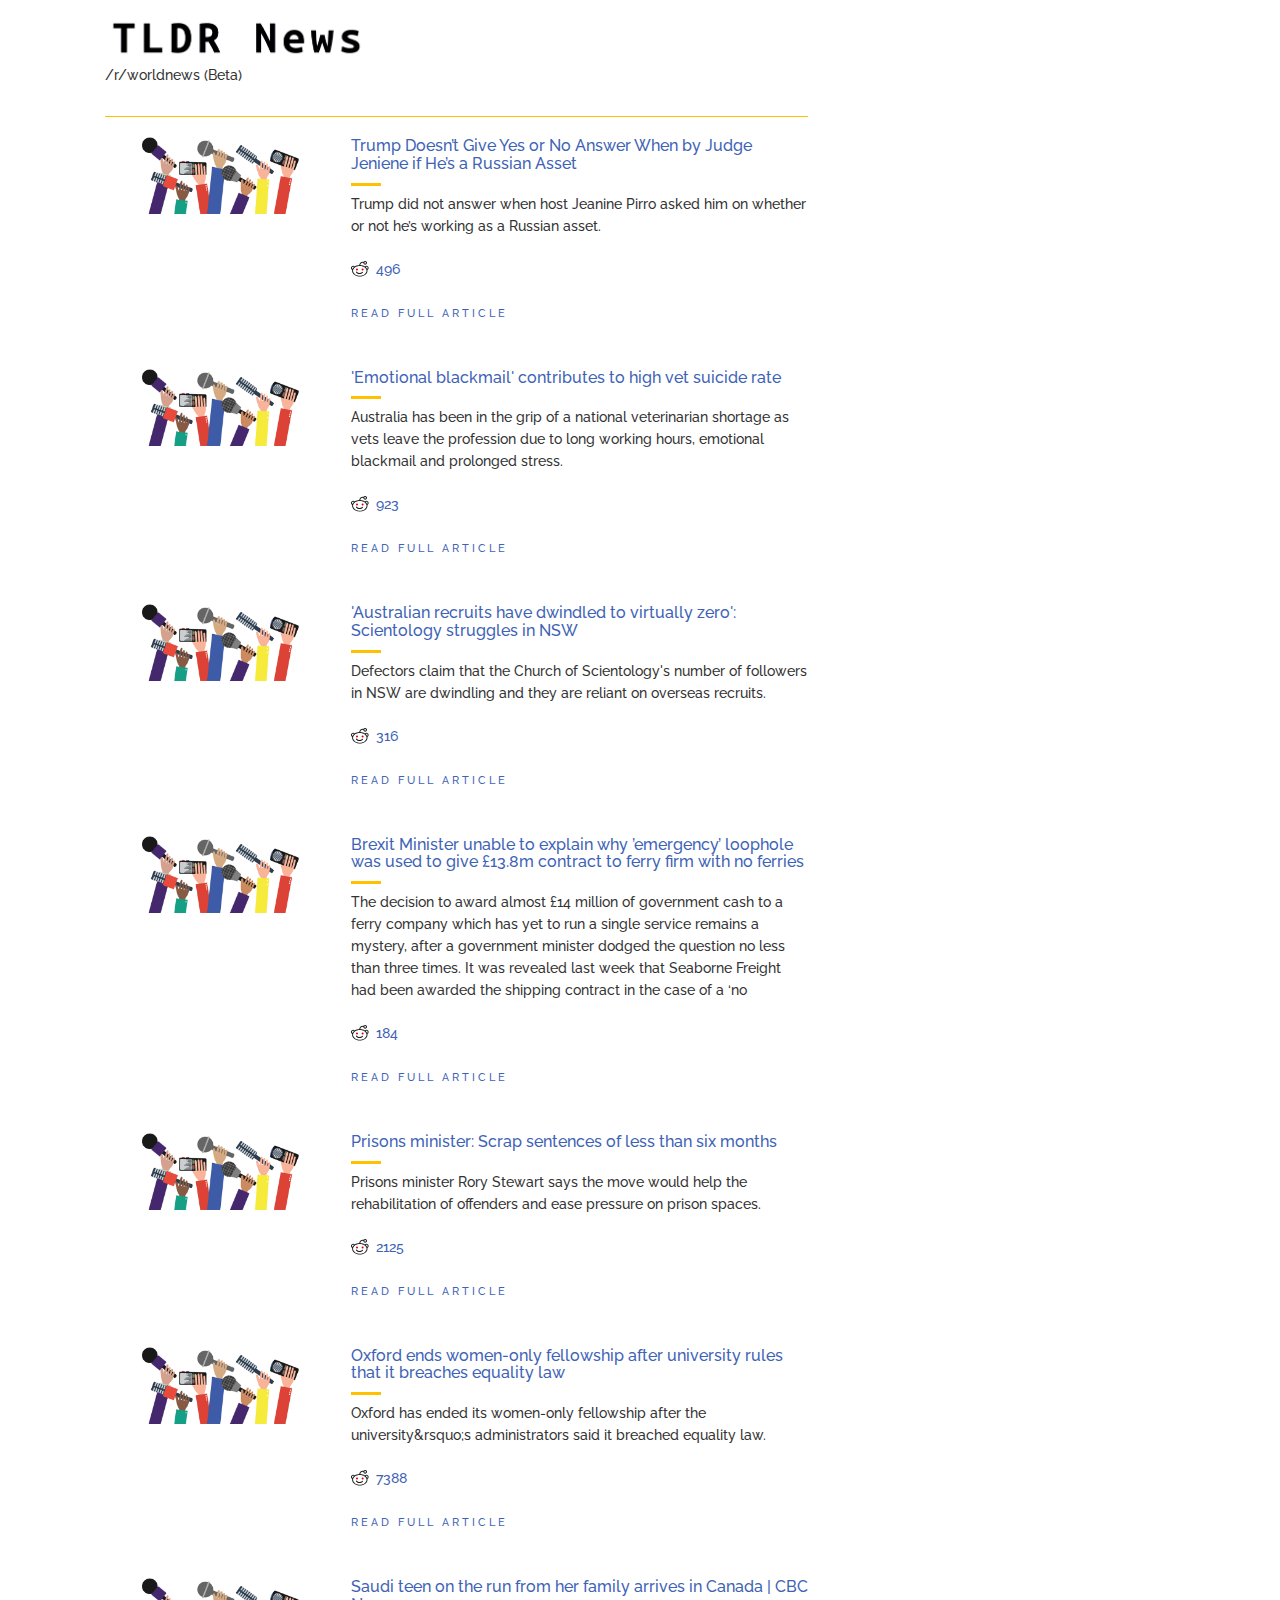
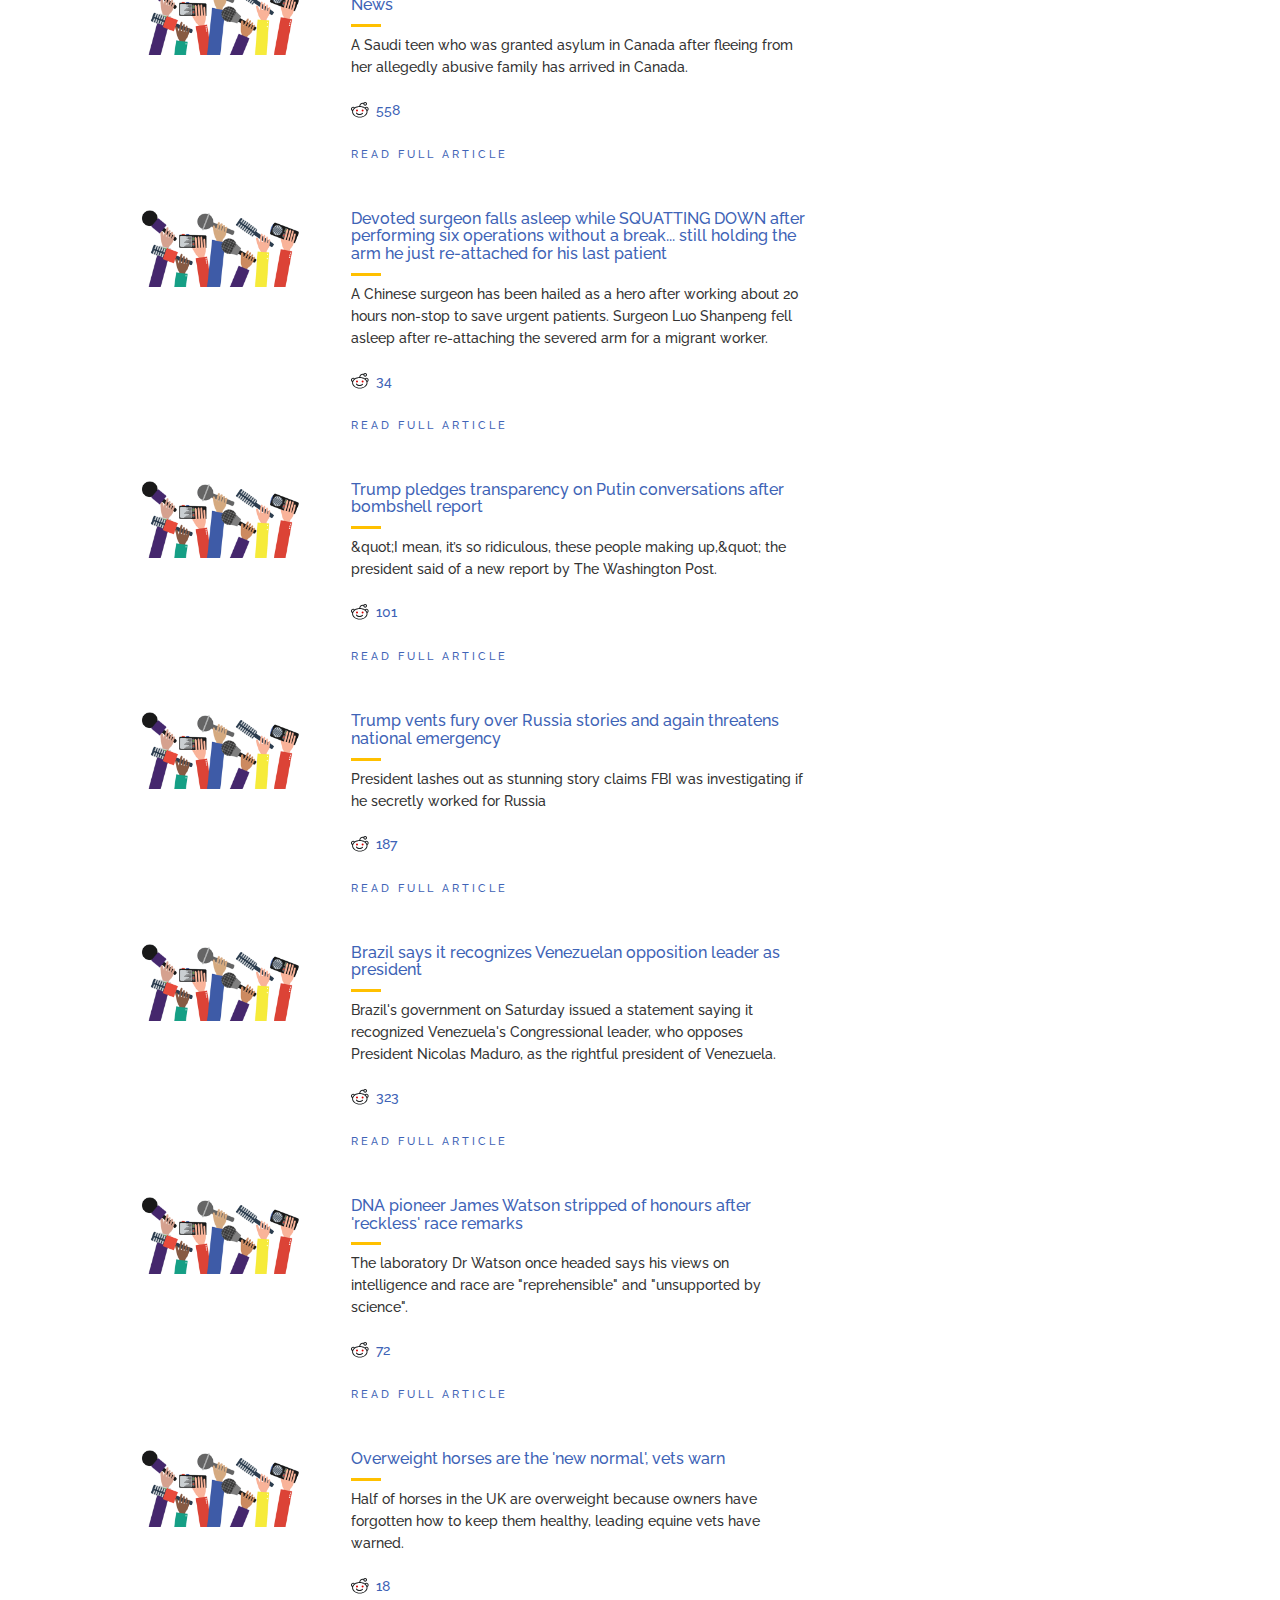
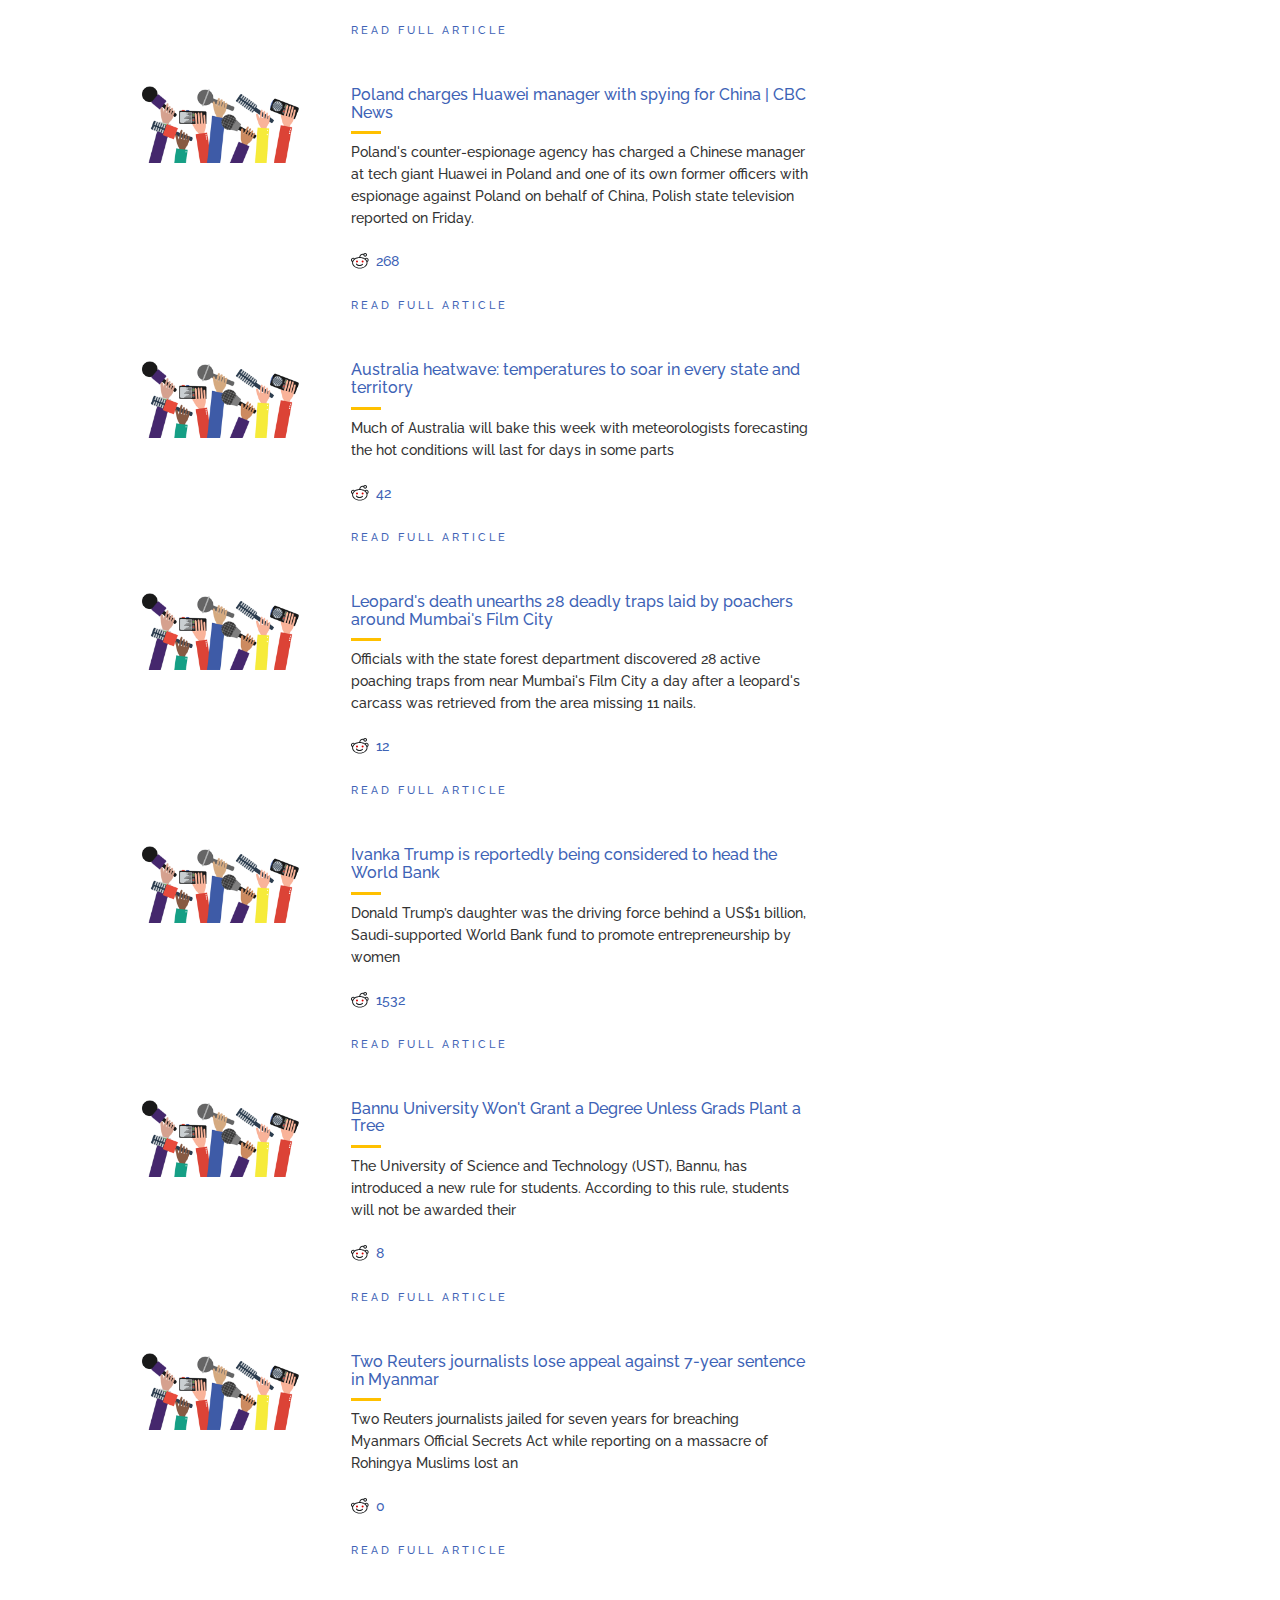
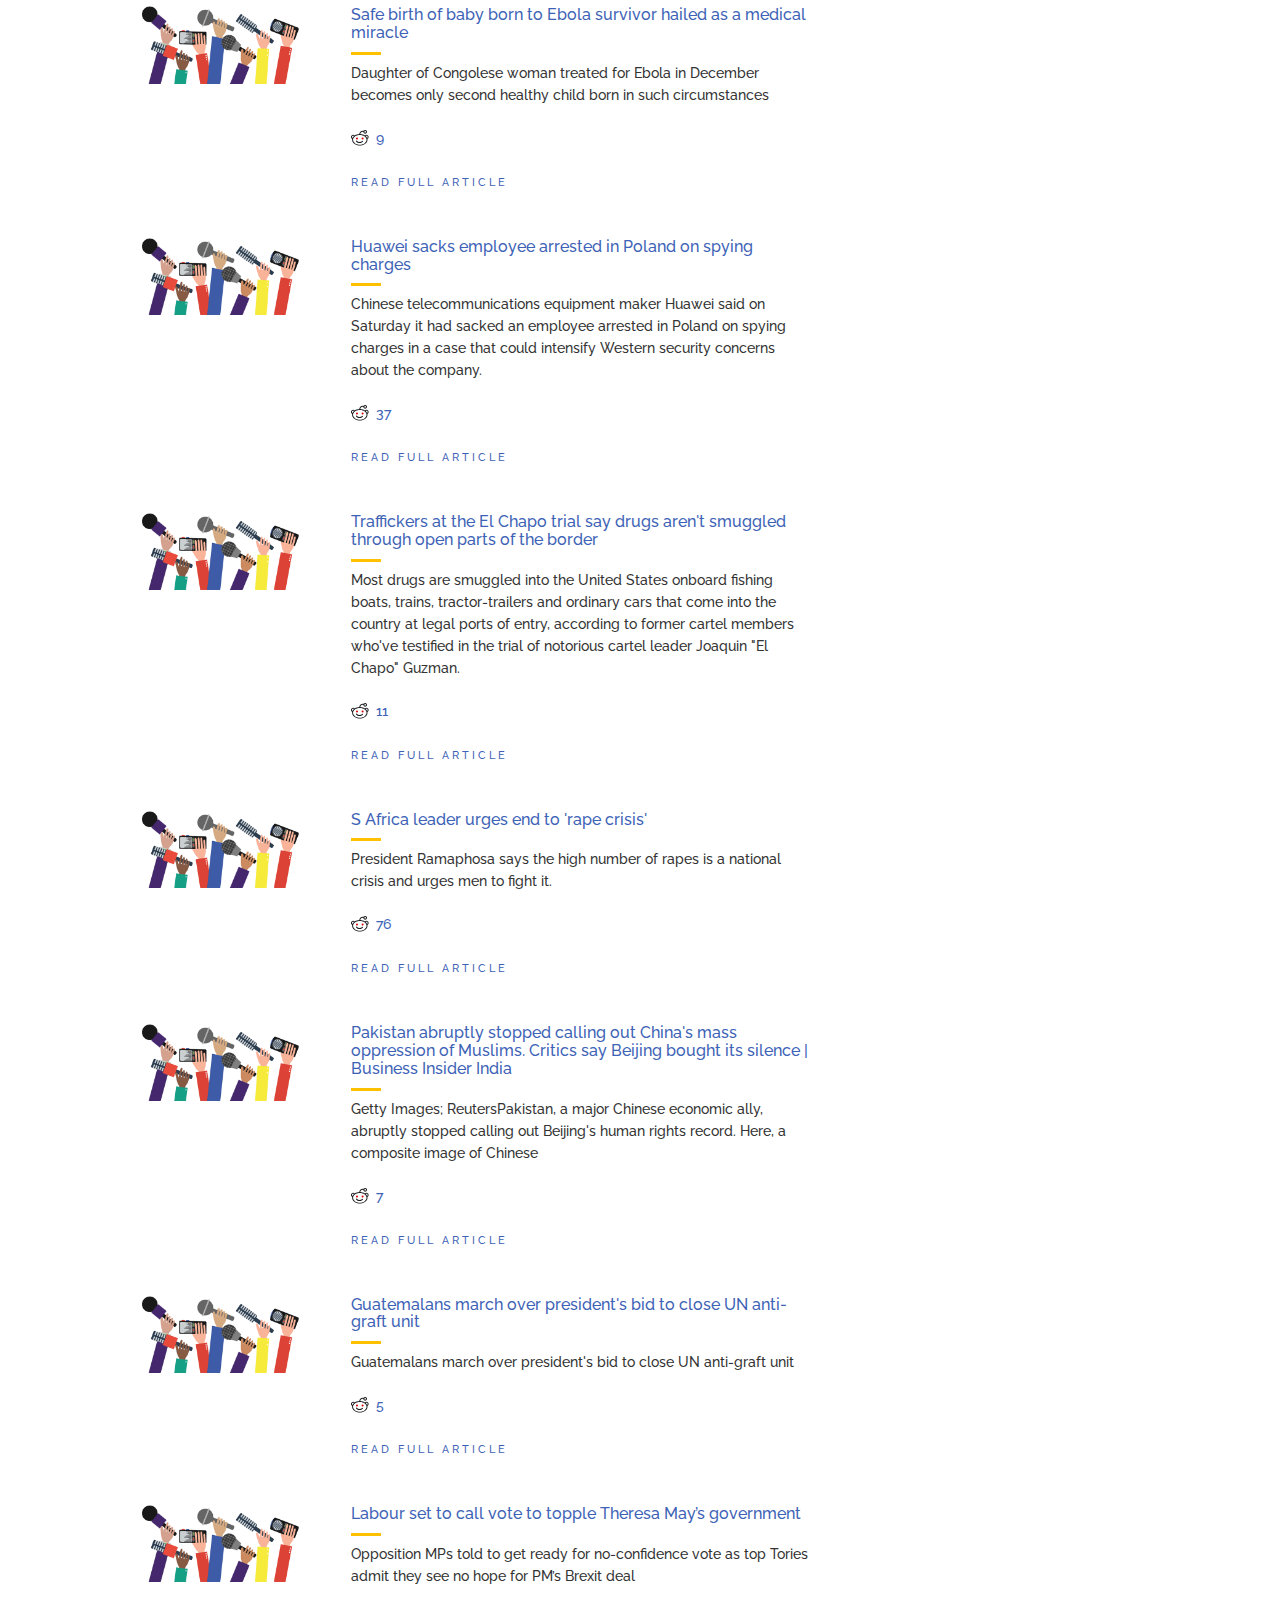
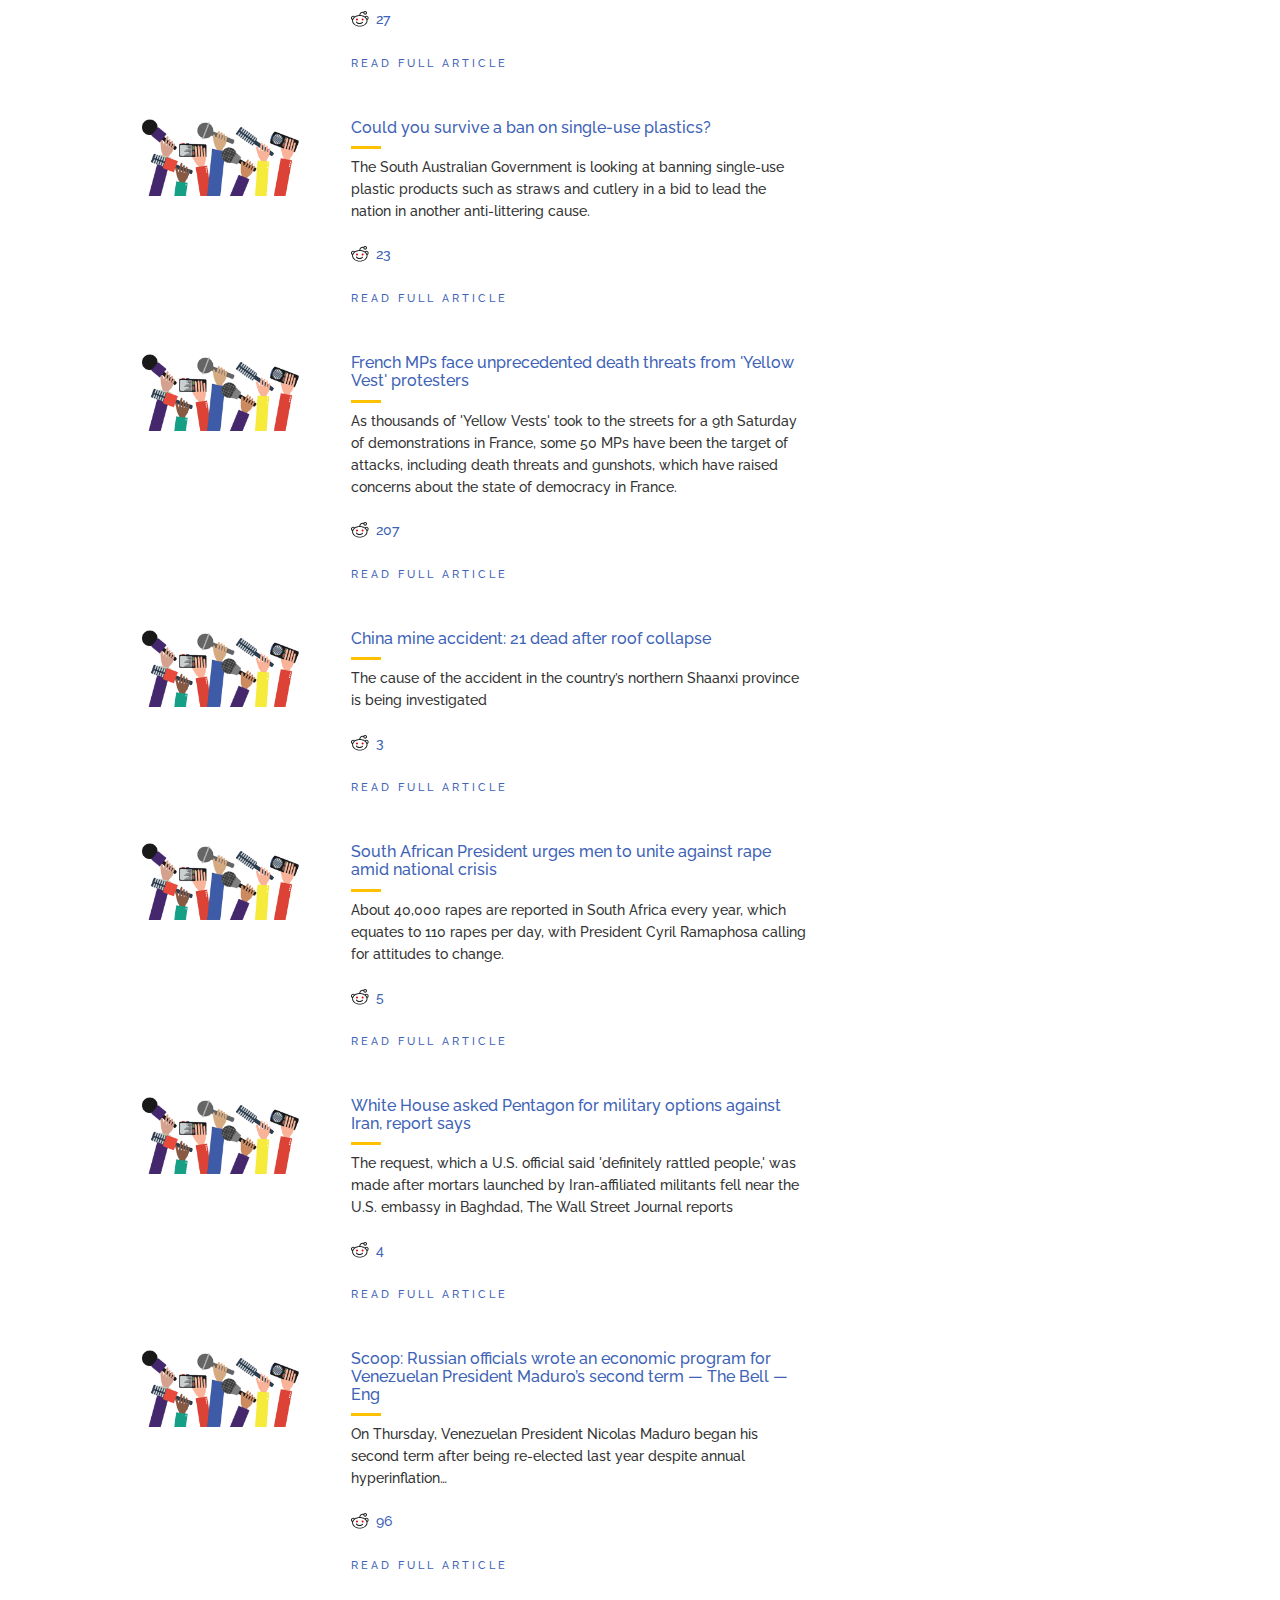
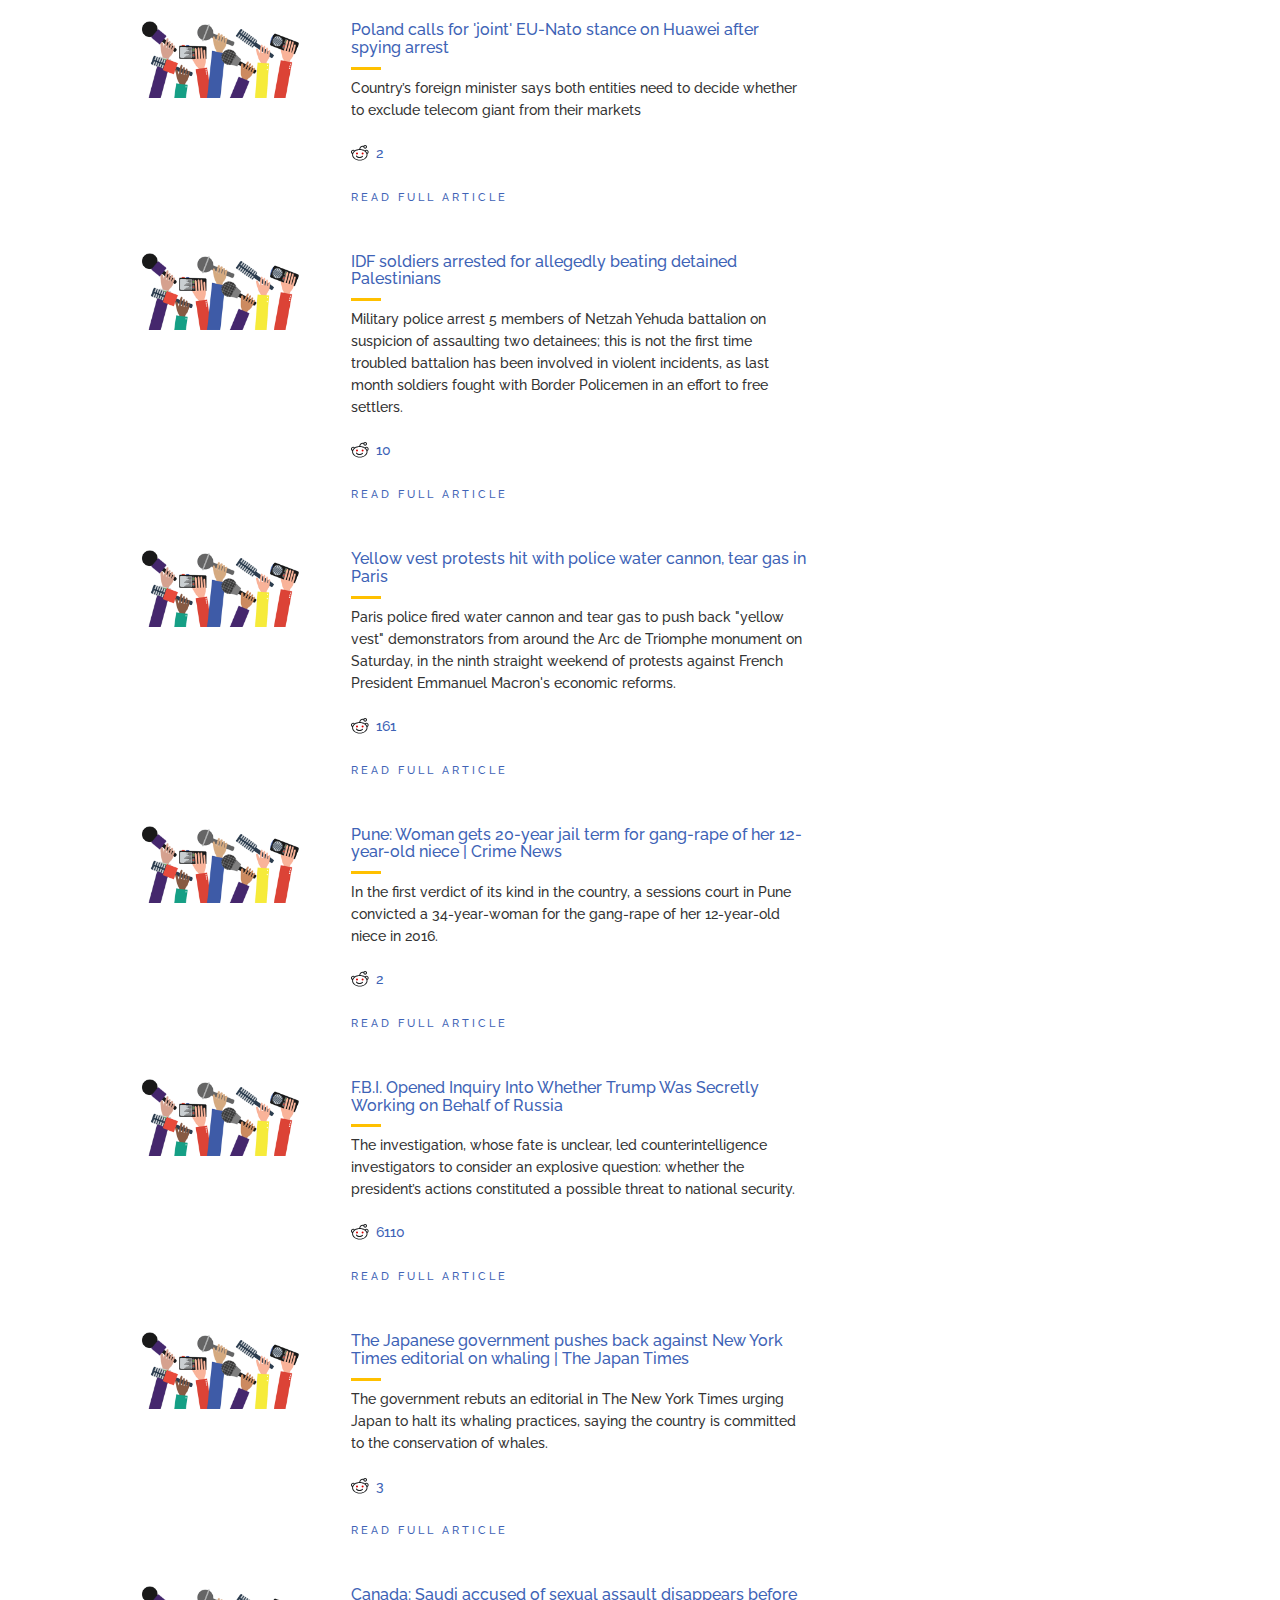
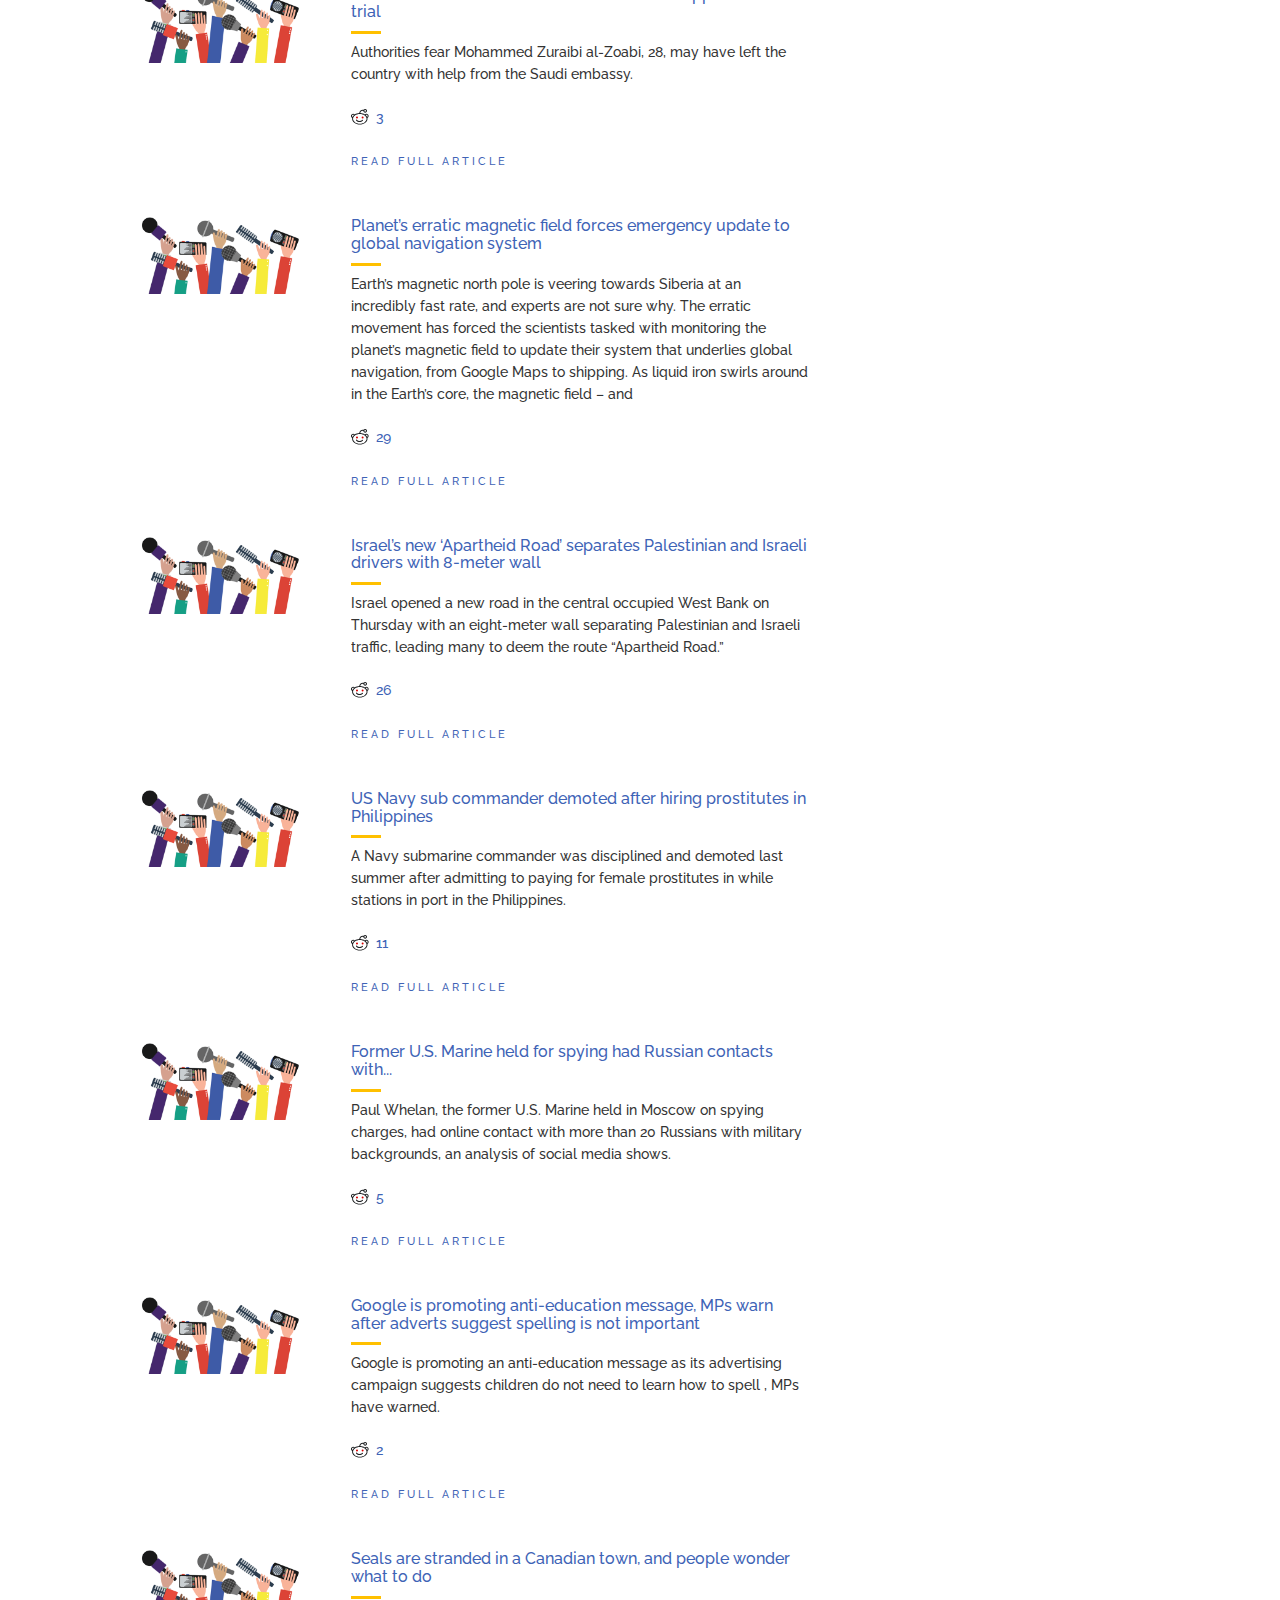
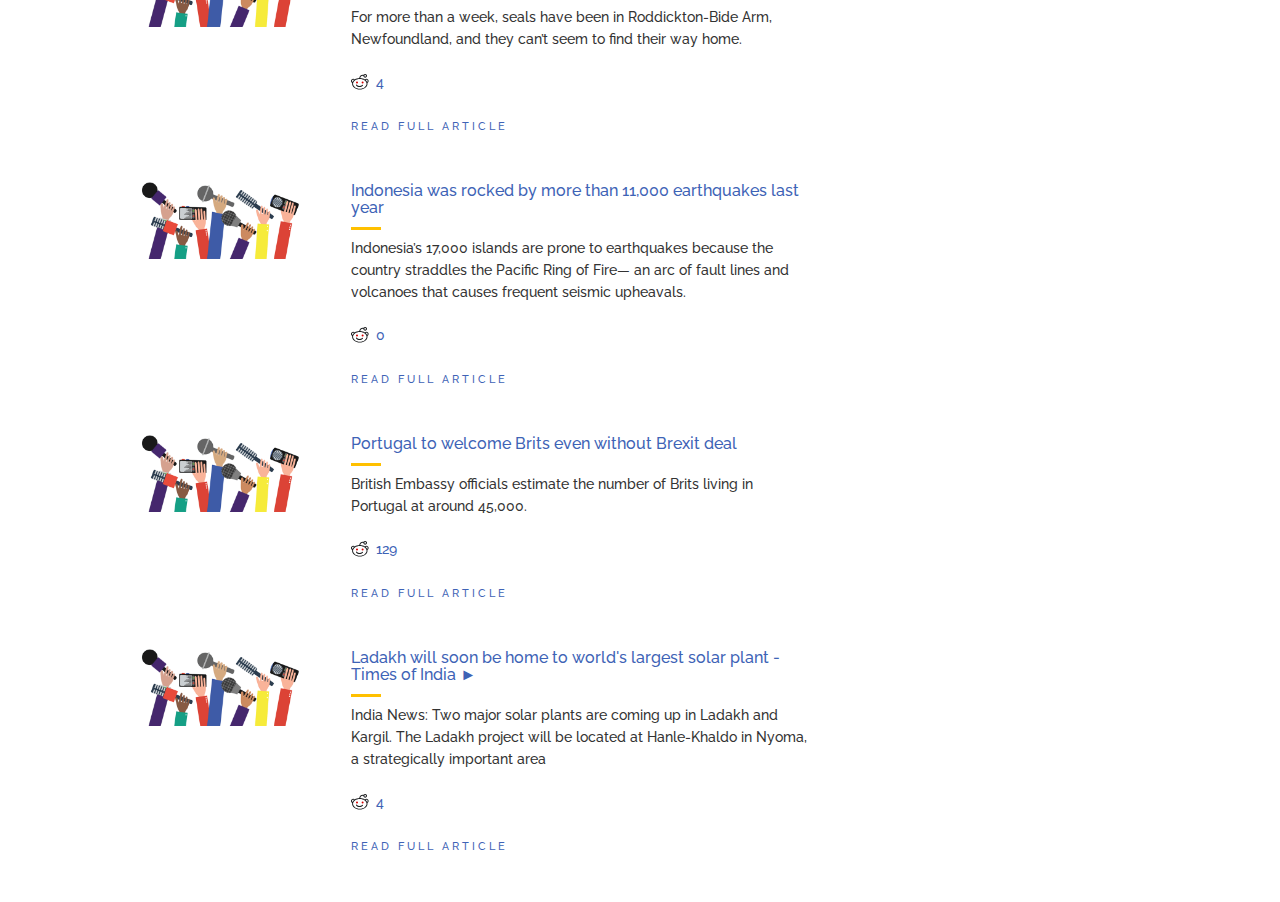
<file: index.html>
<!DOCTYPE html>
<html lang="en">

  <head>
  <meta charset="UTF-8">
  <link href="http://gmpg.org/xfn/11" rel="profile">

  
  <meta name="viewport" content="width=device-width, initial-scale=1.0">

  <meta name="Abstract" content="TLDR world news."/>
  <meta http-equiv="content-language" content="en"/>
  <meta name="robots" content="index,follow"/>
  <meta name="keywords" content="news, world news, NEWS, WORLD NEWS, /r/worldnews, reddit news">
  <meta name="description" content="TLDR world news.">

  <meta property="og:locale" content="en_US"/>
  <meta property="og:title" content="TLDR world news" />
  <meta property="og:description" content="TLDR world news"/>
  <meta property="og:url" content="https://tldrnews.xyz"/>
  <meta property="og:type" content="website"/>
  <meta property="og:site_name" content="tldrnews.xyz"/>

  
  <script async src="https://www.googletagmanager.com/gtag/js?id=UA-127854684-1"></script>
  <script>
    window.dataLayer = window.dataLayer || [];
    function gtag(){dataLayer.push(arguments);}
    gtag('js', new Date());
  
    gtag('config', 'UA-127854684-1');
  </script>

  
  <link rel="stylesheet" id="font-awesome-css" href="css/bootstrap.css?ver=4.9.8" type="text/css" media="all">
  <link rel="stylesheet" id="font-awesome-css" href="css/font-awesome.css?ver=4.9.8" type="text/css" media="all">
  <link rel="stylesheet" id="animate-css" href="css/animate.css?ver=4.9.8" type="text/css" media="all">
  <link rel="stylesheet" id="owl-css" href="css/owl.carousel.css?ver=4.9.8" type="text/css" media="all">
  <link rel="stylesheet" id="magazine-newspaper-googlefonts-css" href="//fonts.googleapis.com/css?family=Raleway%3A300%2C400%2C500%2C700%2C900&amp;ver=4.9.8" type="text/css" media="all">
  <link rel="stylesheet" id="magazine-newspaper-style-css" href="css/style.css?ver=4.9.8" type="text/css" media="all">

  
  <script src="https://code.jquery.com/jquery-3.2.1.slim.min.js" integrity="sha384-KJ3o2DKtIkvYIK3UENzmM7KCkRr/rE9/Qpg6aAZGJwFDMVNA/GpGFF93hXpG5KkN" crossorigin="anonymous"></script>
  <script src="https://cdnjs.cloudflare.com/ajax/libs/popper.js/1.12.9/umd/popper.min.js" integrity="sha384-ApNbgh9B+Y1QKtv3Rn7W3mgPxhU9K/ScQsAP7hUibX39j7fakFPskvXusvfa0b4Q" crossorigin="anonymous"></script>
  <script src="https://maxcdn.bootstrapcdn.com/bootstrap/4.0.0/js/bootstrap.min.js" integrity="sha384-JZR6Spejh4U02d8jOt6vLEHfe/JQGiRRSQQxSfFWpi1MquVdAyjUar5+76PVCmYl" crossorigin="anonymous"></script>

</head>


  <body>

  <header>
    <section class="logo">
      <div class="container">
        <a class="custom-logo-link" href="/">
          <img width="265" height="60" src="/images/logo.png">
        </a>
        <div>
          /r/worldnews (Beta)
        </div>
      </div>
    </section>
  </header>

  <div class="container">
  <div class="row">
    <div class="col-sm-8">
      <h2 class="news-heading"></h2>
      <div class="row">
        
          <div class="col-sm-12">
      
          <div class="news-snippet">
            <a class="featured-image">
              <img src='https://img.thedailybeast.com/image/upload/c_crop,d_placeholder_euli9k,h_1440,w_2560,x_0,y_0/dpr_2.0/c_limit,w_740/fl_lossy,q_auto/v1547348428/trump_2_veoxdl' onerror="this.onerror=null;this.src='/images/news.png';">
            </a>
            <div class="summary" data-writer='https://www.thedailybeast.com/trump-doesnt-give-yes-or-no-answer-when-by-judge-jeniene-if-hes-a-russian-asset' data-title='Trump Doesn’t Give Yes or No Answer When by Judge Jeniene if He’s a Russian Asset'> 
            <h4 class="news-title">
              <a class="news-title" href="https://www.thedailybeast.com/trump-doesnt-give-yes-or-no-answer-when-by-judge-jeniene-if-hes-a-russian-asset" target="_blank" rel="bookmark">Trump Doesn’t Give Yes or No Answer When by Judge Jeniene if He’s a Russian Asset</a>
            </h4>
            <p>
              Trump did not answer when host Jeanine Pirro asked him on whether or not he’s working as a Russian asset.
            </p>
            <a href="https://reddit.com/r/worldnews/comments/affocr/trump_doesnt_give_yes_or_no_answer_when_by_judge/" target="_blank">
            <p>
<p>
              <svg viewBox="0 0 512 512" width="100%" height="100%" style="fill: #53a245;   height: 1.5em;   width: 1.5em; display: inline-flex;   align-self: center; position: relative; margin-bottom: -0.5em;  ">
<path style="fill:#181A1C;" d="M429.709,196.618c0-29.803-24.16-53.962-53.963-53.962c-14.926,0-28.41,6.085-38.176,15.881  c-30.177-19.463-68.73-31.866-111.072-33.801c0.026-17.978,8.078-34.737,22.104-45.989c14.051-11.271,32.198-15.492,49.775-11.588  l2.414,0.536c-0.024,0.605-0.091,1.198-0.091,1.809c0,24.878,20.168,45.046,45.046,45.046s45.046-20.168,45.046-45.046  c0-24.879-20.168-45.046-45.046-45.046c-15.997,0-30.01,8.362-38.002,20.929l-4.317-0.959c-24.51-5.446-49.807,0.442-69.395,16.156  c-19.564,15.695-30.792,39.074-30.818,64.152c-42.332,1.934-80.878,14.331-111.052,33.785c-9.767-9.798-23.271-15.866-38.2-15.866  C24.16,142.656,0,166.815,0,196.618c0,20.765,11.75,38.755,28.946,47.776c-1.306,6.68-1.993,13.51-1.993,20.462  c0,77.538,84.126,140.395,187.901,140.395s187.901-62.857,187.901-140.395c0-6.948-0.687-13.775-1.991-20.452  C417.961,235.381,429.709,217.385,429.709,196.618z M345.746,47.743c12,0,21.762,9.762,21.762,21.762  c0,11.999-9.762,21.761-21.762,21.761s-21.762-9.762-21.762-21.761C323.984,57.505,333.747,47.743,345.746,47.743z M23.284,196.618  c0-16.916,13.762-30.678,30.678-30.678c7.245,0,13.895,2.538,19.142,6.758c-16.412,14.08-29.118,30.631-37.007,48.804  C28.349,215.937,23.284,206.868,23.284,196.618z M333.784,345.477c-31.492,23.53-73.729,36.489-118.929,36.489  s-87.437-12.959-118.929-36.489c-29.462-22.013-45.688-50.645-45.688-80.621c0-29.977,16.226-58.609,45.688-80.622  c31.492-23.53,73.729-36.489,118.929-36.489s87.437,12.959,118.929,36.489c29.462,22.013,45.688,50.645,45.688,80.622  C379.471,294.832,363.246,323.464,333.784,345.477z M393.605,221.488c-7.891-18.17-20.596-34.716-37.005-48.794  c5.247-4.22,11.901-6.754,19.147-6.754c16.916,0,30.678,13.762,30.678,30.678C406.424,206.867,401.353,215.925,393.605,221.488z"></path>
<g>
    <circle style="fill:#D80000;" cx="146.22" cy="232.07" r="24.57"></circle>
    <circle style="fill:#D80000;" cx="283.48" cy="232.07" r="24.57"></circle>
</g>
<path style="fill:#181A1C;" d="M273.079,291.773c-17.32,15.78-39.773,24.47-63.224,24.47c-26.332,0-50.729-10.612-68.696-29.881  c-4.384-4.704-11.751-4.96-16.454-0.575c-4.703,4.384-4.96,11.752-0.575,16.454c22.095,23.695,53.341,37.285,85.726,37.285  c29.266,0,57.288-10.847,78.905-30.543c4.752-4.33,5.096-11.694,0.765-16.446C285.197,287.788,277.838,287.44,273.079,291.773z"></path>
<g>
</g>
<g>
</g>
<g>
</g>
<g>
</g>
<g>
</g>
<g>
</g>
<g>
</g>
<g>
</g>
<g>
</g>
<g>
</g>
<g>
</g>
<g>
</g>
<g>
</g>
<g>
</g>
<g>
</g>
</svg>
            496
            </p>
            </p>
            <a href="https://www.thedailybeast.com/trump-doesnt-give-yes-or-no-answer-when-by-judge-jeniene-if-hes-a-russian-asset" target="_blank" rel="bookmark" title="" class="readmore">Read full article </a>
            </div>
          </div>
      
          </div>
        
          <div class="col-sm-12">
      
          <div class="news-snippet">
            <a class="featured-image">
              <img src='https://www.abc.net.au/news/image/8434028-16x9-700x394.jpg' onerror="this.onerror=null;this.src='/images/news.png';">
            </a>
            <div class="summary" data-writer='https://www.abc.net.au/news/2019-01-13/vet-shortage-as-suicide-rates-high/10708686' data-title='&#39;Emotional blackmail&#39; contributes to high vet suicide rate'> 
            <h4 class="news-title">
              <a class="news-title" href="https://www.abc.net.au/news/2019-01-13/vet-shortage-as-suicide-rates-high/10708686" target="_blank" rel="bookmark">&#39;Emotional blackmail&#39; contributes to high vet suicide rate</a>
            </h4>
            <p>
              Australia has been in the grip of a national veterinarian shortage as vets leave the profession due to long working hours, emotional blackmail and prolonged stress.
            </p>
            <a href="https://reddit.com/r/worldnews/comments/afbgyq/veterinarians_abandon_profession_as_suicide_rate/" target="_blank">
            <p>
<p>
              <svg viewBox="0 0 512 512" width="100%" height="100%" style="fill: #53a245;   height: 1.5em;   width: 1.5em; display: inline-flex;   align-self: center; position: relative; margin-bottom: -0.5em;  ">
<path style="fill:#181A1C;" d="M429.709,196.618c0-29.803-24.16-53.962-53.963-53.962c-14.926,0-28.41,6.085-38.176,15.881  c-30.177-19.463-68.73-31.866-111.072-33.801c0.026-17.978,8.078-34.737,22.104-45.989c14.051-11.271,32.198-15.492,49.775-11.588  l2.414,0.536c-0.024,0.605-0.091,1.198-0.091,1.809c0,24.878,20.168,45.046,45.046,45.046s45.046-20.168,45.046-45.046  c0-24.879-20.168-45.046-45.046-45.046c-15.997,0-30.01,8.362-38.002,20.929l-4.317-0.959c-24.51-5.446-49.807,0.442-69.395,16.156  c-19.564,15.695-30.792,39.074-30.818,64.152c-42.332,1.934-80.878,14.331-111.052,33.785c-9.767-9.798-23.271-15.866-38.2-15.866  C24.16,142.656,0,166.815,0,196.618c0,20.765,11.75,38.755,28.946,47.776c-1.306,6.68-1.993,13.51-1.993,20.462  c0,77.538,84.126,140.395,187.901,140.395s187.901-62.857,187.901-140.395c0-6.948-0.687-13.775-1.991-20.452  C417.961,235.381,429.709,217.385,429.709,196.618z M345.746,47.743c12,0,21.762,9.762,21.762,21.762  c0,11.999-9.762,21.761-21.762,21.761s-21.762-9.762-21.762-21.761C323.984,57.505,333.747,47.743,345.746,47.743z M23.284,196.618  c0-16.916,13.762-30.678,30.678-30.678c7.245,0,13.895,2.538,19.142,6.758c-16.412,14.08-29.118,30.631-37.007,48.804  C28.349,215.937,23.284,206.868,23.284,196.618z M333.784,345.477c-31.492,23.53-73.729,36.489-118.929,36.489  s-87.437-12.959-118.929-36.489c-29.462-22.013-45.688-50.645-45.688-80.621c0-29.977,16.226-58.609,45.688-80.622  c31.492-23.53,73.729-36.489,118.929-36.489s87.437,12.959,118.929,36.489c29.462,22.013,45.688,50.645,45.688,80.622  C379.471,294.832,363.246,323.464,333.784,345.477z M393.605,221.488c-7.891-18.17-20.596-34.716-37.005-48.794  c5.247-4.22,11.901-6.754,19.147-6.754c16.916,0,30.678,13.762,30.678,30.678C406.424,206.867,401.353,215.925,393.605,221.488z"></path>
<g>
    <circle style="fill:#D80000;" cx="146.22" cy="232.07" r="24.57"></circle>
    <circle style="fill:#D80000;" cx="283.48" cy="232.07" r="24.57"></circle>
</g>
<path style="fill:#181A1C;" d="M273.079,291.773c-17.32,15.78-39.773,24.47-63.224,24.47c-26.332,0-50.729-10.612-68.696-29.881  c-4.384-4.704-11.751-4.96-16.454-0.575c-4.703,4.384-4.96,11.752-0.575,16.454c22.095,23.695,53.341,37.285,85.726,37.285  c29.266,0,57.288-10.847,78.905-30.543c4.752-4.33,5.096-11.694,0.765-16.446C285.197,287.788,277.838,287.44,273.079,291.773z"></path>
<g>
</g>
<g>
</g>
<g>
</g>
<g>
</g>
<g>
</g>
<g>
</g>
<g>
</g>
<g>
</g>
<g>
</g>
<g>
</g>
<g>
</g>
<g>
</g>
<g>
</g>
<g>
</g>
<g>
</g>
</svg>
            923
            </p>
            </p>
            <a href="https://www.abc.net.au/news/2019-01-13/vet-shortage-as-suicide-rates-high/10708686" target="_blank" rel="bookmark" title="" class="readmore">Read full article </a>
            </div>
          </div>
      
          </div>
        
          <div class="col-sm-12">
      
          <div class="news-snippet">
            <a class="featured-image">
              <img src='https://static.ffx.io/images/$zoom_0.5298,$multiply_1,$ratio_1.777778,$width_1059,$x_0,$y_95/t_crop_custom/w_800/t_sharpen,q_auto,f_auto/17df26c623904f24d6fa4af4894d41101ab2352c' onerror="this.onerror=null;this.src='/images/news.png';">
            </a>
            <div class="summary" data-writer='https://www.smh.com.au/national/nsw/australian-recruits-have-dwindled-to-virtually-zero-scientology-struggles-in-nsw-20190112-p50qzy.html' data-title='&#39;Australian recruits have dwindled to virtually zero&#39;: Scientology struggles in NSW'> 
            <h4 class="news-title">
              <a class="news-title" href="https://www.smh.com.au/national/nsw/australian-recruits-have-dwindled-to-virtually-zero-scientology-struggles-in-nsw-20190112-p50qzy.html" target="_blank" rel="bookmark">&#39;Australian recruits have dwindled to virtually zero&#39;: Scientology struggles in NSW</a>
            </h4>
            <p>
              Defectors claim that the Church of Scientology&#39;s number of followers in NSW are dwindling and they are reliant on overseas recruits.
            </p>
            <a href="https://reddit.com/r/worldnews/comments/afdbt2/australian_recruits_have_dwindled_to_virtually/" target="_blank">
            <p>
<p>
              <svg viewBox="0 0 512 512" width="100%" height="100%" style="fill: #53a245;   height: 1.5em;   width: 1.5em; display: inline-flex;   align-self: center; position: relative; margin-bottom: -0.5em;  ">
<path style="fill:#181A1C;" d="M429.709,196.618c0-29.803-24.16-53.962-53.963-53.962c-14.926,0-28.41,6.085-38.176,15.881  c-30.177-19.463-68.73-31.866-111.072-33.801c0.026-17.978,8.078-34.737,22.104-45.989c14.051-11.271,32.198-15.492,49.775-11.588  l2.414,0.536c-0.024,0.605-0.091,1.198-0.091,1.809c0,24.878,20.168,45.046,45.046,45.046s45.046-20.168,45.046-45.046  c0-24.879-20.168-45.046-45.046-45.046c-15.997,0-30.01,8.362-38.002,20.929l-4.317-0.959c-24.51-5.446-49.807,0.442-69.395,16.156  c-19.564,15.695-30.792,39.074-30.818,64.152c-42.332,1.934-80.878,14.331-111.052,33.785c-9.767-9.798-23.271-15.866-38.2-15.866  C24.16,142.656,0,166.815,0,196.618c0,20.765,11.75,38.755,28.946,47.776c-1.306,6.68-1.993,13.51-1.993,20.462  c0,77.538,84.126,140.395,187.901,140.395s187.901-62.857,187.901-140.395c0-6.948-0.687-13.775-1.991-20.452  C417.961,235.381,429.709,217.385,429.709,196.618z M345.746,47.743c12,0,21.762,9.762,21.762,21.762  c0,11.999-9.762,21.761-21.762,21.761s-21.762-9.762-21.762-21.761C323.984,57.505,333.747,47.743,345.746,47.743z M23.284,196.618  c0-16.916,13.762-30.678,30.678-30.678c7.245,0,13.895,2.538,19.142,6.758c-16.412,14.08-29.118,30.631-37.007,48.804  C28.349,215.937,23.284,206.868,23.284,196.618z M333.784,345.477c-31.492,23.53-73.729,36.489-118.929,36.489  s-87.437-12.959-118.929-36.489c-29.462-22.013-45.688-50.645-45.688-80.621c0-29.977,16.226-58.609,45.688-80.622  c31.492-23.53,73.729-36.489,118.929-36.489s87.437,12.959,118.929,36.489c29.462,22.013,45.688,50.645,45.688,80.622  C379.471,294.832,363.246,323.464,333.784,345.477z M393.605,221.488c-7.891-18.17-20.596-34.716-37.005-48.794  c5.247-4.22,11.901-6.754,19.147-6.754c16.916,0,30.678,13.762,30.678,30.678C406.424,206.867,401.353,215.925,393.605,221.488z"></path>
<g>
    <circle style="fill:#D80000;" cx="146.22" cy="232.07" r="24.57"></circle>
    <circle style="fill:#D80000;" cx="283.48" cy="232.07" r="24.57"></circle>
</g>
<path style="fill:#181A1C;" d="M273.079,291.773c-17.32,15.78-39.773,24.47-63.224,24.47c-26.332,0-50.729-10.612-68.696-29.881  c-4.384-4.704-11.751-4.96-16.454-0.575c-4.703,4.384-4.96,11.752-0.575,16.454c22.095,23.695,53.341,37.285,85.726,37.285  c29.266,0,57.288-10.847,78.905-30.543c4.752-4.33,5.096-11.694,0.765-16.446C285.197,287.788,277.838,287.44,273.079,291.773z"></path>
<g>
</g>
<g>
</g>
<g>
</g>
<g>
</g>
<g>
</g>
<g>
</g>
<g>
</g>
<g>
</g>
<g>
</g>
<g>
</g>
<g>
</g>
<g>
</g>
<g>
</g>
<g>
</g>
<g>
</g>
</svg>
            316
            </p>
            </p>
            <a href="https://www.smh.com.au/national/nsw/australian-recruits-have-dwindled-to-virtually-zero-scientology-struggles-in-nsw-20190112-p50qzy.html" target="_blank" rel="bookmark" title="" class="readmore">Read full article </a>
            </div>
          </div>
      
          </div>
        
          <div class="col-sm-12">
      
          <div class="news-snippet">
            <a class="featured-image">
              <img src='https://res.cloudinary.com/jpress/image/fetch/w_1200,h_630,c_fill,f_auto,q_auto:eco,g_face/l_i-red-square_chw4fj,w_100,h_100,g_south_east/https://inews.co.uk/wp-content/uploads/2019/01/ramsgate.png' onerror="this.onerror=null;this.src='/images/news.png';">
            </a>
            <div class="summary" data-writer='https://inews.co.uk/news/brexit/brexit-minister-unable-to-explain-why-emergency-loophole-was-used-to-give-13-8m-contract-to-ferry-firm-with-no-ferries/' data-title='Brexit Minister unable to explain why ’emergency’ loophole was used to give £13.8m contract to ferry firm with no ferries'> 
            <h4 class="news-title">
              <a class="news-title" href="https://inews.co.uk/news/brexit/brexit-minister-unable-to-explain-why-emergency-loophole-was-used-to-give-13-8m-contract-to-ferry-firm-with-no-ferries/" target="_blank" rel="bookmark">Brexit Minister unable to explain why ’emergency’ loophole was used to give £13.8m contract to ferry firm with no ferries</a>
            </h4>
            <p>
              The decision to award almost £14 million of government cash to a ferry company which has yet to run a single service remains a mystery, after a government minister dodged the question no less than three times. It was revealed last week that Seaborne Freight had been awarded the shipping contract in the case of a ‘no
            </p>
            <a href="https://reddit.com/r/worldnews/comments/afcqip/uk_brexit_minister_unable_to_explain_why/" target="_blank">
            <p>
<p>
              <svg viewBox="0 0 512 512" width="100%" height="100%" style="fill: #53a245;   height: 1.5em;   width: 1.5em; display: inline-flex;   align-self: center; position: relative; margin-bottom: -0.5em;  ">
<path style="fill:#181A1C;" d="M429.709,196.618c0-29.803-24.16-53.962-53.963-53.962c-14.926,0-28.41,6.085-38.176,15.881  c-30.177-19.463-68.73-31.866-111.072-33.801c0.026-17.978,8.078-34.737,22.104-45.989c14.051-11.271,32.198-15.492,49.775-11.588  l2.414,0.536c-0.024,0.605-0.091,1.198-0.091,1.809c0,24.878,20.168,45.046,45.046,45.046s45.046-20.168,45.046-45.046  c0-24.879-20.168-45.046-45.046-45.046c-15.997,0-30.01,8.362-38.002,20.929l-4.317-0.959c-24.51-5.446-49.807,0.442-69.395,16.156  c-19.564,15.695-30.792,39.074-30.818,64.152c-42.332,1.934-80.878,14.331-111.052,33.785c-9.767-9.798-23.271-15.866-38.2-15.866  C24.16,142.656,0,166.815,0,196.618c0,20.765,11.75,38.755,28.946,47.776c-1.306,6.68-1.993,13.51-1.993,20.462  c0,77.538,84.126,140.395,187.901,140.395s187.901-62.857,187.901-140.395c0-6.948-0.687-13.775-1.991-20.452  C417.961,235.381,429.709,217.385,429.709,196.618z M345.746,47.743c12,0,21.762,9.762,21.762,21.762  c0,11.999-9.762,21.761-21.762,21.761s-21.762-9.762-21.762-21.761C323.984,57.505,333.747,47.743,345.746,47.743z M23.284,196.618  c0-16.916,13.762-30.678,30.678-30.678c7.245,0,13.895,2.538,19.142,6.758c-16.412,14.08-29.118,30.631-37.007,48.804  C28.349,215.937,23.284,206.868,23.284,196.618z M333.784,345.477c-31.492,23.53-73.729,36.489-118.929,36.489  s-87.437-12.959-118.929-36.489c-29.462-22.013-45.688-50.645-45.688-80.621c0-29.977,16.226-58.609,45.688-80.622  c31.492-23.53,73.729-36.489,118.929-36.489s87.437,12.959,118.929,36.489c29.462,22.013,45.688,50.645,45.688,80.622  C379.471,294.832,363.246,323.464,333.784,345.477z M393.605,221.488c-7.891-18.17-20.596-34.716-37.005-48.794  c5.247-4.22,11.901-6.754,19.147-6.754c16.916,0,30.678,13.762,30.678,30.678C406.424,206.867,401.353,215.925,393.605,221.488z"></path>
<g>
    <circle style="fill:#D80000;" cx="146.22" cy="232.07" r="24.57"></circle>
    <circle style="fill:#D80000;" cx="283.48" cy="232.07" r="24.57"></circle>
</g>
<path style="fill:#181A1C;" d="M273.079,291.773c-17.32,15.78-39.773,24.47-63.224,24.47c-26.332,0-50.729-10.612-68.696-29.881  c-4.384-4.704-11.751-4.96-16.454-0.575c-4.703,4.384-4.96,11.752-0.575,16.454c22.095,23.695,53.341,37.285,85.726,37.285  c29.266,0,57.288-10.847,78.905-30.543c4.752-4.33,5.096-11.694,0.765-16.446C285.197,287.788,277.838,287.44,273.079,291.773z"></path>
<g>
</g>
<g>
</g>
<g>
</g>
<g>
</g>
<g>
</g>
<g>
</g>
<g>
</g>
<g>
</g>
<g>
</g>
<g>
</g>
<g>
</g>
<g>
</g>
<g>
</g>
<g>
</g>
<g>
</g>
</svg>
            184
            </p>
            </p>
            <a href="https://inews.co.uk/news/brexit/brexit-minister-unable-to-explain-why-emergency-loophole-was-used-to-give-13-8m-contract-to-ferry-firm-with-no-ferries/" target="_blank" rel="bookmark" title="" class="readmore">Read full article </a>
            </div>
          </div>
      
          </div>
        
          <div class="col-sm-12">
      
          <div class="news-snippet">
            <a class="featured-image">
              <img src='https://e3.365dm.com/19/01/1600x900/skynews-woman-prison-handcuffs_4542645.jpg?20190110151147' onerror="this.onerror=null;this.src='/images/news.png';">
            </a>
            <div class="summary" data-writer='https://news.sky.com/story/minister-scrap-prison-sentences-of-less-than-six-months-11605258' data-title='Prisons minister: Scrap sentences of less than six months'> 
            <h4 class="news-title">
              <a class="news-title" href="https://news.sky.com/story/minister-scrap-prison-sentences-of-less-than-six-months-11605258" target="_blank" rel="bookmark">Prisons minister: Scrap sentences of less than six months</a>
            </h4>
            <p>
              Prisons minister Rory Stewart says the move would help the rehabilitation of offenders and ease pressure on prison spaces.
            </p>
            <a href="https://reddit.com/r/worldnews/comments/af7jln/jail_sentences_of_six_months_or_less_should_be/" target="_blank">
            <p>
<p>
              <svg viewBox="0 0 512 512" width="100%" height="100%" style="fill: #53a245;   height: 1.5em;   width: 1.5em; display: inline-flex;   align-self: center; position: relative; margin-bottom: -0.5em;  ">
<path style="fill:#181A1C;" d="M429.709,196.618c0-29.803-24.16-53.962-53.963-53.962c-14.926,0-28.41,6.085-38.176,15.881  c-30.177-19.463-68.73-31.866-111.072-33.801c0.026-17.978,8.078-34.737,22.104-45.989c14.051-11.271,32.198-15.492,49.775-11.588  l2.414,0.536c-0.024,0.605-0.091,1.198-0.091,1.809c0,24.878,20.168,45.046,45.046,45.046s45.046-20.168,45.046-45.046  c0-24.879-20.168-45.046-45.046-45.046c-15.997,0-30.01,8.362-38.002,20.929l-4.317-0.959c-24.51-5.446-49.807,0.442-69.395,16.156  c-19.564,15.695-30.792,39.074-30.818,64.152c-42.332,1.934-80.878,14.331-111.052,33.785c-9.767-9.798-23.271-15.866-38.2-15.866  C24.16,142.656,0,166.815,0,196.618c0,20.765,11.75,38.755,28.946,47.776c-1.306,6.68-1.993,13.51-1.993,20.462  c0,77.538,84.126,140.395,187.901,140.395s187.901-62.857,187.901-140.395c0-6.948-0.687-13.775-1.991-20.452  C417.961,235.381,429.709,217.385,429.709,196.618z M345.746,47.743c12,0,21.762,9.762,21.762,21.762  c0,11.999-9.762,21.761-21.762,21.761s-21.762-9.762-21.762-21.761C323.984,57.505,333.747,47.743,345.746,47.743z M23.284,196.618  c0-16.916,13.762-30.678,30.678-30.678c7.245,0,13.895,2.538,19.142,6.758c-16.412,14.08-29.118,30.631-37.007,48.804  C28.349,215.937,23.284,206.868,23.284,196.618z M333.784,345.477c-31.492,23.53-73.729,36.489-118.929,36.489  s-87.437-12.959-118.929-36.489c-29.462-22.013-45.688-50.645-45.688-80.621c0-29.977,16.226-58.609,45.688-80.622  c31.492-23.53,73.729-36.489,118.929-36.489s87.437,12.959,118.929,36.489c29.462,22.013,45.688,50.645,45.688,80.622  C379.471,294.832,363.246,323.464,333.784,345.477z M393.605,221.488c-7.891-18.17-20.596-34.716-37.005-48.794  c5.247-4.22,11.901-6.754,19.147-6.754c16.916,0,30.678,13.762,30.678,30.678C406.424,206.867,401.353,215.925,393.605,221.488z"></path>
<g>
    <circle style="fill:#D80000;" cx="146.22" cy="232.07" r="24.57"></circle>
    <circle style="fill:#D80000;" cx="283.48" cy="232.07" r="24.57"></circle>
</g>
<path style="fill:#181A1C;" d="M273.079,291.773c-17.32,15.78-39.773,24.47-63.224,24.47c-26.332,0-50.729-10.612-68.696-29.881  c-4.384-4.704-11.751-4.96-16.454-0.575c-4.703,4.384-4.96,11.752-0.575,16.454c22.095,23.695,53.341,37.285,85.726,37.285  c29.266,0,57.288-10.847,78.905-30.543c4.752-4.33,5.096-11.694,0.765-16.446C285.197,287.788,277.838,287.44,273.079,291.773z"></path>
<g>
</g>
<g>
</g>
<g>
</g>
<g>
</g>
<g>
</g>
<g>
</g>
<g>
</g>
<g>
</g>
<g>
</g>
<g>
</g>
<g>
</g>
<g>
</g>
<g>
</g>
<g>
</g>
<g>
</g>
</svg>
            2125
            </p>
            </p>
            <a href="https://news.sky.com/story/minister-scrap-prison-sentences-of-less-than-six-months-11605258" target="_blank" rel="bookmark" title="" class="readmore">Read full article </a>
            </div>
          </div>
      
          </div>
        
          <div class="col-sm-12">
      
          <div class="news-snippet">
            <a class="featured-image">
              <img src='https://www.telegraph.co.uk/content/dam/education/2018/07/12/Oxford-xlarge_trans_NvBQzQNjv4BqcpoWzwBIzlnewd68KzIvqGbdgWsTRkUQKJHIOaDgAtI.PNG' onerror="this.onerror=null;this.src='/images/news.png';">
            </a>
            <div class="summary" data-writer='https://www.telegraph.co.uk/education/2019/01/11/oxford-ends-women-only-fellowship-university-rules-breaches/' data-title='Oxford ends women-only fellowship after university rules that it breaches equality law '> 
            <h4 class="news-title">
              <a class="news-title" href="https://www.telegraph.co.uk/education/2019/01/11/oxford-ends-women-only-fellowship-university-rules-breaches/" target="_blank" rel="bookmark">Oxford ends women-only fellowship after university rules that it breaches equality law </a>
            </h4>
            <p>
              Oxford has ended its women-only fellowship after the university&amp;rsquo;s administrators said it breached equality law.
            </p>
            <a href="https://reddit.com/r/worldnews/comments/af7cq2/oxford_ends_womenonly_fellowship_after_university/" target="_blank">
            <p>
<p>
              <svg viewBox="0 0 512 512" width="100%" height="100%" style="fill: #53a245;   height: 1.5em;   width: 1.5em; display: inline-flex;   align-self: center; position: relative; margin-bottom: -0.5em;  ">
<path style="fill:#181A1C;" d="M429.709,196.618c0-29.803-24.16-53.962-53.963-53.962c-14.926,0-28.41,6.085-38.176,15.881  c-30.177-19.463-68.73-31.866-111.072-33.801c0.026-17.978,8.078-34.737,22.104-45.989c14.051-11.271,32.198-15.492,49.775-11.588  l2.414,0.536c-0.024,0.605-0.091,1.198-0.091,1.809c0,24.878,20.168,45.046,45.046,45.046s45.046-20.168,45.046-45.046  c0-24.879-20.168-45.046-45.046-45.046c-15.997,0-30.01,8.362-38.002,20.929l-4.317-0.959c-24.51-5.446-49.807,0.442-69.395,16.156  c-19.564,15.695-30.792,39.074-30.818,64.152c-42.332,1.934-80.878,14.331-111.052,33.785c-9.767-9.798-23.271-15.866-38.2-15.866  C24.16,142.656,0,166.815,0,196.618c0,20.765,11.75,38.755,28.946,47.776c-1.306,6.68-1.993,13.51-1.993,20.462  c0,77.538,84.126,140.395,187.901,140.395s187.901-62.857,187.901-140.395c0-6.948-0.687-13.775-1.991-20.452  C417.961,235.381,429.709,217.385,429.709,196.618z M345.746,47.743c12,0,21.762,9.762,21.762,21.762  c0,11.999-9.762,21.761-21.762,21.761s-21.762-9.762-21.762-21.761C323.984,57.505,333.747,47.743,345.746,47.743z M23.284,196.618  c0-16.916,13.762-30.678,30.678-30.678c7.245,0,13.895,2.538,19.142,6.758c-16.412,14.08-29.118,30.631-37.007,48.804  C28.349,215.937,23.284,206.868,23.284,196.618z M333.784,345.477c-31.492,23.53-73.729,36.489-118.929,36.489  s-87.437-12.959-118.929-36.489c-29.462-22.013-45.688-50.645-45.688-80.621c0-29.977,16.226-58.609,45.688-80.622  c31.492-23.53,73.729-36.489,118.929-36.489s87.437,12.959,118.929,36.489c29.462,22.013,45.688,50.645,45.688,80.622  C379.471,294.832,363.246,323.464,333.784,345.477z M393.605,221.488c-7.891-18.17-20.596-34.716-37.005-48.794  c5.247-4.22,11.901-6.754,19.147-6.754c16.916,0,30.678,13.762,30.678,30.678C406.424,206.867,401.353,215.925,393.605,221.488z"></path>
<g>
    <circle style="fill:#D80000;" cx="146.22" cy="232.07" r="24.57"></circle>
    <circle style="fill:#D80000;" cx="283.48" cy="232.07" r="24.57"></circle>
</g>
<path style="fill:#181A1C;" d="M273.079,291.773c-17.32,15.78-39.773,24.47-63.224,24.47c-26.332,0-50.729-10.612-68.696-29.881  c-4.384-4.704-11.751-4.96-16.454-0.575c-4.703,4.384-4.96,11.752-0.575,16.454c22.095,23.695,53.341,37.285,85.726,37.285  c29.266,0,57.288-10.847,78.905-30.543c4.752-4.33,5.096-11.694,0.765-16.446C285.197,287.788,277.838,287.44,273.079,291.773z"></path>
<g>
</g>
<g>
</g>
<g>
</g>
<g>
</g>
<g>
</g>
<g>
</g>
<g>
</g>
<g>
</g>
<g>
</g>
<g>
</g>
<g>
</g>
<g>
</g>
<g>
</g>
<g>
</g>
<g>
</g>
</svg>
            7388
            </p>
            </p>
            <a href="https://www.telegraph.co.uk/education/2019/01/11/oxford-ends-women-only-fellowship-university-rules-breaches/" target="_blank" rel="bookmark" title="" class="readmore">Read full article </a>
            </div>
          </div>
      
          </div>
        
          <div class="col-sm-12">
      
          <div class="news-snippet">
            <a class="featured-image">
              <img src='https://i.cbc.ca/1.4976182.1547311124!/cpImage/httpImage/image.jpg_gen/derivatives/16x9_620/saudi-teen-runaway-fled-toronto-arrival-rahaf-mohammed-alqunun.jpg' onerror="this.onerror=null;this.src='/images/news.png';">
            </a>
            <div class="summary" data-writer='https://www.cbc.ca/news/canada/toronto/saudi-runaway-woman-1.4976076' data-title='Saudi teen on the run from her family arrives in Canada | CBC News'> 
            <h4 class="news-title">
              <a class="news-title" href="https://www.cbc.ca/news/canada/toronto/saudi-runaway-woman-1.4976076" target="_blank" rel="bookmark">Saudi teen on the run from her family arrives in Canada | CBC News</a>
            </h4>
            <p>
              A Saudi teen who was granted asylum in Canada after fleeing from her allegedly abusive family has arrived in Canada.
            </p>
            <a href="https://reddit.com/r/worldnews/comments/af8f47/saudi_teen_on_the_run_from_her_family_lands_in/" target="_blank">
            <p>
<p>
              <svg viewBox="0 0 512 512" width="100%" height="100%" style="fill: #53a245;   height: 1.5em;   width: 1.5em; display: inline-flex;   align-self: center; position: relative; margin-bottom: -0.5em;  ">
<path style="fill:#181A1C;" d="M429.709,196.618c0-29.803-24.16-53.962-53.963-53.962c-14.926,0-28.41,6.085-38.176,15.881  c-30.177-19.463-68.73-31.866-111.072-33.801c0.026-17.978,8.078-34.737,22.104-45.989c14.051-11.271,32.198-15.492,49.775-11.588  l2.414,0.536c-0.024,0.605-0.091,1.198-0.091,1.809c0,24.878,20.168,45.046,45.046,45.046s45.046-20.168,45.046-45.046  c0-24.879-20.168-45.046-45.046-45.046c-15.997,0-30.01,8.362-38.002,20.929l-4.317-0.959c-24.51-5.446-49.807,0.442-69.395,16.156  c-19.564,15.695-30.792,39.074-30.818,64.152c-42.332,1.934-80.878,14.331-111.052,33.785c-9.767-9.798-23.271-15.866-38.2-15.866  C24.16,142.656,0,166.815,0,196.618c0,20.765,11.75,38.755,28.946,47.776c-1.306,6.68-1.993,13.51-1.993,20.462  c0,77.538,84.126,140.395,187.901,140.395s187.901-62.857,187.901-140.395c0-6.948-0.687-13.775-1.991-20.452  C417.961,235.381,429.709,217.385,429.709,196.618z M345.746,47.743c12,0,21.762,9.762,21.762,21.762  c0,11.999-9.762,21.761-21.762,21.761s-21.762-9.762-21.762-21.761C323.984,57.505,333.747,47.743,345.746,47.743z M23.284,196.618  c0-16.916,13.762-30.678,30.678-30.678c7.245,0,13.895,2.538,19.142,6.758c-16.412,14.08-29.118,30.631-37.007,48.804  C28.349,215.937,23.284,206.868,23.284,196.618z M333.784,345.477c-31.492,23.53-73.729,36.489-118.929,36.489  s-87.437-12.959-118.929-36.489c-29.462-22.013-45.688-50.645-45.688-80.621c0-29.977,16.226-58.609,45.688-80.622  c31.492-23.53,73.729-36.489,118.929-36.489s87.437,12.959,118.929,36.489c29.462,22.013,45.688,50.645,45.688,80.622  C379.471,294.832,363.246,323.464,333.784,345.477z M393.605,221.488c-7.891-18.17-20.596-34.716-37.005-48.794  c5.247-4.22,11.901-6.754,19.147-6.754c16.916,0,30.678,13.762,30.678,30.678C406.424,206.867,401.353,215.925,393.605,221.488z"></path>
<g>
    <circle style="fill:#D80000;" cx="146.22" cy="232.07" r="24.57"></circle>
    <circle style="fill:#D80000;" cx="283.48" cy="232.07" r="24.57"></circle>
</g>
<path style="fill:#181A1C;" d="M273.079,291.773c-17.32,15.78-39.773,24.47-63.224,24.47c-26.332,0-50.729-10.612-68.696-29.881  c-4.384-4.704-11.751-4.96-16.454-0.575c-4.703,4.384-4.96,11.752-0.575,16.454c22.095,23.695,53.341,37.285,85.726,37.285  c29.266,0,57.288-10.847,78.905-30.543c4.752-4.33,5.096-11.694,0.765-16.446C285.197,287.788,277.838,287.44,273.079,291.773z"></path>
<g>
</g>
<g>
</g>
<g>
</g>
<g>
</g>
<g>
</g>
<g>
</g>
<g>
</g>
<g>
</g>
<g>
</g>
<g>
</g>
<g>
</g>
<g>
</g>
<g>
</g>
<g>
</g>
<g>
</g>
</svg>
            558
            </p>
            </p>
            <a href="https://www.cbc.ca/news/canada/toronto/saudi-runaway-woman-1.4976076" target="_blank" rel="bookmark" title="" class="readmore">Read full article </a>
            </div>
          </div>
      
          </div>
        
          <div class="col-sm-12">
      
          <div class="news-snippet">
            <a class="featured-image">
              <img src='https://img-s-msn-com.akamaized.net/tenant/amp/entityid/BBS4907.img?h=315&amp;w=600&amp;m=6&amp;q=60&amp;o=t&amp;l=f&amp;f=jpg&amp;x=360&amp;y=151' onerror="this.onerror=null;this.src='/images/news.png';">
            </a>
            <div class="summary" data-writer='https://www.msn.com/en-au/news/world/devoted-surgeon-falls-asleep-while-squatting-down-after-performing-six-operations-without-a-break-still-holding-the-arm-he-just-re-attached-for-his-last-patient/ar-BBS8U8l' data-title='Devoted surgeon falls asleep while SQUATTING DOWN after performing six operations without a break... still holding the arm he just re-attached for his last patient'> 
            <h4 class="news-title">
              <a class="news-title" href="https://www.msn.com/en-au/news/world/devoted-surgeon-falls-asleep-while-squatting-down-after-performing-six-operations-without-a-break-still-holding-the-arm-he-just-re-attached-for-his-last-patient/ar-BBS8U8l" target="_blank" rel="bookmark">Devoted surgeon falls asleep while SQUATTING DOWN after performing six operations without a break... still holding the arm he just re-attached for his last patient</a>
            </h4>
            <p>
              A Chinese surgeon has been hailed as a hero after working about 20 hours non-stop to save urgent patients. Surgeon Luo Shanpeng fell asleep after re-attaching the severed arm for a migrant worker.
            </p>
            <a href="https://reddit.com/r/worldnews/comments/afgqej/devoted_surgeon_falls_asleep_after_performing_six/" target="_blank">
            <p>
<p>
              <svg viewBox="0 0 512 512" width="100%" height="100%" style="fill: #53a245;   height: 1.5em;   width: 1.5em; display: inline-flex;   align-self: center; position: relative; margin-bottom: -0.5em;  ">
<path style="fill:#181A1C;" d="M429.709,196.618c0-29.803-24.16-53.962-53.963-53.962c-14.926,0-28.41,6.085-38.176,15.881  c-30.177-19.463-68.73-31.866-111.072-33.801c0.026-17.978,8.078-34.737,22.104-45.989c14.051-11.271,32.198-15.492,49.775-11.588  l2.414,0.536c-0.024,0.605-0.091,1.198-0.091,1.809c0,24.878,20.168,45.046,45.046,45.046s45.046-20.168,45.046-45.046  c0-24.879-20.168-45.046-45.046-45.046c-15.997,0-30.01,8.362-38.002,20.929l-4.317-0.959c-24.51-5.446-49.807,0.442-69.395,16.156  c-19.564,15.695-30.792,39.074-30.818,64.152c-42.332,1.934-80.878,14.331-111.052,33.785c-9.767-9.798-23.271-15.866-38.2-15.866  C24.16,142.656,0,166.815,0,196.618c0,20.765,11.75,38.755,28.946,47.776c-1.306,6.68-1.993,13.51-1.993,20.462  c0,77.538,84.126,140.395,187.901,140.395s187.901-62.857,187.901-140.395c0-6.948-0.687-13.775-1.991-20.452  C417.961,235.381,429.709,217.385,429.709,196.618z M345.746,47.743c12,0,21.762,9.762,21.762,21.762  c0,11.999-9.762,21.761-21.762,21.761s-21.762-9.762-21.762-21.761C323.984,57.505,333.747,47.743,345.746,47.743z M23.284,196.618  c0-16.916,13.762-30.678,30.678-30.678c7.245,0,13.895,2.538,19.142,6.758c-16.412,14.08-29.118,30.631-37.007,48.804  C28.349,215.937,23.284,206.868,23.284,196.618z M333.784,345.477c-31.492,23.53-73.729,36.489-118.929,36.489  s-87.437-12.959-118.929-36.489c-29.462-22.013-45.688-50.645-45.688-80.621c0-29.977,16.226-58.609,45.688-80.622  c31.492-23.53,73.729-36.489,118.929-36.489s87.437,12.959,118.929,36.489c29.462,22.013,45.688,50.645,45.688,80.622  C379.471,294.832,363.246,323.464,333.784,345.477z M393.605,221.488c-7.891-18.17-20.596-34.716-37.005-48.794  c5.247-4.22,11.901-6.754,19.147-6.754c16.916,0,30.678,13.762,30.678,30.678C406.424,206.867,401.353,215.925,393.605,221.488z"></path>
<g>
    <circle style="fill:#D80000;" cx="146.22" cy="232.07" r="24.57"></circle>
    <circle style="fill:#D80000;" cx="283.48" cy="232.07" r="24.57"></circle>
</g>
<path style="fill:#181A1C;" d="M273.079,291.773c-17.32,15.78-39.773,24.47-63.224,24.47c-26.332,0-50.729-10.612-68.696-29.881  c-4.384-4.704-11.751-4.96-16.454-0.575c-4.703,4.384-4.96,11.752-0.575,16.454c22.095,23.695,53.341,37.285,85.726,37.285  c29.266,0,57.288-10.847,78.905-30.543c4.752-4.33,5.096-11.694,0.765-16.446C285.197,287.788,277.838,287.44,273.079,291.773z"></path>
<g>
</g>
<g>
</g>
<g>
</g>
<g>
</g>
<g>
</g>
<g>
</g>
<g>
</g>
<g>
</g>
<g>
</g>
<g>
</g>
<g>
</g>
<g>
</g>
<g>
</g>
<g>
</g>
<g>
</g>
</svg>
            34
            </p>
            </p>
            <a href="https://www.msn.com/en-au/news/world/devoted-surgeon-falls-asleep-while-squatting-down-after-performing-six-operations-without-a-break-still-holding-the-arm-he-just-re-attached-for-his-last-patient/ar-BBS8U8l" target="_blank" rel="bookmark" title="" class="readmore">Read full article </a>
            </div>
          </div>
      
          </div>
        
          <div class="col-sm-12">
      
          <div class="news-snippet">
            <a class="featured-image">
              <img src='https://static.politico.com/de/49/1783c69f423f9e1eda40209be719/190112-trump-putin-gty-773.jpg' onerror="this.onerror=null;this.src='/images/news.png';">
            </a>
            <div class="summary" data-writer='https://www.politico.com/story/2019/01/12/trump-putin-conversations-release-helsinki-1098683' data-title='Trump pledges transparency on Putin conversations after bombshell report'> 
            <h4 class="news-title">
              <a class="news-title" href="https://www.politico.com/story/2019/01/12/trump-putin-conversations-release-helsinki-1098683" target="_blank" rel="bookmark">Trump pledges transparency on Putin conversations after bombshell report</a>
            </h4>
            <p>
              &amp;quot;I mean, it’s so ridiculous, these people making up,&amp;quot; the president said of a new report by The Washington Post.
            </p>
            <a href="https://reddit.com/r/worldnews/comments/affik5/trump_pledges_transparency_on_putin_conversations/" target="_blank">
            <p>
<p>
              <svg viewBox="0 0 512 512" width="100%" height="100%" style="fill: #53a245;   height: 1.5em;   width: 1.5em; display: inline-flex;   align-self: center; position: relative; margin-bottom: -0.5em;  ">
<path style="fill:#181A1C;" d="M429.709,196.618c0-29.803-24.16-53.962-53.963-53.962c-14.926,0-28.41,6.085-38.176,15.881  c-30.177-19.463-68.73-31.866-111.072-33.801c0.026-17.978,8.078-34.737,22.104-45.989c14.051-11.271,32.198-15.492,49.775-11.588  l2.414,0.536c-0.024,0.605-0.091,1.198-0.091,1.809c0,24.878,20.168,45.046,45.046,45.046s45.046-20.168,45.046-45.046  c0-24.879-20.168-45.046-45.046-45.046c-15.997,0-30.01,8.362-38.002,20.929l-4.317-0.959c-24.51-5.446-49.807,0.442-69.395,16.156  c-19.564,15.695-30.792,39.074-30.818,64.152c-42.332,1.934-80.878,14.331-111.052,33.785c-9.767-9.798-23.271-15.866-38.2-15.866  C24.16,142.656,0,166.815,0,196.618c0,20.765,11.75,38.755,28.946,47.776c-1.306,6.68-1.993,13.51-1.993,20.462  c0,77.538,84.126,140.395,187.901,140.395s187.901-62.857,187.901-140.395c0-6.948-0.687-13.775-1.991-20.452  C417.961,235.381,429.709,217.385,429.709,196.618z M345.746,47.743c12,0,21.762,9.762,21.762,21.762  c0,11.999-9.762,21.761-21.762,21.761s-21.762-9.762-21.762-21.761C323.984,57.505,333.747,47.743,345.746,47.743z M23.284,196.618  c0-16.916,13.762-30.678,30.678-30.678c7.245,0,13.895,2.538,19.142,6.758c-16.412,14.08-29.118,30.631-37.007,48.804  C28.349,215.937,23.284,206.868,23.284,196.618z M333.784,345.477c-31.492,23.53-73.729,36.489-118.929,36.489  s-87.437-12.959-118.929-36.489c-29.462-22.013-45.688-50.645-45.688-80.621c0-29.977,16.226-58.609,45.688-80.622  c31.492-23.53,73.729-36.489,118.929-36.489s87.437,12.959,118.929,36.489c29.462,22.013,45.688,50.645,45.688,80.622  C379.471,294.832,363.246,323.464,333.784,345.477z M393.605,221.488c-7.891-18.17-20.596-34.716-37.005-48.794  c5.247-4.22,11.901-6.754,19.147-6.754c16.916,0,30.678,13.762,30.678,30.678C406.424,206.867,401.353,215.925,393.605,221.488z"></path>
<g>
    <circle style="fill:#D80000;" cx="146.22" cy="232.07" r="24.57"></circle>
    <circle style="fill:#D80000;" cx="283.48" cy="232.07" r="24.57"></circle>
</g>
<path style="fill:#181A1C;" d="M273.079,291.773c-17.32,15.78-39.773,24.47-63.224,24.47c-26.332,0-50.729-10.612-68.696-29.881  c-4.384-4.704-11.751-4.96-16.454-0.575c-4.703,4.384-4.96,11.752-0.575,16.454c22.095,23.695,53.341,37.285,85.726,37.285  c29.266,0,57.288-10.847,78.905-30.543c4.752-4.33,5.096-11.694,0.765-16.446C285.197,287.788,277.838,287.44,273.079,291.773z"></path>
<g>
</g>
<g>
</g>
<g>
</g>
<g>
</g>
<g>
</g>
<g>
</g>
<g>
</g>
<g>
</g>
<g>
</g>
<g>
</g>
<g>
</g>
<g>
</g>
<g>
</g>
<g>
</g>
<g>
</g>
</svg>
            101
            </p>
            </p>
            <a href="https://www.politico.com/story/2019/01/12/trump-putin-conversations-release-helsinki-1098683" target="_blank" rel="bookmark" title="" class="readmore">Read full article </a>
            </div>
          </div>
      
          </div>
        
          <div class="col-sm-12">
      
          <div class="news-snippet">
            <a class="featured-image">
              <img src='https://i.guim.co.uk/img/media/5d8d7c3b7c780433b5f88ce624546733d982b4a1/0_231_4500_2700/master/4500.jpg?width=1200&amp;height=630&amp;quality=85&amp;auto=format&amp;fit=crop&amp;overlay-align=bottom%2Cleft&amp;overlay-width=100p&amp;overlay-base64=L2ltZy9zdGF0aWMvb3ZlcmxheXMvdG8tZGVmYXVsdC5wbmc&amp;s=1d3618e6206569f71d36042f7d0c16de' onerror="this.onerror=null;this.src='/images/news.png';">
            </a>
            <div class="summary" data-writer='https://www.theguardian.com/us-news/2019/jan/12/trump-tweets-fbi-russia-new-york-times-james-comey?CMP=Share_iOSApp_Other' data-title='Trump vents fury over Russia stories and again threatens national emergency'> 
            <h4 class="news-title">
              <a class="news-title" href="https://www.theguardian.com/us-news/2019/jan/12/trump-tweets-fbi-russia-new-york-times-james-comey?CMP=Share_iOSApp_Other" target="_blank" rel="bookmark">Trump vents fury over Russia stories and again threatens national emergency</a>
            </h4>
            <p>
              President lashes out as stunning story claims FBI was investigating if he secretly worked for Russia
            </p>
            <a href="https://reddit.com/r/worldnews/comments/afcjyj/trump_tweets_his_fury_after_bombshell_report_adds/" target="_blank">
            <p>
<p>
              <svg viewBox="0 0 512 512" width="100%" height="100%" style="fill: #53a245;   height: 1.5em;   width: 1.5em; display: inline-flex;   align-self: center; position: relative; margin-bottom: -0.5em;  ">
<path style="fill:#181A1C;" d="M429.709,196.618c0-29.803-24.16-53.962-53.963-53.962c-14.926,0-28.41,6.085-38.176,15.881  c-30.177-19.463-68.73-31.866-111.072-33.801c0.026-17.978,8.078-34.737,22.104-45.989c14.051-11.271,32.198-15.492,49.775-11.588  l2.414,0.536c-0.024,0.605-0.091,1.198-0.091,1.809c0,24.878,20.168,45.046,45.046,45.046s45.046-20.168,45.046-45.046  c0-24.879-20.168-45.046-45.046-45.046c-15.997,0-30.01,8.362-38.002,20.929l-4.317-0.959c-24.51-5.446-49.807,0.442-69.395,16.156  c-19.564,15.695-30.792,39.074-30.818,64.152c-42.332,1.934-80.878,14.331-111.052,33.785c-9.767-9.798-23.271-15.866-38.2-15.866  C24.16,142.656,0,166.815,0,196.618c0,20.765,11.75,38.755,28.946,47.776c-1.306,6.68-1.993,13.51-1.993,20.462  c0,77.538,84.126,140.395,187.901,140.395s187.901-62.857,187.901-140.395c0-6.948-0.687-13.775-1.991-20.452  C417.961,235.381,429.709,217.385,429.709,196.618z M345.746,47.743c12,0,21.762,9.762,21.762,21.762  c0,11.999-9.762,21.761-21.762,21.761s-21.762-9.762-21.762-21.761C323.984,57.505,333.747,47.743,345.746,47.743z M23.284,196.618  c0-16.916,13.762-30.678,30.678-30.678c7.245,0,13.895,2.538,19.142,6.758c-16.412,14.08-29.118,30.631-37.007,48.804  C28.349,215.937,23.284,206.868,23.284,196.618z M333.784,345.477c-31.492,23.53-73.729,36.489-118.929,36.489  s-87.437-12.959-118.929-36.489c-29.462-22.013-45.688-50.645-45.688-80.621c0-29.977,16.226-58.609,45.688-80.622  c31.492-23.53,73.729-36.489,118.929-36.489s87.437,12.959,118.929,36.489c29.462,22.013,45.688,50.645,45.688,80.622  C379.471,294.832,363.246,323.464,333.784,345.477z M393.605,221.488c-7.891-18.17-20.596-34.716-37.005-48.794  c5.247-4.22,11.901-6.754,19.147-6.754c16.916,0,30.678,13.762,30.678,30.678C406.424,206.867,401.353,215.925,393.605,221.488z"></path>
<g>
    <circle style="fill:#D80000;" cx="146.22" cy="232.07" r="24.57"></circle>
    <circle style="fill:#D80000;" cx="283.48" cy="232.07" r="24.57"></circle>
</g>
<path style="fill:#181A1C;" d="M273.079,291.773c-17.32,15.78-39.773,24.47-63.224,24.47c-26.332,0-50.729-10.612-68.696-29.881  c-4.384-4.704-11.751-4.96-16.454-0.575c-4.703,4.384-4.96,11.752-0.575,16.454c22.095,23.695,53.341,37.285,85.726,37.285  c29.266,0,57.288-10.847,78.905-30.543c4.752-4.33,5.096-11.694,0.765-16.446C285.197,287.788,277.838,287.44,273.079,291.773z"></path>
<g>
</g>
<g>
</g>
<g>
</g>
<g>
</g>
<g>
</g>
<g>
</g>
<g>
</g>
<g>
</g>
<g>
</g>
<g>
</g>
<g>
</g>
<g>
</g>
<g>
</g>
<g>
</g>
<g>
</g>
</svg>
            187
            </p>
            </p>
            <a href="https://www.theguardian.com/us-news/2019/jan/12/trump-tweets-fbi-russia-new-york-times-james-comey?CMP=Share_iOSApp_Other" target="_blank" rel="bookmark" title="" class="readmore">Read full article </a>
            </div>
          </div>
      
          </div>
        
          <div class="col-sm-12">
      
          <div class="news-snippet">
            <a class="featured-image">
              <img src='https://s4.reutersmedia.net/resources/r/?m=02&amp;d=20190112&amp;t=2&amp;i=1344953220&amp;w=1200&amp;r=LYNXNPEF0B0BS' onerror="this.onerror=null;this.src='/images/news.png';">
            </a>
            <div class="summary" data-writer='https://www.reuters.com/article/us-brazil-venezuela/brazil-says-it-recognizes-venezuelan-opposition-leader-as-president-idUSKCN1P60FJ' data-title='Brazil says it recognizes Venezuelan opposition leader as president'> 
            <h4 class="news-title">
              <a class="news-title" href="https://www.reuters.com/article/us-brazil-venezuela/brazil-says-it-recognizes-venezuelan-opposition-leader-as-president-idUSKCN1P60FJ" target="_blank" rel="bookmark">Brazil says it recognizes Venezuelan opposition leader as president</a>
            </h4>
            <p>
              Brazil&#39;s government on Saturday issued a statement saying it recognized Venezuela&#39;s Congressional leader, who opposes President Nicolas Maduro, as the rightful president of Venezuela.
            </p>
            <a href="https://reddit.com/r/worldnews/comments/af9t2m/brazil_says_it_recognizes_venezuelan_opposition/" target="_blank">
            <p>
<p>
              <svg viewBox="0 0 512 512" width="100%" height="100%" style="fill: #53a245;   height: 1.5em;   width: 1.5em; display: inline-flex;   align-self: center; position: relative; margin-bottom: -0.5em;  ">
<path style="fill:#181A1C;" d="M429.709,196.618c0-29.803-24.16-53.962-53.963-53.962c-14.926,0-28.41,6.085-38.176,15.881  c-30.177-19.463-68.73-31.866-111.072-33.801c0.026-17.978,8.078-34.737,22.104-45.989c14.051-11.271,32.198-15.492,49.775-11.588  l2.414,0.536c-0.024,0.605-0.091,1.198-0.091,1.809c0,24.878,20.168,45.046,45.046,45.046s45.046-20.168,45.046-45.046  c0-24.879-20.168-45.046-45.046-45.046c-15.997,0-30.01,8.362-38.002,20.929l-4.317-0.959c-24.51-5.446-49.807,0.442-69.395,16.156  c-19.564,15.695-30.792,39.074-30.818,64.152c-42.332,1.934-80.878,14.331-111.052,33.785c-9.767-9.798-23.271-15.866-38.2-15.866  C24.16,142.656,0,166.815,0,196.618c0,20.765,11.75,38.755,28.946,47.776c-1.306,6.68-1.993,13.51-1.993,20.462  c0,77.538,84.126,140.395,187.901,140.395s187.901-62.857,187.901-140.395c0-6.948-0.687-13.775-1.991-20.452  C417.961,235.381,429.709,217.385,429.709,196.618z M345.746,47.743c12,0,21.762,9.762,21.762,21.762  c0,11.999-9.762,21.761-21.762,21.761s-21.762-9.762-21.762-21.761C323.984,57.505,333.747,47.743,345.746,47.743z M23.284,196.618  c0-16.916,13.762-30.678,30.678-30.678c7.245,0,13.895,2.538,19.142,6.758c-16.412,14.08-29.118,30.631-37.007,48.804  C28.349,215.937,23.284,206.868,23.284,196.618z M333.784,345.477c-31.492,23.53-73.729,36.489-118.929,36.489  s-87.437-12.959-118.929-36.489c-29.462-22.013-45.688-50.645-45.688-80.621c0-29.977,16.226-58.609,45.688-80.622  c31.492-23.53,73.729-36.489,118.929-36.489s87.437,12.959,118.929,36.489c29.462,22.013,45.688,50.645,45.688,80.622  C379.471,294.832,363.246,323.464,333.784,345.477z M393.605,221.488c-7.891-18.17-20.596-34.716-37.005-48.794  c5.247-4.22,11.901-6.754,19.147-6.754c16.916,0,30.678,13.762,30.678,30.678C406.424,206.867,401.353,215.925,393.605,221.488z"></path>
<g>
    <circle style="fill:#D80000;" cx="146.22" cy="232.07" r="24.57"></circle>
    <circle style="fill:#D80000;" cx="283.48" cy="232.07" r="24.57"></circle>
</g>
<path style="fill:#181A1C;" d="M273.079,291.773c-17.32,15.78-39.773,24.47-63.224,24.47c-26.332,0-50.729-10.612-68.696-29.881  c-4.384-4.704-11.751-4.96-16.454-0.575c-4.703,4.384-4.96,11.752-0.575,16.454c22.095,23.695,53.341,37.285,85.726,37.285  c29.266,0,57.288-10.847,78.905-30.543c4.752-4.33,5.096-11.694,0.765-16.446C285.197,287.788,277.838,287.44,273.079,291.773z"></path>
<g>
</g>
<g>
</g>
<g>
</g>
<g>
</g>
<g>
</g>
<g>
</g>
<g>
</g>
<g>
</g>
<g>
</g>
<g>
</g>
<g>
</g>
<g>
</g>
<g>
</g>
<g>
</g>
<g>
</g>
</svg>
            323
            </p>
            </p>
            <a href="https://www.reuters.com/article/us-brazil-venezuela/brazil-says-it-recognizes-venezuelan-opposition-leader-as-president-idUSKCN1P60FJ" target="_blank" rel="bookmark" title="" class="readmore">Read full article </a>
            </div>
          </div>
      
          </div>
        
          <div class="col-sm-12">
      
          <div class="news-snippet">
            <a class="featured-image">
              <img src='https://e3.365dm.com/19/01/1600x900/skynews-james-watson-dna-race_4544730.jpg?20190112211853' onerror="this.onerror=null;this.src='/images/news.png';">
            </a>
            <div class="summary" data-writer='https://news.sky.com/story/dna-pioneer-james-watson-stripped-of-honours-after-reckless-race-remarks-11606108' data-title='DNA pioneer James Watson stripped of honours after &#39;reckless&#39; race remarks'> 
            <h4 class="news-title">
              <a class="news-title" href="https://news.sky.com/story/dna-pioneer-james-watson-stripped-of-honours-after-reckless-race-remarks-11606108" target="_blank" rel="bookmark">DNA pioneer James Watson stripped of honours after &#39;reckless&#39; race remarks</a>
            </h4>
            <p>
              The laboratory Dr Watson once headed says his views on intelligence and race are &#34;reprehensible&#34; and &#34;unsupported by science&#34;.
            </p>
            <a href="https://reddit.com/r/worldnews/comments/afidw4/dna_pioneer_james_watson_stripped_of_honours/" target="_blank">
            <p>
<p>
              <svg viewBox="0 0 512 512" width="100%" height="100%" style="fill: #53a245;   height: 1.5em;   width: 1.5em; display: inline-flex;   align-self: center; position: relative; margin-bottom: -0.5em;  ">
<path style="fill:#181A1C;" d="M429.709,196.618c0-29.803-24.16-53.962-53.963-53.962c-14.926,0-28.41,6.085-38.176,15.881  c-30.177-19.463-68.73-31.866-111.072-33.801c0.026-17.978,8.078-34.737,22.104-45.989c14.051-11.271,32.198-15.492,49.775-11.588  l2.414,0.536c-0.024,0.605-0.091,1.198-0.091,1.809c0,24.878,20.168,45.046,45.046,45.046s45.046-20.168,45.046-45.046  c0-24.879-20.168-45.046-45.046-45.046c-15.997,0-30.01,8.362-38.002,20.929l-4.317-0.959c-24.51-5.446-49.807,0.442-69.395,16.156  c-19.564,15.695-30.792,39.074-30.818,64.152c-42.332,1.934-80.878,14.331-111.052,33.785c-9.767-9.798-23.271-15.866-38.2-15.866  C24.16,142.656,0,166.815,0,196.618c0,20.765,11.75,38.755,28.946,47.776c-1.306,6.68-1.993,13.51-1.993,20.462  c0,77.538,84.126,140.395,187.901,140.395s187.901-62.857,187.901-140.395c0-6.948-0.687-13.775-1.991-20.452  C417.961,235.381,429.709,217.385,429.709,196.618z M345.746,47.743c12,0,21.762,9.762,21.762,21.762  c0,11.999-9.762,21.761-21.762,21.761s-21.762-9.762-21.762-21.761C323.984,57.505,333.747,47.743,345.746,47.743z M23.284,196.618  c0-16.916,13.762-30.678,30.678-30.678c7.245,0,13.895,2.538,19.142,6.758c-16.412,14.08-29.118,30.631-37.007,48.804  C28.349,215.937,23.284,206.868,23.284,196.618z M333.784,345.477c-31.492,23.53-73.729,36.489-118.929,36.489  s-87.437-12.959-118.929-36.489c-29.462-22.013-45.688-50.645-45.688-80.621c0-29.977,16.226-58.609,45.688-80.622  c31.492-23.53,73.729-36.489,118.929-36.489s87.437,12.959,118.929,36.489c29.462,22.013,45.688,50.645,45.688,80.622  C379.471,294.832,363.246,323.464,333.784,345.477z M393.605,221.488c-7.891-18.17-20.596-34.716-37.005-48.794  c5.247-4.22,11.901-6.754,19.147-6.754c16.916,0,30.678,13.762,30.678,30.678C406.424,206.867,401.353,215.925,393.605,221.488z"></path>
<g>
    <circle style="fill:#D80000;" cx="146.22" cy="232.07" r="24.57"></circle>
    <circle style="fill:#D80000;" cx="283.48" cy="232.07" r="24.57"></circle>
</g>
<path style="fill:#181A1C;" d="M273.079,291.773c-17.32,15.78-39.773,24.47-63.224,24.47c-26.332,0-50.729-10.612-68.696-29.881  c-4.384-4.704-11.751-4.96-16.454-0.575c-4.703,4.384-4.96,11.752-0.575,16.454c22.095,23.695,53.341,37.285,85.726,37.285  c29.266,0,57.288-10.847,78.905-30.543c4.752-4.33,5.096-11.694,0.765-16.446C285.197,287.788,277.838,287.44,273.079,291.773z"></path>
<g>
</g>
<g>
</g>
<g>
</g>
<g>
</g>
<g>
</g>
<g>
</g>
<g>
</g>
<g>
</g>
<g>
</g>
<g>
</g>
<g>
</g>
<g>
</g>
<g>
</g>
<g>
</g>
<g>
</g>
</svg>
            72
            </p>
            </p>
            <a href="https://news.sky.com/story/dna-pioneer-james-watson-stripped-of-honours-after-reckless-race-remarks-11606108" target="_blank" rel="bookmark" title="" class="readmore">Read full article </a>
            </div>
          </div>
      
          </div>
        
          <div class="col-sm-12">
      
          <div class="news-snippet">
            <a class="featured-image">
              <img src='https://www.telegraph.co.uk/content/dam/news/2019/01/12/TELEMMGLPICT000185347942-xlarge_trans_NvBQzQNjv4Bq4k9pB6mVv575RZMUuuHUNjlaTMTxUhlzF8Rkw038U-A.jpeg' onerror="this.onerror=null;this.src='/images/news.png';">
            </a>
            <div class="summary" data-writer='https://www.telegraph.co.uk/news/2019/01/13/overweight-horses-new-normal-vets-warn/' data-title='Overweight horses are the &#39;new normal&#39;, vets warn'> 
            <h4 class="news-title">
              <a class="news-title" href="https://www.telegraph.co.uk/news/2019/01/13/overweight-horses-new-normal-vets-warn/" target="_blank" rel="bookmark">Overweight horses are the &#39;new normal&#39;, vets warn</a>
            </h4>
            <p>
              Half of horses in the UK are overweight because owners have forgotten how to keep them healthy, leading equine vets have warned.
            </p>
            <a href="https://reddit.com/r/worldnews/comments/afhx3r/overweight_horses_are_the_new_normal_vets_warn/" target="_blank">
            <p>
<p>
              <svg viewBox="0 0 512 512" width="100%" height="100%" style="fill: #53a245;   height: 1.5em;   width: 1.5em; display: inline-flex;   align-self: center; position: relative; margin-bottom: -0.5em;  ">
<path style="fill:#181A1C;" d="M429.709,196.618c0-29.803-24.16-53.962-53.963-53.962c-14.926,0-28.41,6.085-38.176,15.881  c-30.177-19.463-68.73-31.866-111.072-33.801c0.026-17.978,8.078-34.737,22.104-45.989c14.051-11.271,32.198-15.492,49.775-11.588  l2.414,0.536c-0.024,0.605-0.091,1.198-0.091,1.809c0,24.878,20.168,45.046,45.046,45.046s45.046-20.168,45.046-45.046  c0-24.879-20.168-45.046-45.046-45.046c-15.997,0-30.01,8.362-38.002,20.929l-4.317-0.959c-24.51-5.446-49.807,0.442-69.395,16.156  c-19.564,15.695-30.792,39.074-30.818,64.152c-42.332,1.934-80.878,14.331-111.052,33.785c-9.767-9.798-23.271-15.866-38.2-15.866  C24.16,142.656,0,166.815,0,196.618c0,20.765,11.75,38.755,28.946,47.776c-1.306,6.68-1.993,13.51-1.993,20.462  c0,77.538,84.126,140.395,187.901,140.395s187.901-62.857,187.901-140.395c0-6.948-0.687-13.775-1.991-20.452  C417.961,235.381,429.709,217.385,429.709,196.618z M345.746,47.743c12,0,21.762,9.762,21.762,21.762  c0,11.999-9.762,21.761-21.762,21.761s-21.762-9.762-21.762-21.761C323.984,57.505,333.747,47.743,345.746,47.743z M23.284,196.618  c0-16.916,13.762-30.678,30.678-30.678c7.245,0,13.895,2.538,19.142,6.758c-16.412,14.08-29.118,30.631-37.007,48.804  C28.349,215.937,23.284,206.868,23.284,196.618z M333.784,345.477c-31.492,23.53-73.729,36.489-118.929,36.489  s-87.437-12.959-118.929-36.489c-29.462-22.013-45.688-50.645-45.688-80.621c0-29.977,16.226-58.609,45.688-80.622  c31.492-23.53,73.729-36.489,118.929-36.489s87.437,12.959,118.929,36.489c29.462,22.013,45.688,50.645,45.688,80.622  C379.471,294.832,363.246,323.464,333.784,345.477z M393.605,221.488c-7.891-18.17-20.596-34.716-37.005-48.794  c5.247-4.22,11.901-6.754,19.147-6.754c16.916,0,30.678,13.762,30.678,30.678C406.424,206.867,401.353,215.925,393.605,221.488z"></path>
<g>
    <circle style="fill:#D80000;" cx="146.22" cy="232.07" r="24.57"></circle>
    <circle style="fill:#D80000;" cx="283.48" cy="232.07" r="24.57"></circle>
</g>
<path style="fill:#181A1C;" d="M273.079,291.773c-17.32,15.78-39.773,24.47-63.224,24.47c-26.332,0-50.729-10.612-68.696-29.881  c-4.384-4.704-11.751-4.96-16.454-0.575c-4.703,4.384-4.96,11.752-0.575,16.454c22.095,23.695,53.341,37.285,85.726,37.285  c29.266,0,57.288-10.847,78.905-30.543c4.752-4.33,5.096-11.694,0.765-16.446C285.197,287.788,277.838,287.44,273.079,291.773z"></path>
<g>
</g>
<g>
</g>
<g>
</g>
<g>
</g>
<g>
</g>
<g>
</g>
<g>
</g>
<g>
</g>
<g>
</g>
<g>
</g>
<g>
</g>
<g>
</g>
<g>
</g>
<g>
</g>
<g>
</g>
</svg>
            18
            </p>
            </p>
            <a href="https://www.telegraph.co.uk/news/2019/01/13/overweight-horses-new-normal-vets-warn/" target="_blank" rel="bookmark" title="" class="readmore">Read full article </a>
            </div>
          </div>
      
          </div>
        
          <div class="col-sm-12">
      
          <div class="news-snippet">
            <a class="featured-image">
              <img src='https://i.cbc.ca/1.4974369.1547208059!/fileImage/httpImage/image.jpg_gen/derivatives/16x9_620/poland-security.jpg' onerror="this.onerror=null;this.src='/images/news.png';">
            </a>
            <div class="summary" data-writer='https://www.cbc.ca/news/world/poland-charges-huawei-manager-spying-china-1.4974364' data-title='Poland charges Huawei manager with spying for China | CBC News'> 
            <h4 class="news-title">
              <a class="news-title" href="https://www.cbc.ca/news/world/poland-charges-huawei-manager-spying-china-1.4974364" target="_blank" rel="bookmark">Poland charges Huawei manager with spying for China | CBC News</a>
            </h4>
            <p>
              Poland&#39;s counter-espionage agency has charged a Chinese manager at tech giant Huawei in Poland and one of its own former officers with espionage against Poland on behalf of China, Polish state television reported on Friday.
            </p>
            <a href="https://reddit.com/r/worldnews/comments/af84g2/poland_arrests_huawei_manager_for_espionage/" target="_blank">
            <p>
<p>
              <svg viewBox="0 0 512 512" width="100%" height="100%" style="fill: #53a245;   height: 1.5em;   width: 1.5em; display: inline-flex;   align-self: center; position: relative; margin-bottom: -0.5em;  ">
<path style="fill:#181A1C;" d="M429.709,196.618c0-29.803-24.16-53.962-53.963-53.962c-14.926,0-28.41,6.085-38.176,15.881  c-30.177-19.463-68.73-31.866-111.072-33.801c0.026-17.978,8.078-34.737,22.104-45.989c14.051-11.271,32.198-15.492,49.775-11.588  l2.414,0.536c-0.024,0.605-0.091,1.198-0.091,1.809c0,24.878,20.168,45.046,45.046,45.046s45.046-20.168,45.046-45.046  c0-24.879-20.168-45.046-45.046-45.046c-15.997,0-30.01,8.362-38.002,20.929l-4.317-0.959c-24.51-5.446-49.807,0.442-69.395,16.156  c-19.564,15.695-30.792,39.074-30.818,64.152c-42.332,1.934-80.878,14.331-111.052,33.785c-9.767-9.798-23.271-15.866-38.2-15.866  C24.16,142.656,0,166.815,0,196.618c0,20.765,11.75,38.755,28.946,47.776c-1.306,6.68-1.993,13.51-1.993,20.462  c0,77.538,84.126,140.395,187.901,140.395s187.901-62.857,187.901-140.395c0-6.948-0.687-13.775-1.991-20.452  C417.961,235.381,429.709,217.385,429.709,196.618z M345.746,47.743c12,0,21.762,9.762,21.762,21.762  c0,11.999-9.762,21.761-21.762,21.761s-21.762-9.762-21.762-21.761C323.984,57.505,333.747,47.743,345.746,47.743z M23.284,196.618  c0-16.916,13.762-30.678,30.678-30.678c7.245,0,13.895,2.538,19.142,6.758c-16.412,14.08-29.118,30.631-37.007,48.804  C28.349,215.937,23.284,206.868,23.284,196.618z M333.784,345.477c-31.492,23.53-73.729,36.489-118.929,36.489  s-87.437-12.959-118.929-36.489c-29.462-22.013-45.688-50.645-45.688-80.621c0-29.977,16.226-58.609,45.688-80.622  c31.492-23.53,73.729-36.489,118.929-36.489s87.437,12.959,118.929,36.489c29.462,22.013,45.688,50.645,45.688,80.622  C379.471,294.832,363.246,323.464,333.784,345.477z M393.605,221.488c-7.891-18.17-20.596-34.716-37.005-48.794  c5.247-4.22,11.901-6.754,19.147-6.754c16.916,0,30.678,13.762,30.678,30.678C406.424,206.867,401.353,215.925,393.605,221.488z"></path>
<g>
    <circle style="fill:#D80000;" cx="146.22" cy="232.07" r="24.57"></circle>
    <circle style="fill:#D80000;" cx="283.48" cy="232.07" r="24.57"></circle>
</g>
<path style="fill:#181A1C;" d="M273.079,291.773c-17.32,15.78-39.773,24.47-63.224,24.47c-26.332,0-50.729-10.612-68.696-29.881  c-4.384-4.704-11.751-4.96-16.454-0.575c-4.703,4.384-4.96,11.752-0.575,16.454c22.095,23.695,53.341,37.285,85.726,37.285  c29.266,0,57.288-10.847,78.905-30.543c4.752-4.33,5.096-11.694,0.765-16.446C285.197,287.788,277.838,287.44,273.079,291.773z"></path>
<g>
</g>
<g>
</g>
<g>
</g>
<g>
</g>
<g>
</g>
<g>
</g>
<g>
</g>
<g>
</g>
<g>
</g>
<g>
</g>
<g>
</g>
<g>
</g>
<g>
</g>
<g>
</g>
<g>
</g>
</svg>
            268
            </p>
            </p>
            <a href="https://www.cbc.ca/news/world/poland-charges-huawei-manager-spying-china-1.4974364" target="_blank" rel="bookmark" title="" class="readmore">Read full article </a>
            </div>
          </div>
      
          </div>
        
          <div class="col-sm-12">
      
          <div class="news-snippet">
            <a class="featured-image">
              <img src='https://i.guim.co.uk/img/media/0f11d7f524cf65aec89fc4a11ce7954980428f29/0_114_2464_1478/master/2464.jpg?width=1200&amp;height=630&amp;quality=85&amp;auto=format&amp;fit=crop&amp;overlay-align=bottom%2Cleft&amp;overlay-width=100p&amp;overlay-base64=L2ltZy9zdGF0aWMvb3ZlcmxheXMvdGctZGVmYXVsdC5wbmc&amp;s=83cb45af2cbac1276ce0d25281a6cf29' onerror="this.onerror=null;this.src='/images/news.png';">
            </a>
            <div class="summary" data-writer='https://www.theguardian.com/australia-news/2019/jan/13/temperatures-to-soar-as-heatwave-hits-every-state-and-territory' data-title='Australia heatwave: temperatures to soar in every state and territory'> 
            <h4 class="news-title">
              <a class="news-title" href="https://www.theguardian.com/australia-news/2019/jan/13/temperatures-to-soar-as-heatwave-hits-every-state-and-territory" target="_blank" rel="bookmark">Australia heatwave: temperatures to soar in every state and territory</a>
            </h4>
            <p>
              Much of Australia will bake this week with meteorologists forecasting the hot conditions will last for days in some parts
            </p>
            <a href="https://reddit.com/r/worldnews/comments/afgv4j/australia_heatwave_temperatures_to_soar_in_every/" target="_blank">
            <p>
<p>
              <svg viewBox="0 0 512 512" width="100%" height="100%" style="fill: #53a245;   height: 1.5em;   width: 1.5em; display: inline-flex;   align-self: center; position: relative; margin-bottom: -0.5em;  ">
<path style="fill:#181A1C;" d="M429.709,196.618c0-29.803-24.16-53.962-53.963-53.962c-14.926,0-28.41,6.085-38.176,15.881  c-30.177-19.463-68.73-31.866-111.072-33.801c0.026-17.978,8.078-34.737,22.104-45.989c14.051-11.271,32.198-15.492,49.775-11.588  l2.414,0.536c-0.024,0.605-0.091,1.198-0.091,1.809c0,24.878,20.168,45.046,45.046,45.046s45.046-20.168,45.046-45.046  c0-24.879-20.168-45.046-45.046-45.046c-15.997,0-30.01,8.362-38.002,20.929l-4.317-0.959c-24.51-5.446-49.807,0.442-69.395,16.156  c-19.564,15.695-30.792,39.074-30.818,64.152c-42.332,1.934-80.878,14.331-111.052,33.785c-9.767-9.798-23.271-15.866-38.2-15.866  C24.16,142.656,0,166.815,0,196.618c0,20.765,11.75,38.755,28.946,47.776c-1.306,6.68-1.993,13.51-1.993,20.462  c0,77.538,84.126,140.395,187.901,140.395s187.901-62.857,187.901-140.395c0-6.948-0.687-13.775-1.991-20.452  C417.961,235.381,429.709,217.385,429.709,196.618z M345.746,47.743c12,0,21.762,9.762,21.762,21.762  c0,11.999-9.762,21.761-21.762,21.761s-21.762-9.762-21.762-21.761C323.984,57.505,333.747,47.743,345.746,47.743z M23.284,196.618  c0-16.916,13.762-30.678,30.678-30.678c7.245,0,13.895,2.538,19.142,6.758c-16.412,14.08-29.118,30.631-37.007,48.804  C28.349,215.937,23.284,206.868,23.284,196.618z M333.784,345.477c-31.492,23.53-73.729,36.489-118.929,36.489  s-87.437-12.959-118.929-36.489c-29.462-22.013-45.688-50.645-45.688-80.621c0-29.977,16.226-58.609,45.688-80.622  c31.492-23.53,73.729-36.489,118.929-36.489s87.437,12.959,118.929,36.489c29.462,22.013,45.688,50.645,45.688,80.622  C379.471,294.832,363.246,323.464,333.784,345.477z M393.605,221.488c-7.891-18.17-20.596-34.716-37.005-48.794  c5.247-4.22,11.901-6.754,19.147-6.754c16.916,0,30.678,13.762,30.678,30.678C406.424,206.867,401.353,215.925,393.605,221.488z"></path>
<g>
    <circle style="fill:#D80000;" cx="146.22" cy="232.07" r="24.57"></circle>
    <circle style="fill:#D80000;" cx="283.48" cy="232.07" r="24.57"></circle>
</g>
<path style="fill:#181A1C;" d="M273.079,291.773c-17.32,15.78-39.773,24.47-63.224,24.47c-26.332,0-50.729-10.612-68.696-29.881  c-4.384-4.704-11.751-4.96-16.454-0.575c-4.703,4.384-4.96,11.752-0.575,16.454c22.095,23.695,53.341,37.285,85.726,37.285  c29.266,0,57.288-10.847,78.905-30.543c4.752-4.33,5.096-11.694,0.765-16.446C285.197,287.788,277.838,287.44,273.079,291.773z"></path>
<g>
</g>
<g>
</g>
<g>
</g>
<g>
</g>
<g>
</g>
<g>
</g>
<g>
</g>
<g>
</g>
<g>
</g>
<g>
</g>
<g>
</g>
<g>
</g>
<g>
</g>
<g>
</g>
<g>
</g>
</svg>
            42
            </p>
            </p>
            <a href="https://www.theguardian.com/australia-news/2019/jan/13/temperatures-to-soar-as-heatwave-hits-every-state-and-territory" target="_blank" rel="bookmark" title="" class="readmore">Read full article </a>
            </div>
          </div>
      
          </div>
        
          <div class="col-sm-12">
      
          <div class="news-snippet">
            <a class="featured-image">
              <img src='https://img.timesnownews.com/story/1546491179-Leopard_carcass.jpg' onerror="this.onerror=null;this.src='/images/news.png';">
            </a>
            <div class="summary" data-writer='https://www.timesnownews.com/mirror-now/civic-issues/article/maharashtra-mumbai-goregaon-film-city-aarey-colony-sanjay-gandhi-national-park-leopard-death-poaching-metal-traps/340906?fbclid=IwAR1azx2NWlNbJDqmBZUtMUd_CfJmebXRQicdI7S0-tOonezGfLwWNd0M1m8' data-title='Leopard&#39;s death unearths 28 deadly traps laid by poachers around Mumbai&#39;s Film City'> 
            <h4 class="news-title">
              <a class="news-title" href="https://www.timesnownews.com/mirror-now/civic-issues/article/maharashtra-mumbai-goregaon-film-city-aarey-colony-sanjay-gandhi-national-park-leopard-death-poaching-metal-traps/340906?fbclid=IwAR1azx2NWlNbJDqmBZUtMUd_CfJmebXRQicdI7S0-tOonezGfLwWNd0M1m8" target="_blank" rel="bookmark">Leopard&#39;s death unearths 28 deadly traps laid by poachers around Mumbai&#39;s Film City</a>
            </h4>
            <p>
              Officials with the state forest department discovered 28 active poaching traps from near Mumbai&#39;s Film City a day after a leopard&#39;s carcass was retrieved from the area missing 11 nails.
            </p>
            <a href="https://reddit.com/r/worldnews/comments/afdzp0/leopards_death_unearths_28_deadly_traps_laid_by/" target="_blank">
            <p>
<p>
              <svg viewBox="0 0 512 512" width="100%" height="100%" style="fill: #53a245;   height: 1.5em;   width: 1.5em; display: inline-flex;   align-self: center; position: relative; margin-bottom: -0.5em;  ">
<path style="fill:#181A1C;" d="M429.709,196.618c0-29.803-24.16-53.962-53.963-53.962c-14.926,0-28.41,6.085-38.176,15.881  c-30.177-19.463-68.73-31.866-111.072-33.801c0.026-17.978,8.078-34.737,22.104-45.989c14.051-11.271,32.198-15.492,49.775-11.588  l2.414,0.536c-0.024,0.605-0.091,1.198-0.091,1.809c0,24.878,20.168,45.046,45.046,45.046s45.046-20.168,45.046-45.046  c0-24.879-20.168-45.046-45.046-45.046c-15.997,0-30.01,8.362-38.002,20.929l-4.317-0.959c-24.51-5.446-49.807,0.442-69.395,16.156  c-19.564,15.695-30.792,39.074-30.818,64.152c-42.332,1.934-80.878,14.331-111.052,33.785c-9.767-9.798-23.271-15.866-38.2-15.866  C24.16,142.656,0,166.815,0,196.618c0,20.765,11.75,38.755,28.946,47.776c-1.306,6.68-1.993,13.51-1.993,20.462  c0,77.538,84.126,140.395,187.901,140.395s187.901-62.857,187.901-140.395c0-6.948-0.687-13.775-1.991-20.452  C417.961,235.381,429.709,217.385,429.709,196.618z M345.746,47.743c12,0,21.762,9.762,21.762,21.762  c0,11.999-9.762,21.761-21.762,21.761s-21.762-9.762-21.762-21.761C323.984,57.505,333.747,47.743,345.746,47.743z M23.284,196.618  c0-16.916,13.762-30.678,30.678-30.678c7.245,0,13.895,2.538,19.142,6.758c-16.412,14.08-29.118,30.631-37.007,48.804  C28.349,215.937,23.284,206.868,23.284,196.618z M333.784,345.477c-31.492,23.53-73.729,36.489-118.929,36.489  s-87.437-12.959-118.929-36.489c-29.462-22.013-45.688-50.645-45.688-80.621c0-29.977,16.226-58.609,45.688-80.622  c31.492-23.53,73.729-36.489,118.929-36.489s87.437,12.959,118.929,36.489c29.462,22.013,45.688,50.645,45.688,80.622  C379.471,294.832,363.246,323.464,333.784,345.477z M393.605,221.488c-7.891-18.17-20.596-34.716-37.005-48.794  c5.247-4.22,11.901-6.754,19.147-6.754c16.916,0,30.678,13.762,30.678,30.678C406.424,206.867,401.353,215.925,393.605,221.488z"></path>
<g>
    <circle style="fill:#D80000;" cx="146.22" cy="232.07" r="24.57"></circle>
    <circle style="fill:#D80000;" cx="283.48" cy="232.07" r="24.57"></circle>
</g>
<path style="fill:#181A1C;" d="M273.079,291.773c-17.32,15.78-39.773,24.47-63.224,24.47c-26.332,0-50.729-10.612-68.696-29.881  c-4.384-4.704-11.751-4.96-16.454-0.575c-4.703,4.384-4.96,11.752-0.575,16.454c22.095,23.695,53.341,37.285,85.726,37.285  c29.266,0,57.288-10.847,78.905-30.543c4.752-4.33,5.096-11.694,0.765-16.446C285.197,287.788,277.838,287.44,273.079,291.773z"></path>
<g>
</g>
<g>
</g>
<g>
</g>
<g>
</g>
<g>
</g>
<g>
</g>
<g>
</g>
<g>
</g>
<g>
</g>
<g>
</g>
<g>
</g>
<g>
</g>
<g>
</g>
<g>
</g>
<g>
</g>
</svg>
            12
            </p>
            </p>
            <a href="https://www.timesnownews.com/mirror-now/civic-issues/article/maharashtra-mumbai-goregaon-film-city-aarey-colony-sanjay-gandhi-national-park-leopard-death-poaching-metal-traps/340906?fbclid=IwAR1azx2NWlNbJDqmBZUtMUd_CfJmebXRQicdI7S0-tOonezGfLwWNd0M1m8" target="_blank" rel="bookmark" title="" class="readmore">Read full article </a>
            </div>
          </div>
      
          </div>
        
          <div class="col-sm-12">
      
          <div class="news-snippet">
            <a class="featured-image">
              <img src='https://cdn3.i-scmp.com/sites/default/files/styles/620x356/public/images/methode/2019/01/12/3c707a6e-15fb-11e9-bd68-61a0d0b9ce58_image_hires_080241.JPG?itok=lQaO5Eoc' onerror="this.onerror=null;this.src='/images/news.png';">
            </a>
            <div class="summary" data-writer='https://www.scmp.com/news/world/united-states-canada/article/2181790/ivanka-trump-reportedly-being-considered-head-world' data-title='Ivanka Trump is reportedly being considered to head the World Bank'> 
            <h4 class="news-title">
              <a class="news-title" href="https://www.scmp.com/news/world/united-states-canada/article/2181790/ivanka-trump-reportedly-being-considered-head-world" target="_blank" rel="bookmark">Ivanka Trump is reportedly being considered to head the World Bank</a>
            </h4>
            <p>
              Donald Trump’s daughter was the driving force behind a US$1 billion, Saudi-supported World Bank fund to promote entrepreneurship by women
            </p>
            <a href="https://reddit.com/r/worldnews/comments/af5fai/ivanka_trump_is_reportedly_being_considered_to/" target="_blank">
            <p>
<p>
              <svg viewBox="0 0 512 512" width="100%" height="100%" style="fill: #53a245;   height: 1.5em;   width: 1.5em; display: inline-flex;   align-self: center; position: relative; margin-bottom: -0.5em;  ">
<path style="fill:#181A1C;" d="M429.709,196.618c0-29.803-24.16-53.962-53.963-53.962c-14.926,0-28.41,6.085-38.176,15.881  c-30.177-19.463-68.73-31.866-111.072-33.801c0.026-17.978,8.078-34.737,22.104-45.989c14.051-11.271,32.198-15.492,49.775-11.588  l2.414,0.536c-0.024,0.605-0.091,1.198-0.091,1.809c0,24.878,20.168,45.046,45.046,45.046s45.046-20.168,45.046-45.046  c0-24.879-20.168-45.046-45.046-45.046c-15.997,0-30.01,8.362-38.002,20.929l-4.317-0.959c-24.51-5.446-49.807,0.442-69.395,16.156  c-19.564,15.695-30.792,39.074-30.818,64.152c-42.332,1.934-80.878,14.331-111.052,33.785c-9.767-9.798-23.271-15.866-38.2-15.866  C24.16,142.656,0,166.815,0,196.618c0,20.765,11.75,38.755,28.946,47.776c-1.306,6.68-1.993,13.51-1.993,20.462  c0,77.538,84.126,140.395,187.901,140.395s187.901-62.857,187.901-140.395c0-6.948-0.687-13.775-1.991-20.452  C417.961,235.381,429.709,217.385,429.709,196.618z M345.746,47.743c12,0,21.762,9.762,21.762,21.762  c0,11.999-9.762,21.761-21.762,21.761s-21.762-9.762-21.762-21.761C323.984,57.505,333.747,47.743,345.746,47.743z M23.284,196.618  c0-16.916,13.762-30.678,30.678-30.678c7.245,0,13.895,2.538,19.142,6.758c-16.412,14.08-29.118,30.631-37.007,48.804  C28.349,215.937,23.284,206.868,23.284,196.618z M333.784,345.477c-31.492,23.53-73.729,36.489-118.929,36.489  s-87.437-12.959-118.929-36.489c-29.462-22.013-45.688-50.645-45.688-80.621c0-29.977,16.226-58.609,45.688-80.622  c31.492-23.53,73.729-36.489,118.929-36.489s87.437,12.959,118.929,36.489c29.462,22.013,45.688,50.645,45.688,80.622  C379.471,294.832,363.246,323.464,333.784,345.477z M393.605,221.488c-7.891-18.17-20.596-34.716-37.005-48.794  c5.247-4.22,11.901-6.754,19.147-6.754c16.916,0,30.678,13.762,30.678,30.678C406.424,206.867,401.353,215.925,393.605,221.488z"></path>
<g>
    <circle style="fill:#D80000;" cx="146.22" cy="232.07" r="24.57"></circle>
    <circle style="fill:#D80000;" cx="283.48" cy="232.07" r="24.57"></circle>
</g>
<path style="fill:#181A1C;" d="M273.079,291.773c-17.32,15.78-39.773,24.47-63.224,24.47c-26.332,0-50.729-10.612-68.696-29.881  c-4.384-4.704-11.751-4.96-16.454-0.575c-4.703,4.384-4.96,11.752-0.575,16.454c22.095,23.695,53.341,37.285,85.726,37.285  c29.266,0,57.288-10.847,78.905-30.543c4.752-4.33,5.096-11.694,0.765-16.446C285.197,287.788,277.838,287.44,273.079,291.773z"></path>
<g>
</g>
<g>
</g>
<g>
</g>
<g>
</g>
<g>
</g>
<g>
</g>
<g>
</g>
<g>
</g>
<g>
</g>
<g>
</g>
<g>
</g>
<g>
</g>
<g>
</g>
<g>
</g>
<g>
</g>
</svg>
            1532
            </p>
            </p>
            <a href="https://www.scmp.com/news/world/united-states-canada/article/2181790/ivanka-trump-reportedly-being-considered-head-world" target="_blank" rel="bookmark" title="" class="readmore">Read full article </a>
            </div>
          </div>
      
          </div>
        
          <div class="col-sm-12">
      
          <div class="news-snippet">
            <a class="featured-image">
              <img src='https://cdn.propakistani.pk/wp-content/uploads/2019/01/tree-plantation-.jpg' onerror="this.onerror=null;this.src='/images/news.png';">
            </a>
            <div class="summary" data-writer='https://propakistani.pk/2019/01/11/bannu-university-wont-grant-a-degree-unless-grads-plant-a-tree/' data-title='Bannu University Won&#39;t Grant a Degree Unless Grads Plant a Tree'> 
            <h4 class="news-title">
              <a class="news-title" href="https://propakistani.pk/2019/01/11/bannu-university-wont-grant-a-degree-unless-grads-plant-a-tree/" target="_blank" rel="bookmark">Bannu University Won&#39;t Grant a Degree Unless Grads Plant a Tree</a>
            </h4>
            <p>
              The University of Science and Technology (UST), Bannu, has introduced a new rule for students. According to this rule, students will not be awarded their
            </p>
            <a href="https://reddit.com/r/worldnews/comments/afgkc0/pakistani_university_wont_grant_a_degree_unless/" target="_blank">
            <p>
<p>
              <svg viewBox="0 0 512 512" width="100%" height="100%" style="fill: #53a245;   height: 1.5em;   width: 1.5em; display: inline-flex;   align-self: center; position: relative; margin-bottom: -0.5em;  ">
<path style="fill:#181A1C;" d="M429.709,196.618c0-29.803-24.16-53.962-53.963-53.962c-14.926,0-28.41,6.085-38.176,15.881  c-30.177-19.463-68.73-31.866-111.072-33.801c0.026-17.978,8.078-34.737,22.104-45.989c14.051-11.271,32.198-15.492,49.775-11.588  l2.414,0.536c-0.024,0.605-0.091,1.198-0.091,1.809c0,24.878,20.168,45.046,45.046,45.046s45.046-20.168,45.046-45.046  c0-24.879-20.168-45.046-45.046-45.046c-15.997,0-30.01,8.362-38.002,20.929l-4.317-0.959c-24.51-5.446-49.807,0.442-69.395,16.156  c-19.564,15.695-30.792,39.074-30.818,64.152c-42.332,1.934-80.878,14.331-111.052,33.785c-9.767-9.798-23.271-15.866-38.2-15.866  C24.16,142.656,0,166.815,0,196.618c0,20.765,11.75,38.755,28.946,47.776c-1.306,6.68-1.993,13.51-1.993,20.462  c0,77.538,84.126,140.395,187.901,140.395s187.901-62.857,187.901-140.395c0-6.948-0.687-13.775-1.991-20.452  C417.961,235.381,429.709,217.385,429.709,196.618z M345.746,47.743c12,0,21.762,9.762,21.762,21.762  c0,11.999-9.762,21.761-21.762,21.761s-21.762-9.762-21.762-21.761C323.984,57.505,333.747,47.743,345.746,47.743z M23.284,196.618  c0-16.916,13.762-30.678,30.678-30.678c7.245,0,13.895,2.538,19.142,6.758c-16.412,14.08-29.118,30.631-37.007,48.804  C28.349,215.937,23.284,206.868,23.284,196.618z M333.784,345.477c-31.492,23.53-73.729,36.489-118.929,36.489  s-87.437-12.959-118.929-36.489c-29.462-22.013-45.688-50.645-45.688-80.621c0-29.977,16.226-58.609,45.688-80.622  c31.492-23.53,73.729-36.489,118.929-36.489s87.437,12.959,118.929,36.489c29.462,22.013,45.688,50.645,45.688,80.622  C379.471,294.832,363.246,323.464,333.784,345.477z M393.605,221.488c-7.891-18.17-20.596-34.716-37.005-48.794  c5.247-4.22,11.901-6.754,19.147-6.754c16.916,0,30.678,13.762,30.678,30.678C406.424,206.867,401.353,215.925,393.605,221.488z"></path>
<g>
    <circle style="fill:#D80000;" cx="146.22" cy="232.07" r="24.57"></circle>
    <circle style="fill:#D80000;" cx="283.48" cy="232.07" r="24.57"></circle>
</g>
<path style="fill:#181A1C;" d="M273.079,291.773c-17.32,15.78-39.773,24.47-63.224,24.47c-26.332,0-50.729-10.612-68.696-29.881  c-4.384-4.704-11.751-4.96-16.454-0.575c-4.703,4.384-4.96,11.752-0.575,16.454c22.095,23.695,53.341,37.285,85.726,37.285  c29.266,0,57.288-10.847,78.905-30.543c4.752-4.33,5.096-11.694,0.765-16.446C285.197,287.788,277.838,287.44,273.079,291.773z"></path>
<g>
</g>
<g>
</g>
<g>
</g>
<g>
</g>
<g>
</g>
<g>
</g>
<g>
</g>
<g>
</g>
<g>
</g>
<g>
</g>
<g>
</g>
<g>
</g>
<g>
</g>
<g>
</g>
<g>
</g>
</svg>
            8
            </p>
            </p>
            <a href="https://propakistani.pk/2019/01/11/bannu-university-wont-grant-a-degree-unless-grads-plant-a-tree/" target="_blank" rel="bookmark" title="" class="readmore">Read full article </a>
            </div>
          </div>
      
          </div>
        
          <div class="col-sm-12">
      
          <div class="news-snippet">
            <a class="featured-image">
              <img src='https://vid.alarabiya.net/images/2018/04/22/938a6391-d026-463f-a2c9-633a24860cce/938a6391-d026-463f-a2c9-633a24860cce_16x9_788x442.JPG' onerror="this.onerror=null;this.src='/images/news.png';">
            </a>
            <div class="summary" data-writer='https://english.alarabiya.net/en/media/digital/2019/01/11/Two-Reuters-journalists-lose-appeal-against-7-year-sentence-in-Myanmar-.html' data-title='Two Reuters journalists lose appeal against 7-year sentence in Myanmar '> 
            <h4 class="news-title">
              <a class="news-title" href="https://english.alarabiya.net/en/media/digital/2019/01/11/Two-Reuters-journalists-lose-appeal-against-7-year-sentence-in-Myanmar-.html" target="_blank" rel="bookmark">Two Reuters journalists lose appeal against 7-year sentence in Myanmar </a>
            </h4>
            <p>
              Two Reuters journalists jailed for seven years for breaching Myanmars Official Secrets Act while reporting on a massacre of Rohingya Muslims lost an
            </p>
            <a href="https://reddit.com/r/worldnews/comments/afhyyq/two_reuters_journalists_lose_appeal_against_7year/" target="_blank">
            <p>
<p>
              <svg viewBox="0 0 512 512" width="100%" height="100%" style="fill: #53a245;   height: 1.5em;   width: 1.5em; display: inline-flex;   align-self: center; position: relative; margin-bottom: -0.5em;  ">
<path style="fill:#181A1C;" d="M429.709,196.618c0-29.803-24.16-53.962-53.963-53.962c-14.926,0-28.41,6.085-38.176,15.881  c-30.177-19.463-68.73-31.866-111.072-33.801c0.026-17.978,8.078-34.737,22.104-45.989c14.051-11.271,32.198-15.492,49.775-11.588  l2.414,0.536c-0.024,0.605-0.091,1.198-0.091,1.809c0,24.878,20.168,45.046,45.046,45.046s45.046-20.168,45.046-45.046  c0-24.879-20.168-45.046-45.046-45.046c-15.997,0-30.01,8.362-38.002,20.929l-4.317-0.959c-24.51-5.446-49.807,0.442-69.395,16.156  c-19.564,15.695-30.792,39.074-30.818,64.152c-42.332,1.934-80.878,14.331-111.052,33.785c-9.767-9.798-23.271-15.866-38.2-15.866  C24.16,142.656,0,166.815,0,196.618c0,20.765,11.75,38.755,28.946,47.776c-1.306,6.68-1.993,13.51-1.993,20.462  c0,77.538,84.126,140.395,187.901,140.395s187.901-62.857,187.901-140.395c0-6.948-0.687-13.775-1.991-20.452  C417.961,235.381,429.709,217.385,429.709,196.618z M345.746,47.743c12,0,21.762,9.762,21.762,21.762  c0,11.999-9.762,21.761-21.762,21.761s-21.762-9.762-21.762-21.761C323.984,57.505,333.747,47.743,345.746,47.743z M23.284,196.618  c0-16.916,13.762-30.678,30.678-30.678c7.245,0,13.895,2.538,19.142,6.758c-16.412,14.08-29.118,30.631-37.007,48.804  C28.349,215.937,23.284,206.868,23.284,196.618z M333.784,345.477c-31.492,23.53-73.729,36.489-118.929,36.489  s-87.437-12.959-118.929-36.489c-29.462-22.013-45.688-50.645-45.688-80.621c0-29.977,16.226-58.609,45.688-80.622  c31.492-23.53,73.729-36.489,118.929-36.489s87.437,12.959,118.929,36.489c29.462,22.013,45.688,50.645,45.688,80.622  C379.471,294.832,363.246,323.464,333.784,345.477z M393.605,221.488c-7.891-18.17-20.596-34.716-37.005-48.794  c5.247-4.22,11.901-6.754,19.147-6.754c16.916,0,30.678,13.762,30.678,30.678C406.424,206.867,401.353,215.925,393.605,221.488z"></path>
<g>
    <circle style="fill:#D80000;" cx="146.22" cy="232.07" r="24.57"></circle>
    <circle style="fill:#D80000;" cx="283.48" cy="232.07" r="24.57"></circle>
</g>
<path style="fill:#181A1C;" d="M273.079,291.773c-17.32,15.78-39.773,24.47-63.224,24.47c-26.332,0-50.729-10.612-68.696-29.881  c-4.384-4.704-11.751-4.96-16.454-0.575c-4.703,4.384-4.96,11.752-0.575,16.454c22.095,23.695,53.341,37.285,85.726,37.285  c29.266,0,57.288-10.847,78.905-30.543c4.752-4.33,5.096-11.694,0.765-16.446C285.197,287.788,277.838,287.44,273.079,291.773z"></path>
<g>
</g>
<g>
</g>
<g>
</g>
<g>
</g>
<g>
</g>
<g>
</g>
<g>
</g>
<g>
</g>
<g>
</g>
<g>
</g>
<g>
</g>
<g>
</g>
<g>
</g>
<g>
</g>
<g>
</g>
</svg>
            0
            </p>
            </p>
            <a href="https://english.alarabiya.net/en/media/digital/2019/01/11/Two-Reuters-journalists-lose-appeal-against-7-year-sentence-in-Myanmar-.html" target="_blank" rel="bookmark" title="" class="readmore">Read full article </a>
            </div>
          </div>
      
          </div>
        
          <div class="col-sm-12">
      
          <div class="news-snippet">
            <a class="featured-image">
              <img src='https://i.guim.co.uk/img/media/a718e9fbebe84ba935dbba4fef30b953d59c44a2/0_268_3500_2099/master/3500.jpg?width=1200&amp;height=630&amp;quality=85&amp;auto=format&amp;fit=crop&amp;overlay-align=bottom%2Cleft&amp;overlay-width=100p&amp;overlay-base64=L2ltZy9zdGF0aWMvb3ZlcmxheXMvdGctZGVmYXVsdC5wbmc&amp;s=c38999bf0b974f3b1e72ed3d0b438571' onerror="this.onerror=null;this.src='/images/news.png';">
            </a>
            <div class="summary" data-writer='https://www.theguardian.com/global-development/2019/jan/11/safe-birth-baby-born-to-ebola-survivor-hailed-as-medical-miracle-democratic-republic-congo' data-title='Safe birth of baby born to Ebola survivor hailed as a medical miracle'> 
            <h4 class="news-title">
              <a class="news-title" href="https://www.theguardian.com/global-development/2019/jan/11/safe-birth-baby-born-to-ebola-survivor-hailed-as-medical-miracle-democratic-republic-congo" target="_blank" rel="bookmark">Safe birth of baby born to Ebola survivor hailed as a medical miracle</a>
            </h4>
            <p>
              Daughter of Congolese woman treated for Ebola in December becomes only second healthy child born in such circumstances
            </p>
            <a href="https://reddit.com/r/worldnews/comments/afdpj7/safe_birth_of_baby_born_to_ebola_survivor_hailed/" target="_blank">
            <p>
<p>
              <svg viewBox="0 0 512 512" width="100%" height="100%" style="fill: #53a245;   height: 1.5em;   width: 1.5em; display: inline-flex;   align-self: center; position: relative; margin-bottom: -0.5em;  ">
<path style="fill:#181A1C;" d="M429.709,196.618c0-29.803-24.16-53.962-53.963-53.962c-14.926,0-28.41,6.085-38.176,15.881  c-30.177-19.463-68.73-31.866-111.072-33.801c0.026-17.978,8.078-34.737,22.104-45.989c14.051-11.271,32.198-15.492,49.775-11.588  l2.414,0.536c-0.024,0.605-0.091,1.198-0.091,1.809c0,24.878,20.168,45.046,45.046,45.046s45.046-20.168,45.046-45.046  c0-24.879-20.168-45.046-45.046-45.046c-15.997,0-30.01,8.362-38.002,20.929l-4.317-0.959c-24.51-5.446-49.807,0.442-69.395,16.156  c-19.564,15.695-30.792,39.074-30.818,64.152c-42.332,1.934-80.878,14.331-111.052,33.785c-9.767-9.798-23.271-15.866-38.2-15.866  C24.16,142.656,0,166.815,0,196.618c0,20.765,11.75,38.755,28.946,47.776c-1.306,6.68-1.993,13.51-1.993,20.462  c0,77.538,84.126,140.395,187.901,140.395s187.901-62.857,187.901-140.395c0-6.948-0.687-13.775-1.991-20.452  C417.961,235.381,429.709,217.385,429.709,196.618z M345.746,47.743c12,0,21.762,9.762,21.762,21.762  c0,11.999-9.762,21.761-21.762,21.761s-21.762-9.762-21.762-21.761C323.984,57.505,333.747,47.743,345.746,47.743z M23.284,196.618  c0-16.916,13.762-30.678,30.678-30.678c7.245,0,13.895,2.538,19.142,6.758c-16.412,14.08-29.118,30.631-37.007,48.804  C28.349,215.937,23.284,206.868,23.284,196.618z M333.784,345.477c-31.492,23.53-73.729,36.489-118.929,36.489  s-87.437-12.959-118.929-36.489c-29.462-22.013-45.688-50.645-45.688-80.621c0-29.977,16.226-58.609,45.688-80.622  c31.492-23.53,73.729-36.489,118.929-36.489s87.437,12.959,118.929,36.489c29.462,22.013,45.688,50.645,45.688,80.622  C379.471,294.832,363.246,323.464,333.784,345.477z M393.605,221.488c-7.891-18.17-20.596-34.716-37.005-48.794  c5.247-4.22,11.901-6.754,19.147-6.754c16.916,0,30.678,13.762,30.678,30.678C406.424,206.867,401.353,215.925,393.605,221.488z"></path>
<g>
    <circle style="fill:#D80000;" cx="146.22" cy="232.07" r="24.57"></circle>
    <circle style="fill:#D80000;" cx="283.48" cy="232.07" r="24.57"></circle>
</g>
<path style="fill:#181A1C;" d="M273.079,291.773c-17.32,15.78-39.773,24.47-63.224,24.47c-26.332,0-50.729-10.612-68.696-29.881  c-4.384-4.704-11.751-4.96-16.454-0.575c-4.703,4.384-4.96,11.752-0.575,16.454c22.095,23.695,53.341,37.285,85.726,37.285  c29.266,0,57.288-10.847,78.905-30.543c4.752-4.33,5.096-11.694,0.765-16.446C285.197,287.788,277.838,287.44,273.079,291.773z"></path>
<g>
</g>
<g>
</g>
<g>
</g>
<g>
</g>
<g>
</g>
<g>
</g>
<g>
</g>
<g>
</g>
<g>
</g>
<g>
</g>
<g>
</g>
<g>
</g>
<g>
</g>
<g>
</g>
<g>
</g>
</svg>
            9
            </p>
            </p>
            <a href="https://www.theguardian.com/global-development/2019/jan/11/safe-birth-baby-born-to-ebola-survivor-hailed-as-medical-miracle-democratic-republic-congo" target="_blank" rel="bookmark" title="" class="readmore">Read full article </a>
            </div>
          </div>
      
          </div>
        
          <div class="col-sm-12">
      
          <div class="news-snippet">
            <a class="featured-image">
              <img src='https://s3.reutersmedia.net/resources/r/?m=02&amp;d=20190113&amp;t=2&amp;i=1345177676&amp;w=1200&amp;r=LYNXNPEF0B0B5' onerror="this.onerror=null;this.src='/images/news.png';">
            </a>
            <div class="summary" data-writer='https://www.reuters.com/article/us-huawei-poland-security/huawei-sacks-employee-arrested-in-poland-on-spying-charges-idUSKCN1P60E8' data-title='Huawei sacks employee arrested in Poland on spying charges'> 
            <h4 class="news-title">
              <a class="news-title" href="https://www.reuters.com/article/us-huawei-poland-security/huawei-sacks-employee-arrested-in-poland-on-spying-charges-idUSKCN1P60E8" target="_blank" rel="bookmark">Huawei sacks employee arrested in Poland on spying charges</a>
            </h4>
            <p>
              Chinese telecommunications equipment maker Huawei said on Saturday it had sacked an employee arrested in Poland on spying charges in a case that could intensify Western security concerns about the company.
            </p>
            <a href="https://reddit.com/r/worldnews/comments/afabwx/huawei_sacks_employee_arrested_in_poland/" target="_blank">
            <p>
<p>
              <svg viewBox="0 0 512 512" width="100%" height="100%" style="fill: #53a245;   height: 1.5em;   width: 1.5em; display: inline-flex;   align-self: center; position: relative; margin-bottom: -0.5em;  ">
<path style="fill:#181A1C;" d="M429.709,196.618c0-29.803-24.16-53.962-53.963-53.962c-14.926,0-28.41,6.085-38.176,15.881  c-30.177-19.463-68.73-31.866-111.072-33.801c0.026-17.978,8.078-34.737,22.104-45.989c14.051-11.271,32.198-15.492,49.775-11.588  l2.414,0.536c-0.024,0.605-0.091,1.198-0.091,1.809c0,24.878,20.168,45.046,45.046,45.046s45.046-20.168,45.046-45.046  c0-24.879-20.168-45.046-45.046-45.046c-15.997,0-30.01,8.362-38.002,20.929l-4.317-0.959c-24.51-5.446-49.807,0.442-69.395,16.156  c-19.564,15.695-30.792,39.074-30.818,64.152c-42.332,1.934-80.878,14.331-111.052,33.785c-9.767-9.798-23.271-15.866-38.2-15.866  C24.16,142.656,0,166.815,0,196.618c0,20.765,11.75,38.755,28.946,47.776c-1.306,6.68-1.993,13.51-1.993,20.462  c0,77.538,84.126,140.395,187.901,140.395s187.901-62.857,187.901-140.395c0-6.948-0.687-13.775-1.991-20.452  C417.961,235.381,429.709,217.385,429.709,196.618z M345.746,47.743c12,0,21.762,9.762,21.762,21.762  c0,11.999-9.762,21.761-21.762,21.761s-21.762-9.762-21.762-21.761C323.984,57.505,333.747,47.743,345.746,47.743z M23.284,196.618  c0-16.916,13.762-30.678,30.678-30.678c7.245,0,13.895,2.538,19.142,6.758c-16.412,14.08-29.118,30.631-37.007,48.804  C28.349,215.937,23.284,206.868,23.284,196.618z M333.784,345.477c-31.492,23.53-73.729,36.489-118.929,36.489  s-87.437-12.959-118.929-36.489c-29.462-22.013-45.688-50.645-45.688-80.621c0-29.977,16.226-58.609,45.688-80.622  c31.492-23.53,73.729-36.489,118.929-36.489s87.437,12.959,118.929,36.489c29.462,22.013,45.688,50.645,45.688,80.622  C379.471,294.832,363.246,323.464,333.784,345.477z M393.605,221.488c-7.891-18.17-20.596-34.716-37.005-48.794  c5.247-4.22,11.901-6.754,19.147-6.754c16.916,0,30.678,13.762,30.678,30.678C406.424,206.867,401.353,215.925,393.605,221.488z"></path>
<g>
    <circle style="fill:#D80000;" cx="146.22" cy="232.07" r="24.57"></circle>
    <circle style="fill:#D80000;" cx="283.48" cy="232.07" r="24.57"></circle>
</g>
<path style="fill:#181A1C;" d="M273.079,291.773c-17.32,15.78-39.773,24.47-63.224,24.47c-26.332,0-50.729-10.612-68.696-29.881  c-4.384-4.704-11.751-4.96-16.454-0.575c-4.703,4.384-4.96,11.752-0.575,16.454c22.095,23.695,53.341,37.285,85.726,37.285  c29.266,0,57.288-10.847,78.905-30.543c4.752-4.33,5.096-11.694,0.765-16.446C285.197,287.788,277.838,287.44,273.079,291.773z"></path>
<g>
</g>
<g>
</g>
<g>
</g>
<g>
</g>
<g>
</g>
<g>
</g>
<g>
</g>
<g>
</g>
<g>
</g>
<g>
</g>
<g>
</g>
<g>
</g>
<g>
</g>
<g>
</g>
<g>
</g>
</svg>
            37
            </p>
            </p>
            <a href="https://www.reuters.com/article/us-huawei-poland-security/huawei-sacks-employee-arrested-in-poland-on-spying-charges-idUSKCN1P60E8" target="_blank" rel="bookmark" title="" class="readmore">Read full article </a>
            </div>
          </div>
      
          </div>
        
          <div class="col-sm-12">
      
          <div class="news-snippet">
            <a class="featured-image">
              <img src='https://cdn.cnn.com/cnnnext/dam/assets/181105093539-joaquin-el-chapo-guzman-loera-to-appear-in-brooklyn-federal-court-on-allegations-of-leading-a-continuing-criminal-enterprise-other-drug-related-charges-super-tease.jpg' onerror="this.onerror=null;this.src='/images/news.png';">
            </a>
            <div class="summary" data-writer='https://www.cnn.com/2019/01/12/us/drug-traffickers-el-chapo-trial-drugs-across-border/index.html' data-title='Traffickers at the El Chapo trial say drugs aren&#39;t smuggled through open parts of the border'> 
            <h4 class="news-title">
              <a class="news-title" href="https://www.cnn.com/2019/01/12/us/drug-traffickers-el-chapo-trial-drugs-across-border/index.html" target="_blank" rel="bookmark">Traffickers at the El Chapo trial say drugs aren&#39;t smuggled through open parts of the border</a>
            </h4>
            <p>
              Most drugs are smuggled into the United States onboard fishing boats, trains, tractor-trailers and ordinary cars that come into the country at legal ports of entry, according to former cartel members who&#39;ve testified in the trial of notorious cartel leader Joaquin &#34;El Chapo&#34; Guzman.
            </p>
            <a href="https://reddit.com/r/worldnews/comments/afi7iq/traffickers_at_the_el_chapo_trial_say_drugs_arent/" target="_blank">
            <p>
<p>
              <svg viewBox="0 0 512 512" width="100%" height="100%" style="fill: #53a245;   height: 1.5em;   width: 1.5em; display: inline-flex;   align-self: center; position: relative; margin-bottom: -0.5em;  ">
<path style="fill:#181A1C;" d="M429.709,196.618c0-29.803-24.16-53.962-53.963-53.962c-14.926,0-28.41,6.085-38.176,15.881  c-30.177-19.463-68.73-31.866-111.072-33.801c0.026-17.978,8.078-34.737,22.104-45.989c14.051-11.271,32.198-15.492,49.775-11.588  l2.414,0.536c-0.024,0.605-0.091,1.198-0.091,1.809c0,24.878,20.168,45.046,45.046,45.046s45.046-20.168,45.046-45.046  c0-24.879-20.168-45.046-45.046-45.046c-15.997,0-30.01,8.362-38.002,20.929l-4.317-0.959c-24.51-5.446-49.807,0.442-69.395,16.156  c-19.564,15.695-30.792,39.074-30.818,64.152c-42.332,1.934-80.878,14.331-111.052,33.785c-9.767-9.798-23.271-15.866-38.2-15.866  C24.16,142.656,0,166.815,0,196.618c0,20.765,11.75,38.755,28.946,47.776c-1.306,6.68-1.993,13.51-1.993,20.462  c0,77.538,84.126,140.395,187.901,140.395s187.901-62.857,187.901-140.395c0-6.948-0.687-13.775-1.991-20.452  C417.961,235.381,429.709,217.385,429.709,196.618z M345.746,47.743c12,0,21.762,9.762,21.762,21.762  c0,11.999-9.762,21.761-21.762,21.761s-21.762-9.762-21.762-21.761C323.984,57.505,333.747,47.743,345.746,47.743z M23.284,196.618  c0-16.916,13.762-30.678,30.678-30.678c7.245,0,13.895,2.538,19.142,6.758c-16.412,14.08-29.118,30.631-37.007,48.804  C28.349,215.937,23.284,206.868,23.284,196.618z M333.784,345.477c-31.492,23.53-73.729,36.489-118.929,36.489  s-87.437-12.959-118.929-36.489c-29.462-22.013-45.688-50.645-45.688-80.621c0-29.977,16.226-58.609,45.688-80.622  c31.492-23.53,73.729-36.489,118.929-36.489s87.437,12.959,118.929,36.489c29.462,22.013,45.688,50.645,45.688,80.622  C379.471,294.832,363.246,323.464,333.784,345.477z M393.605,221.488c-7.891-18.17-20.596-34.716-37.005-48.794  c5.247-4.22,11.901-6.754,19.147-6.754c16.916,0,30.678,13.762,30.678,30.678C406.424,206.867,401.353,215.925,393.605,221.488z"></path>
<g>
    <circle style="fill:#D80000;" cx="146.22" cy="232.07" r="24.57"></circle>
    <circle style="fill:#D80000;" cx="283.48" cy="232.07" r="24.57"></circle>
</g>
<path style="fill:#181A1C;" d="M273.079,291.773c-17.32,15.78-39.773,24.47-63.224,24.47c-26.332,0-50.729-10.612-68.696-29.881  c-4.384-4.704-11.751-4.96-16.454-0.575c-4.703,4.384-4.96,11.752-0.575,16.454c22.095,23.695,53.341,37.285,85.726,37.285  c29.266,0,57.288-10.847,78.905-30.543c4.752-4.33,5.096-11.694,0.765-16.446C285.197,287.788,277.838,287.44,273.079,291.773z"></path>
<g>
</g>
<g>
</g>
<g>
</g>
<g>
</g>
<g>
</g>
<g>
</g>
<g>
</g>
<g>
</g>
<g>
</g>
<g>
</g>
<g>
</g>
<g>
</g>
<g>
</g>
<g>
</g>
<g>
</g>
</svg>
            11
            </p>
            </p>
            <a href="https://www.cnn.com/2019/01/12/us/drug-traffickers-el-chapo-trial-drugs-across-border/index.html" target="_blank" rel="bookmark" title="" class="readmore">Read full article </a>
            </div>
          </div>
      
          </div>
        
          <div class="col-sm-12">
      
          <div class="news-snippet">
            <a class="featured-image">
              <img src='https://ichef.bbci.co.uk/news/1024/branded_news/1B72/production/_105162070_e1cb8849-46af-4dd1-a171-0fd414d7a224.jpg' onerror="this.onerror=null;this.src='/images/news.png';">
            </a>
            <div class="summary" data-writer='https://www.bbc.com/news/world-africa-46851802' data-title='S Africa leader urges end to &#39;rape crisis&#39;'> 
            <h4 class="news-title">
              <a class="news-title" href="https://www.bbc.com/news/world-africa-46851802" target="_blank" rel="bookmark">S Africa leader urges end to &#39;rape crisis&#39;</a>
            </h4>
            <p>
              President Ramaphosa says the high number of rapes is a national crisis and urges men to fight it.
            </p>
            <a href="https://reddit.com/r/worldnews/comments/afca0s/south_africas_president_urges_action_against_rape/" target="_blank">
            <p>
<p>
              <svg viewBox="0 0 512 512" width="100%" height="100%" style="fill: #53a245;   height: 1.5em;   width: 1.5em; display: inline-flex;   align-self: center; position: relative; margin-bottom: -0.5em;  ">
<path style="fill:#181A1C;" d="M429.709,196.618c0-29.803-24.16-53.962-53.963-53.962c-14.926,0-28.41,6.085-38.176,15.881  c-30.177-19.463-68.73-31.866-111.072-33.801c0.026-17.978,8.078-34.737,22.104-45.989c14.051-11.271,32.198-15.492,49.775-11.588  l2.414,0.536c-0.024,0.605-0.091,1.198-0.091,1.809c0,24.878,20.168,45.046,45.046,45.046s45.046-20.168,45.046-45.046  c0-24.879-20.168-45.046-45.046-45.046c-15.997,0-30.01,8.362-38.002,20.929l-4.317-0.959c-24.51-5.446-49.807,0.442-69.395,16.156  c-19.564,15.695-30.792,39.074-30.818,64.152c-42.332,1.934-80.878,14.331-111.052,33.785c-9.767-9.798-23.271-15.866-38.2-15.866  C24.16,142.656,0,166.815,0,196.618c0,20.765,11.75,38.755,28.946,47.776c-1.306,6.68-1.993,13.51-1.993,20.462  c0,77.538,84.126,140.395,187.901,140.395s187.901-62.857,187.901-140.395c0-6.948-0.687-13.775-1.991-20.452  C417.961,235.381,429.709,217.385,429.709,196.618z M345.746,47.743c12,0,21.762,9.762,21.762,21.762  c0,11.999-9.762,21.761-21.762,21.761s-21.762-9.762-21.762-21.761C323.984,57.505,333.747,47.743,345.746,47.743z M23.284,196.618  c0-16.916,13.762-30.678,30.678-30.678c7.245,0,13.895,2.538,19.142,6.758c-16.412,14.08-29.118,30.631-37.007,48.804  C28.349,215.937,23.284,206.868,23.284,196.618z M333.784,345.477c-31.492,23.53-73.729,36.489-118.929,36.489  s-87.437-12.959-118.929-36.489c-29.462-22.013-45.688-50.645-45.688-80.621c0-29.977,16.226-58.609,45.688-80.622  c31.492-23.53,73.729-36.489,118.929-36.489s87.437,12.959,118.929,36.489c29.462,22.013,45.688,50.645,45.688,80.622  C379.471,294.832,363.246,323.464,333.784,345.477z M393.605,221.488c-7.891-18.17-20.596-34.716-37.005-48.794  c5.247-4.22,11.901-6.754,19.147-6.754c16.916,0,30.678,13.762,30.678,30.678C406.424,206.867,401.353,215.925,393.605,221.488z"></path>
<g>
    <circle style="fill:#D80000;" cx="146.22" cy="232.07" r="24.57"></circle>
    <circle style="fill:#D80000;" cx="283.48" cy="232.07" r="24.57"></circle>
</g>
<path style="fill:#181A1C;" d="M273.079,291.773c-17.32,15.78-39.773,24.47-63.224,24.47c-26.332,0-50.729-10.612-68.696-29.881  c-4.384-4.704-11.751-4.96-16.454-0.575c-4.703,4.384-4.96,11.752-0.575,16.454c22.095,23.695,53.341,37.285,85.726,37.285  c29.266,0,57.288-10.847,78.905-30.543c4.752-4.33,5.096-11.694,0.765-16.446C285.197,287.788,277.838,287.44,273.079,291.773z"></path>
<g>
</g>
<g>
</g>
<g>
</g>
<g>
</g>
<g>
</g>
<g>
</g>
<g>
</g>
<g>
</g>
<g>
</g>
<g>
</g>
<g>
</g>
<g>
</g>
<g>
</g>
<g>
</g>
<g>
</g>
</svg>
            76
            </p>
            </p>
            <a href="https://www.bbc.com/news/world-africa-46851802" target="_blank" rel="bookmark" title="" class="readmore">Read full article </a>
            </div>
          </div>
      
          </div>
        
          <div class="col-sm-12">
      
          <div class="news-snippet">
            <a class="featured-image">
              <img src='https://www.businessinsider.in/photo/67511387/pakistan-abruptly-stopped-calling-out-chinas-mass-oppression-of-muslims-critics-say-beijing-bought-its-silence.jpg?95277' onerror="this.onerror=null;this.src='/images/news.png';">
            </a>
            <div class="summary" data-writer='https://www.businessinsider.in/Pakistan-abruptly-stopped-calling-out-Chinas-mass-oppression-of-Muslims-Critics-say-Beijing-bought-its-silence/articleshow/67511387.cms' data-title='Pakistan abruptly stopped calling out China&#39;s mass oppression of Muslims. Critics say Beijing bought its silence | Business Insider India'> 
            <h4 class="news-title">
              <a class="news-title" href="https://www.businessinsider.in/Pakistan-abruptly-stopped-calling-out-Chinas-mass-oppression-of-Muslims-Critics-say-Beijing-bought-its-silence/articleshow/67511387.cms" target="_blank" rel="bookmark">Pakistan abruptly stopped calling out China&#39;s mass oppression of Muslims. Critics say Beijing bought its silence | Business Insider India</a>
            </h4>
            <p>
              Getty Images; ReutersPakistan, a major Chinese economic ally, abruptly stopped calling out Beijing&#39;s human rights record. Here, a composite image of Chinese
            </p>
            <a href="https://reddit.com/r/worldnews/comments/afidmg/pakistan_abruptly_stopped_calling_out_chinas_mass/" target="_blank">
            <p>
<p>
              <svg viewBox="0 0 512 512" width="100%" height="100%" style="fill: #53a245;   height: 1.5em;   width: 1.5em; display: inline-flex;   align-self: center; position: relative; margin-bottom: -0.5em;  ">
<path style="fill:#181A1C;" d="M429.709,196.618c0-29.803-24.16-53.962-53.963-53.962c-14.926,0-28.41,6.085-38.176,15.881  c-30.177-19.463-68.73-31.866-111.072-33.801c0.026-17.978,8.078-34.737,22.104-45.989c14.051-11.271,32.198-15.492,49.775-11.588  l2.414,0.536c-0.024,0.605-0.091,1.198-0.091,1.809c0,24.878,20.168,45.046,45.046,45.046s45.046-20.168,45.046-45.046  c0-24.879-20.168-45.046-45.046-45.046c-15.997,0-30.01,8.362-38.002,20.929l-4.317-0.959c-24.51-5.446-49.807,0.442-69.395,16.156  c-19.564,15.695-30.792,39.074-30.818,64.152c-42.332,1.934-80.878,14.331-111.052,33.785c-9.767-9.798-23.271-15.866-38.2-15.866  C24.16,142.656,0,166.815,0,196.618c0,20.765,11.75,38.755,28.946,47.776c-1.306,6.68-1.993,13.51-1.993,20.462  c0,77.538,84.126,140.395,187.901,140.395s187.901-62.857,187.901-140.395c0-6.948-0.687-13.775-1.991-20.452  C417.961,235.381,429.709,217.385,429.709,196.618z M345.746,47.743c12,0,21.762,9.762,21.762,21.762  c0,11.999-9.762,21.761-21.762,21.761s-21.762-9.762-21.762-21.761C323.984,57.505,333.747,47.743,345.746,47.743z M23.284,196.618  c0-16.916,13.762-30.678,30.678-30.678c7.245,0,13.895,2.538,19.142,6.758c-16.412,14.08-29.118,30.631-37.007,48.804  C28.349,215.937,23.284,206.868,23.284,196.618z M333.784,345.477c-31.492,23.53-73.729,36.489-118.929,36.489  s-87.437-12.959-118.929-36.489c-29.462-22.013-45.688-50.645-45.688-80.621c0-29.977,16.226-58.609,45.688-80.622  c31.492-23.53,73.729-36.489,118.929-36.489s87.437,12.959,118.929,36.489c29.462,22.013,45.688,50.645,45.688,80.622  C379.471,294.832,363.246,323.464,333.784,345.477z M393.605,221.488c-7.891-18.17-20.596-34.716-37.005-48.794  c5.247-4.22,11.901-6.754,19.147-6.754c16.916,0,30.678,13.762,30.678,30.678C406.424,206.867,401.353,215.925,393.605,221.488z"></path>
<g>
    <circle style="fill:#D80000;" cx="146.22" cy="232.07" r="24.57"></circle>
    <circle style="fill:#D80000;" cx="283.48" cy="232.07" r="24.57"></circle>
</g>
<path style="fill:#181A1C;" d="M273.079,291.773c-17.32,15.78-39.773,24.47-63.224,24.47c-26.332,0-50.729-10.612-68.696-29.881  c-4.384-4.704-11.751-4.96-16.454-0.575c-4.703,4.384-4.96,11.752-0.575,16.454c22.095,23.695,53.341,37.285,85.726,37.285  c29.266,0,57.288-10.847,78.905-30.543c4.752-4.33,5.096-11.694,0.765-16.446C285.197,287.788,277.838,287.44,273.079,291.773z"></path>
<g>
</g>
<g>
</g>
<g>
</g>
<g>
</g>
<g>
</g>
<g>
</g>
<g>
</g>
<g>
</g>
<g>
</g>
<g>
</g>
<g>
</g>
<g>
</g>
<g>
</g>
<g>
</g>
<g>
</g>
</svg>
            7
            </p>
            </p>
            <a href="https://www.businessinsider.in/Pakistan-abruptly-stopped-calling-out-Chinas-mass-oppression-of-Muslims-Critics-say-Beijing-bought-its-silence/articleshow/67511387.cms" target="_blank" rel="bookmark" title="" class="readmore">Read full article </a>
            </div>
          </div>
      
          </div>
        
          <div class="col-sm-12">
      
          <div class="news-snippet">
            <a class="featured-image">
              <img src='https://scd.france24.com/en/files/imagecache/home_1024/images/afp/f565144b1e29e115cd3a00981a9ce946894f1e73.jpg' onerror="this.onerror=null;this.src='/images/news.png';">
            </a>
            <div class="summary" data-writer='https://www.france24.com/en/20190113-guatemalans-march-over-presidents-bid-close-un-anti-graft-unit' data-title='Guatemalans march over president&#39;s bid to close UN anti-graft unit '> 
            <h4 class="news-title">
              <a class="news-title" href="https://www.france24.com/en/20190113-guatemalans-march-over-presidents-bid-close-un-anti-graft-unit" target="_blank" rel="bookmark">Guatemalans march over president&#39;s bid to close UN anti-graft unit </a>
            </h4>
            <p>
              Guatemalans march over president&#39;s bid to close UN anti-graft unit 
            </p>
            <a href="https://reddit.com/r/worldnews/comments/afe66r/thousands_of_guatemalans_marched_against/" target="_blank">
            <p>
<p>
              <svg viewBox="0 0 512 512" width="100%" height="100%" style="fill: #53a245;   height: 1.5em;   width: 1.5em; display: inline-flex;   align-self: center; position: relative; margin-bottom: -0.5em;  ">
<path style="fill:#181A1C;" d="M429.709,196.618c0-29.803-24.16-53.962-53.963-53.962c-14.926,0-28.41,6.085-38.176,15.881  c-30.177-19.463-68.73-31.866-111.072-33.801c0.026-17.978,8.078-34.737,22.104-45.989c14.051-11.271,32.198-15.492,49.775-11.588  l2.414,0.536c-0.024,0.605-0.091,1.198-0.091,1.809c0,24.878,20.168,45.046,45.046,45.046s45.046-20.168,45.046-45.046  c0-24.879-20.168-45.046-45.046-45.046c-15.997,0-30.01,8.362-38.002,20.929l-4.317-0.959c-24.51-5.446-49.807,0.442-69.395,16.156  c-19.564,15.695-30.792,39.074-30.818,64.152c-42.332,1.934-80.878,14.331-111.052,33.785c-9.767-9.798-23.271-15.866-38.2-15.866  C24.16,142.656,0,166.815,0,196.618c0,20.765,11.75,38.755,28.946,47.776c-1.306,6.68-1.993,13.51-1.993,20.462  c0,77.538,84.126,140.395,187.901,140.395s187.901-62.857,187.901-140.395c0-6.948-0.687-13.775-1.991-20.452  C417.961,235.381,429.709,217.385,429.709,196.618z M345.746,47.743c12,0,21.762,9.762,21.762,21.762  c0,11.999-9.762,21.761-21.762,21.761s-21.762-9.762-21.762-21.761C323.984,57.505,333.747,47.743,345.746,47.743z M23.284,196.618  c0-16.916,13.762-30.678,30.678-30.678c7.245,0,13.895,2.538,19.142,6.758c-16.412,14.08-29.118,30.631-37.007,48.804  C28.349,215.937,23.284,206.868,23.284,196.618z M333.784,345.477c-31.492,23.53-73.729,36.489-118.929,36.489  s-87.437-12.959-118.929-36.489c-29.462-22.013-45.688-50.645-45.688-80.621c0-29.977,16.226-58.609,45.688-80.622  c31.492-23.53,73.729-36.489,118.929-36.489s87.437,12.959,118.929,36.489c29.462,22.013,45.688,50.645,45.688,80.622  C379.471,294.832,363.246,323.464,333.784,345.477z M393.605,221.488c-7.891-18.17-20.596-34.716-37.005-48.794  c5.247-4.22,11.901-6.754,19.147-6.754c16.916,0,30.678,13.762,30.678,30.678C406.424,206.867,401.353,215.925,393.605,221.488z"></path>
<g>
    <circle style="fill:#D80000;" cx="146.22" cy="232.07" r="24.57"></circle>
    <circle style="fill:#D80000;" cx="283.48" cy="232.07" r="24.57"></circle>
</g>
<path style="fill:#181A1C;" d="M273.079,291.773c-17.32,15.78-39.773,24.47-63.224,24.47c-26.332,0-50.729-10.612-68.696-29.881  c-4.384-4.704-11.751-4.96-16.454-0.575c-4.703,4.384-4.96,11.752-0.575,16.454c22.095,23.695,53.341,37.285,85.726,37.285  c29.266,0,57.288-10.847,78.905-30.543c4.752-4.33,5.096-11.694,0.765-16.446C285.197,287.788,277.838,287.44,273.079,291.773z"></path>
<g>
</g>
<g>
</g>
<g>
</g>
<g>
</g>
<g>
</g>
<g>
</g>
<g>
</g>
<g>
</g>
<g>
</g>
<g>
</g>
<g>
</g>
<g>
</g>
<g>
</g>
<g>
</g>
<g>
</g>
</svg>
            5
            </p>
            </p>
            <a href="https://www.france24.com/en/20190113-guatemalans-march-over-presidents-bid-close-un-anti-graft-unit" target="_blank" rel="bookmark" title="" class="readmore">Read full article </a>
            </div>
          </div>
      
          </div>
        
          <div class="col-sm-12">
      
          <div class="news-snippet">
            <a class="featured-image">
              <img src='https://i.guim.co.uk/img/media/4676ae0244ce6c3e074c903f007d2e58921f9ad2/0_224_6720_4032/master/6720.jpg?width=1200&amp;height=630&amp;quality=85&amp;auto=format&amp;fit=crop&amp;overlay-align=bottom%2Cleft&amp;overlay-width=100p&amp;overlay-base64=L2ltZy9zdGF0aWMvb3ZlcmxheXMvdG8tZGVmYXVsdC5wbmc&amp;s=7e8b9308c9de4bec58bda5f127ab6c72' onerror="this.onerror=null;this.src='/images/news.png';">
            </a>
            <div class="summary" data-writer='https://www.theguardian.com/politics/2019/jan/12/labour-set-to-trigger-vote-to-topple-theresa-may-government' data-title='Labour set to call vote to topple Theresa May’s government'> 
            <h4 class="news-title">
              <a class="news-title" href="https://www.theguardian.com/politics/2019/jan/12/labour-set-to-trigger-vote-to-topple-theresa-may-government" target="_blank" rel="bookmark">Labour set to call vote to topple Theresa May’s government</a>
            </h4>
            <p>
              Opposition MPs told to get ready for no-confidence vote as top Tories admit they see no hope for PM’s Brexit deal
            </p>
            <a href="https://reddit.com/r/worldnews/comments/afd1l7/labour_set_to_call_vote_to_topple_theresa_mays/" target="_blank">
            <p>
<p>
              <svg viewBox="0 0 512 512" width="100%" height="100%" style="fill: #53a245;   height: 1.5em;   width: 1.5em; display: inline-flex;   align-self: center; position: relative; margin-bottom: -0.5em;  ">
<path style="fill:#181A1C;" d="M429.709,196.618c0-29.803-24.16-53.962-53.963-53.962c-14.926,0-28.41,6.085-38.176,15.881  c-30.177-19.463-68.73-31.866-111.072-33.801c0.026-17.978,8.078-34.737,22.104-45.989c14.051-11.271,32.198-15.492,49.775-11.588  l2.414,0.536c-0.024,0.605-0.091,1.198-0.091,1.809c0,24.878,20.168,45.046,45.046,45.046s45.046-20.168,45.046-45.046  c0-24.879-20.168-45.046-45.046-45.046c-15.997,0-30.01,8.362-38.002,20.929l-4.317-0.959c-24.51-5.446-49.807,0.442-69.395,16.156  c-19.564,15.695-30.792,39.074-30.818,64.152c-42.332,1.934-80.878,14.331-111.052,33.785c-9.767-9.798-23.271-15.866-38.2-15.866  C24.16,142.656,0,166.815,0,196.618c0,20.765,11.75,38.755,28.946,47.776c-1.306,6.68-1.993,13.51-1.993,20.462  c0,77.538,84.126,140.395,187.901,140.395s187.901-62.857,187.901-140.395c0-6.948-0.687-13.775-1.991-20.452  C417.961,235.381,429.709,217.385,429.709,196.618z M345.746,47.743c12,0,21.762,9.762,21.762,21.762  c0,11.999-9.762,21.761-21.762,21.761s-21.762-9.762-21.762-21.761C323.984,57.505,333.747,47.743,345.746,47.743z M23.284,196.618  c0-16.916,13.762-30.678,30.678-30.678c7.245,0,13.895,2.538,19.142,6.758c-16.412,14.08-29.118,30.631-37.007,48.804  C28.349,215.937,23.284,206.868,23.284,196.618z M333.784,345.477c-31.492,23.53-73.729,36.489-118.929,36.489  s-87.437-12.959-118.929-36.489c-29.462-22.013-45.688-50.645-45.688-80.621c0-29.977,16.226-58.609,45.688-80.622  c31.492-23.53,73.729-36.489,118.929-36.489s87.437,12.959,118.929,36.489c29.462,22.013,45.688,50.645,45.688,80.622  C379.471,294.832,363.246,323.464,333.784,345.477z M393.605,221.488c-7.891-18.17-20.596-34.716-37.005-48.794  c5.247-4.22,11.901-6.754,19.147-6.754c16.916,0,30.678,13.762,30.678,30.678C406.424,206.867,401.353,215.925,393.605,221.488z"></path>
<g>
    <circle style="fill:#D80000;" cx="146.22" cy="232.07" r="24.57"></circle>
    <circle style="fill:#D80000;" cx="283.48" cy="232.07" r="24.57"></circle>
</g>
<path style="fill:#181A1C;" d="M273.079,291.773c-17.32,15.78-39.773,24.47-63.224,24.47c-26.332,0-50.729-10.612-68.696-29.881  c-4.384-4.704-11.751-4.96-16.454-0.575c-4.703,4.384-4.96,11.752-0.575,16.454c22.095,23.695,53.341,37.285,85.726,37.285  c29.266,0,57.288-10.847,78.905-30.543c4.752-4.33,5.096-11.694,0.765-16.446C285.197,287.788,277.838,287.44,273.079,291.773z"></path>
<g>
</g>
<g>
</g>
<g>
</g>
<g>
</g>
<g>
</g>
<g>
</g>
<g>
</g>
<g>
</g>
<g>
</g>
<g>
</g>
<g>
</g>
<g>
</g>
<g>
</g>
<g>
</g>
<g>
</g>
</svg>
            27
            </p>
            </p>
            <a href="https://www.theguardian.com/politics/2019/jan/12/labour-set-to-trigger-vote-to-topple-theresa-may-government" target="_blank" rel="bookmark" title="" class="readmore">Read full article </a>
            </div>
          </div>
      
          </div>
        
          <div class="col-sm-12">
      
          <div class="news-snippet">
            <a class="featured-image">
              <img src='https://www.abc.net.au/news/image/9332440-16x9-700x394.jpg' onerror="this.onerror=null;this.src='/images/news.png';">
            </a>
            <div class="summary" data-writer='https://www.abc.net.au/news/2019-01-13/sa-to-consider-banning-single-use-plastics/10711906?pfmredir=sm&amp;amp;' data-title='Could you survive a ban on single-use plastics?'> 
            <h4 class="news-title">
              <a class="news-title" href="https://www.abc.net.au/news/2019-01-13/sa-to-consider-banning-single-use-plastics/10711906?pfmredir=sm&amp;amp;" target="_blank" rel="bookmark">Could you survive a ban on single-use plastics?</a>
            </h4>
            <p>
              The South Australian Government is looking at banning single-use plastic products such as straws and cutlery in a bid to lead the nation in another anti-littering cause.
            </p>
            <a href="https://reddit.com/r/worldnews/comments/afegkl/south_australia_to_consider_banning_singleuse/" target="_blank">
            <p>
<p>
              <svg viewBox="0 0 512 512" width="100%" height="100%" style="fill: #53a245;   height: 1.5em;   width: 1.5em; display: inline-flex;   align-self: center; position: relative; margin-bottom: -0.5em;  ">
<path style="fill:#181A1C;" d="M429.709,196.618c0-29.803-24.16-53.962-53.963-53.962c-14.926,0-28.41,6.085-38.176,15.881  c-30.177-19.463-68.73-31.866-111.072-33.801c0.026-17.978,8.078-34.737,22.104-45.989c14.051-11.271,32.198-15.492,49.775-11.588  l2.414,0.536c-0.024,0.605-0.091,1.198-0.091,1.809c0,24.878,20.168,45.046,45.046,45.046s45.046-20.168,45.046-45.046  c0-24.879-20.168-45.046-45.046-45.046c-15.997,0-30.01,8.362-38.002,20.929l-4.317-0.959c-24.51-5.446-49.807,0.442-69.395,16.156  c-19.564,15.695-30.792,39.074-30.818,64.152c-42.332,1.934-80.878,14.331-111.052,33.785c-9.767-9.798-23.271-15.866-38.2-15.866  C24.16,142.656,0,166.815,0,196.618c0,20.765,11.75,38.755,28.946,47.776c-1.306,6.68-1.993,13.51-1.993,20.462  c0,77.538,84.126,140.395,187.901,140.395s187.901-62.857,187.901-140.395c0-6.948-0.687-13.775-1.991-20.452  C417.961,235.381,429.709,217.385,429.709,196.618z M345.746,47.743c12,0,21.762,9.762,21.762,21.762  c0,11.999-9.762,21.761-21.762,21.761s-21.762-9.762-21.762-21.761C323.984,57.505,333.747,47.743,345.746,47.743z M23.284,196.618  c0-16.916,13.762-30.678,30.678-30.678c7.245,0,13.895,2.538,19.142,6.758c-16.412,14.08-29.118,30.631-37.007,48.804  C28.349,215.937,23.284,206.868,23.284,196.618z M333.784,345.477c-31.492,23.53-73.729,36.489-118.929,36.489  s-87.437-12.959-118.929-36.489c-29.462-22.013-45.688-50.645-45.688-80.621c0-29.977,16.226-58.609,45.688-80.622  c31.492-23.53,73.729-36.489,118.929-36.489s87.437,12.959,118.929,36.489c29.462,22.013,45.688,50.645,45.688,80.622  C379.471,294.832,363.246,323.464,333.784,345.477z M393.605,221.488c-7.891-18.17-20.596-34.716-37.005-48.794  c5.247-4.22,11.901-6.754,19.147-6.754c16.916,0,30.678,13.762,30.678,30.678C406.424,206.867,401.353,215.925,393.605,221.488z"></path>
<g>
    <circle style="fill:#D80000;" cx="146.22" cy="232.07" r="24.57"></circle>
    <circle style="fill:#D80000;" cx="283.48" cy="232.07" r="24.57"></circle>
</g>
<path style="fill:#181A1C;" d="M273.079,291.773c-17.32,15.78-39.773,24.47-63.224,24.47c-26.332,0-50.729-10.612-68.696-29.881  c-4.384-4.704-11.751-4.96-16.454-0.575c-4.703,4.384-4.96,11.752-0.575,16.454c22.095,23.695,53.341,37.285,85.726,37.285  c29.266,0,57.288-10.847,78.905-30.543c4.752-4.33,5.096-11.694,0.765-16.446C285.197,287.788,277.838,287.44,273.079,291.773z"></path>
<g>
</g>
<g>
</g>
<g>
</g>
<g>
</g>
<g>
</g>
<g>
</g>
<g>
</g>
<g>
</g>
<g>
</g>
<g>
</g>
<g>
</g>
<g>
</g>
<g>
</g>
<g>
</g>
<g>
</g>
</svg>
            23
            </p>
            </p>
            <a href="https://www.abc.net.au/news/2019-01-13/sa-to-consider-banning-single-use-plastics/10711906?pfmredir=sm&amp;amp;" target="_blank" rel="bookmark" title="" class="readmore">Read full article </a>
            </div>
          </div>
      
          </div>
        
          <div class="col-sm-12">
      
          <div class="news-snippet">
            <a class="featured-image">
              <img src='https://scd.france24.com/en/files/imagecache/rfi_16x9_1024_578/article/image/000_1c61sm.jpg' onerror="this.onerror=null;this.src='/images/news.png';">
            </a>
            <div class="summary" data-writer='https://www.france24.com/en/20190112-mps-face-unprecedented-death-threats-yellow-vests-death-threats' data-title='French MPs face unprecedented death threats from &#39;Yellow Vest&#39; protesters'> 
            <h4 class="news-title">
              <a class="news-title" href="https://www.france24.com/en/20190112-mps-face-unprecedented-death-threats-yellow-vests-death-threats" target="_blank" rel="bookmark">French MPs face unprecedented death threats from &#39;Yellow Vest&#39; protesters</a>
            </h4>
            <p>
              As thousands of &#39;Yellow Vests&#39; took to the streets for a 9th Saturday of demonstrations in France, some 50 MPs have been the target of attacks, including death threats and gunshots, which have raised concerns about the state of democracy in France.
            </p>
            <a href="https://reddit.com/r/worldnews/comments/af9xty/french_mps_face_unprecedented_death_threats_as/" target="_blank">
            <p>
<p>
              <svg viewBox="0 0 512 512" width="100%" height="100%" style="fill: #53a245;   height: 1.5em;   width: 1.5em; display: inline-flex;   align-self: center; position: relative; margin-bottom: -0.5em;  ">
<path style="fill:#181A1C;" d="M429.709,196.618c0-29.803-24.16-53.962-53.963-53.962c-14.926,0-28.41,6.085-38.176,15.881  c-30.177-19.463-68.73-31.866-111.072-33.801c0.026-17.978,8.078-34.737,22.104-45.989c14.051-11.271,32.198-15.492,49.775-11.588  l2.414,0.536c-0.024,0.605-0.091,1.198-0.091,1.809c0,24.878,20.168,45.046,45.046,45.046s45.046-20.168,45.046-45.046  c0-24.879-20.168-45.046-45.046-45.046c-15.997,0-30.01,8.362-38.002,20.929l-4.317-0.959c-24.51-5.446-49.807,0.442-69.395,16.156  c-19.564,15.695-30.792,39.074-30.818,64.152c-42.332,1.934-80.878,14.331-111.052,33.785c-9.767-9.798-23.271-15.866-38.2-15.866  C24.16,142.656,0,166.815,0,196.618c0,20.765,11.75,38.755,28.946,47.776c-1.306,6.68-1.993,13.51-1.993,20.462  c0,77.538,84.126,140.395,187.901,140.395s187.901-62.857,187.901-140.395c0-6.948-0.687-13.775-1.991-20.452  C417.961,235.381,429.709,217.385,429.709,196.618z M345.746,47.743c12,0,21.762,9.762,21.762,21.762  c0,11.999-9.762,21.761-21.762,21.761s-21.762-9.762-21.762-21.761C323.984,57.505,333.747,47.743,345.746,47.743z M23.284,196.618  c0-16.916,13.762-30.678,30.678-30.678c7.245,0,13.895,2.538,19.142,6.758c-16.412,14.08-29.118,30.631-37.007,48.804  C28.349,215.937,23.284,206.868,23.284,196.618z M333.784,345.477c-31.492,23.53-73.729,36.489-118.929,36.489  s-87.437-12.959-118.929-36.489c-29.462-22.013-45.688-50.645-45.688-80.621c0-29.977,16.226-58.609,45.688-80.622  c31.492-23.53,73.729-36.489,118.929-36.489s87.437,12.959,118.929,36.489c29.462,22.013,45.688,50.645,45.688,80.622  C379.471,294.832,363.246,323.464,333.784,345.477z M393.605,221.488c-7.891-18.17-20.596-34.716-37.005-48.794  c5.247-4.22,11.901-6.754,19.147-6.754c16.916,0,30.678,13.762,30.678,30.678C406.424,206.867,401.353,215.925,393.605,221.488z"></path>
<g>
    <circle style="fill:#D80000;" cx="146.22" cy="232.07" r="24.57"></circle>
    <circle style="fill:#D80000;" cx="283.48" cy="232.07" r="24.57"></circle>
</g>
<path style="fill:#181A1C;" d="M273.079,291.773c-17.32,15.78-39.773,24.47-63.224,24.47c-26.332,0-50.729-10.612-68.696-29.881  c-4.384-4.704-11.751-4.96-16.454-0.575c-4.703,4.384-4.96,11.752-0.575,16.454c22.095,23.695,53.341,37.285,85.726,37.285  c29.266,0,57.288-10.847,78.905-30.543c4.752-4.33,5.096-11.694,0.765-16.446C285.197,287.788,277.838,287.44,273.079,291.773z"></path>
<g>
</g>
<g>
</g>
<g>
</g>
<g>
</g>
<g>
</g>
<g>
</g>
<g>
</g>
<g>
</g>
<g>
</g>
<g>
</g>
<g>
</g>
<g>
</g>
<g>
</g>
<g>
</g>
<g>
</g>
</svg>
            207
            </p>
            </p>
            <a href="https://www.france24.com/en/20190112-mps-face-unprecedented-death-threats-yellow-vests-death-threats" target="_blank" rel="bookmark" title="" class="readmore">Read full article </a>
            </div>
          </div>
      
          </div>
        
          <div class="col-sm-12">
      
          <div class="news-snippet">
            <a class="featured-image">
              <img src='https://i.guim.co.uk/img/media/07ce0f90ef91801478154f616ad2ffce75ba99fa/1076_0_2424_1455/master/2424.jpg?width=1200&amp;height=630&amp;quality=85&amp;auto=format&amp;fit=crop&amp;overlay-align=bottom%2Cleft&amp;overlay-width=100p&amp;overlay-base64=L2ltZy9zdGF0aWMvb3ZlcmxheXMvdGctZGVmYXVsdC5wbmc&amp;s=e157334f4639b35d876dcf6f7952ee8a' onerror="this.onerror=null;this.src='/images/news.png';">
            </a>
            <div class="summary" data-writer='https://www.theguardian.com/world/2019/jan/13/china-mine-accident-19-dead-and-two-trapped-after-roof-collapse' data-title='China mine accident: 21 dead after roof collapse'> 
            <h4 class="news-title">
              <a class="news-title" href="https://www.theguardian.com/world/2019/jan/13/china-mine-accident-19-dead-and-two-trapped-after-roof-collapse" target="_blank" rel="bookmark">China mine accident: 21 dead after roof collapse</a>
            </h4>
            <p>
              The cause of the accident in the country’s northern Shaanxi province is being investigated
            </p>
            <a href="https://reddit.com/r/worldnews/comments/afgvfz/china_mine_accident_21_dead_after_roof_collapse/" target="_blank">
            <p>
<p>
              <svg viewBox="0 0 512 512" width="100%" height="100%" style="fill: #53a245;   height: 1.5em;   width: 1.5em; display: inline-flex;   align-self: center; position: relative; margin-bottom: -0.5em;  ">
<path style="fill:#181A1C;" d="M429.709,196.618c0-29.803-24.16-53.962-53.963-53.962c-14.926,0-28.41,6.085-38.176,15.881  c-30.177-19.463-68.73-31.866-111.072-33.801c0.026-17.978,8.078-34.737,22.104-45.989c14.051-11.271,32.198-15.492,49.775-11.588  l2.414,0.536c-0.024,0.605-0.091,1.198-0.091,1.809c0,24.878,20.168,45.046,45.046,45.046s45.046-20.168,45.046-45.046  c0-24.879-20.168-45.046-45.046-45.046c-15.997,0-30.01,8.362-38.002,20.929l-4.317-0.959c-24.51-5.446-49.807,0.442-69.395,16.156  c-19.564,15.695-30.792,39.074-30.818,64.152c-42.332,1.934-80.878,14.331-111.052,33.785c-9.767-9.798-23.271-15.866-38.2-15.866  C24.16,142.656,0,166.815,0,196.618c0,20.765,11.75,38.755,28.946,47.776c-1.306,6.68-1.993,13.51-1.993,20.462  c0,77.538,84.126,140.395,187.901,140.395s187.901-62.857,187.901-140.395c0-6.948-0.687-13.775-1.991-20.452  C417.961,235.381,429.709,217.385,429.709,196.618z M345.746,47.743c12,0,21.762,9.762,21.762,21.762  c0,11.999-9.762,21.761-21.762,21.761s-21.762-9.762-21.762-21.761C323.984,57.505,333.747,47.743,345.746,47.743z M23.284,196.618  c0-16.916,13.762-30.678,30.678-30.678c7.245,0,13.895,2.538,19.142,6.758c-16.412,14.08-29.118,30.631-37.007,48.804  C28.349,215.937,23.284,206.868,23.284,196.618z M333.784,345.477c-31.492,23.53-73.729,36.489-118.929,36.489  s-87.437-12.959-118.929-36.489c-29.462-22.013-45.688-50.645-45.688-80.621c0-29.977,16.226-58.609,45.688-80.622  c31.492-23.53,73.729-36.489,118.929-36.489s87.437,12.959,118.929,36.489c29.462,22.013,45.688,50.645,45.688,80.622  C379.471,294.832,363.246,323.464,333.784,345.477z M393.605,221.488c-7.891-18.17-20.596-34.716-37.005-48.794  c5.247-4.22,11.901-6.754,19.147-6.754c16.916,0,30.678,13.762,30.678,30.678C406.424,206.867,401.353,215.925,393.605,221.488z"></path>
<g>
    <circle style="fill:#D80000;" cx="146.22" cy="232.07" r="24.57"></circle>
    <circle style="fill:#D80000;" cx="283.48" cy="232.07" r="24.57"></circle>
</g>
<path style="fill:#181A1C;" d="M273.079,291.773c-17.32,15.78-39.773,24.47-63.224,24.47c-26.332,0-50.729-10.612-68.696-29.881  c-4.384-4.704-11.751-4.96-16.454-0.575c-4.703,4.384-4.96,11.752-0.575,16.454c22.095,23.695,53.341,37.285,85.726,37.285  c29.266,0,57.288-10.847,78.905-30.543c4.752-4.33,5.096-11.694,0.765-16.446C285.197,287.788,277.838,287.44,273.079,291.773z"></path>
<g>
</g>
<g>
</g>
<g>
</g>
<g>
</g>
<g>
</g>
<g>
</g>
<g>
</g>
<g>
</g>
<g>
</g>
<g>
</g>
<g>
</g>
<g>
</g>
<g>
</g>
<g>
</g>
<g>
</g>
</svg>
            3
            </p>
            </p>
            <a href="https://www.theguardian.com/world/2019/jan/13/china-mine-accident-19-dead-and-two-trapped-after-roof-collapse" target="_blank" rel="bookmark" title="" class="readmore">Read full article </a>
            </div>
          </div>
      
          </div>
        
          <div class="col-sm-12">
      
          <div class="news-snippet">
            <a class="featured-image">
              <img src='https://www.abc.net.au/news/image/10711910-16x9-700x394.jpg' onerror="this.onerror=null;this.src='/images/news.png';">
            </a>
            <div class="summary" data-writer='https://www.abc.net.au/news/2019-01-13/south-african-president-urges-men-to-unite-against-rape-crisis/10711894' data-title='South African President urges men to unite against rape amid national crisis'> 
            <h4 class="news-title">
              <a class="news-title" href="https://www.abc.net.au/news/2019-01-13/south-african-president-urges-men-to-unite-against-rape-crisis/10711894" target="_blank" rel="bookmark">South African President urges men to unite against rape amid national crisis</a>
            </h4>
            <p>
              About 40,000 rapes are reported in South Africa every year, which equates to 110 rapes per day, with President Cyril Ramaphosa calling for attitudes to change.
            </p>
            <a href="https://reddit.com/r/worldnews/comments/afeffm/south_african_president_cyril_ramaphosa_urges_men/" target="_blank">
            <p>
<p>
              <svg viewBox="0 0 512 512" width="100%" height="100%" style="fill: #53a245;   height: 1.5em;   width: 1.5em; display: inline-flex;   align-self: center; position: relative; margin-bottom: -0.5em;  ">
<path style="fill:#181A1C;" d="M429.709,196.618c0-29.803-24.16-53.962-53.963-53.962c-14.926,0-28.41,6.085-38.176,15.881  c-30.177-19.463-68.73-31.866-111.072-33.801c0.026-17.978,8.078-34.737,22.104-45.989c14.051-11.271,32.198-15.492,49.775-11.588  l2.414,0.536c-0.024,0.605-0.091,1.198-0.091,1.809c0,24.878,20.168,45.046,45.046,45.046s45.046-20.168,45.046-45.046  c0-24.879-20.168-45.046-45.046-45.046c-15.997,0-30.01,8.362-38.002,20.929l-4.317-0.959c-24.51-5.446-49.807,0.442-69.395,16.156  c-19.564,15.695-30.792,39.074-30.818,64.152c-42.332,1.934-80.878,14.331-111.052,33.785c-9.767-9.798-23.271-15.866-38.2-15.866  C24.16,142.656,0,166.815,0,196.618c0,20.765,11.75,38.755,28.946,47.776c-1.306,6.68-1.993,13.51-1.993,20.462  c0,77.538,84.126,140.395,187.901,140.395s187.901-62.857,187.901-140.395c0-6.948-0.687-13.775-1.991-20.452  C417.961,235.381,429.709,217.385,429.709,196.618z M345.746,47.743c12,0,21.762,9.762,21.762,21.762  c0,11.999-9.762,21.761-21.762,21.761s-21.762-9.762-21.762-21.761C323.984,57.505,333.747,47.743,345.746,47.743z M23.284,196.618  c0-16.916,13.762-30.678,30.678-30.678c7.245,0,13.895,2.538,19.142,6.758c-16.412,14.08-29.118,30.631-37.007,48.804  C28.349,215.937,23.284,206.868,23.284,196.618z M333.784,345.477c-31.492,23.53-73.729,36.489-118.929,36.489  s-87.437-12.959-118.929-36.489c-29.462-22.013-45.688-50.645-45.688-80.621c0-29.977,16.226-58.609,45.688-80.622  c31.492-23.53,73.729-36.489,118.929-36.489s87.437,12.959,118.929,36.489c29.462,22.013,45.688,50.645,45.688,80.622  C379.471,294.832,363.246,323.464,333.784,345.477z M393.605,221.488c-7.891-18.17-20.596-34.716-37.005-48.794  c5.247-4.22,11.901-6.754,19.147-6.754c16.916,0,30.678,13.762,30.678,30.678C406.424,206.867,401.353,215.925,393.605,221.488z"></path>
<g>
    <circle style="fill:#D80000;" cx="146.22" cy="232.07" r="24.57"></circle>
    <circle style="fill:#D80000;" cx="283.48" cy="232.07" r="24.57"></circle>
</g>
<path style="fill:#181A1C;" d="M273.079,291.773c-17.32,15.78-39.773,24.47-63.224,24.47c-26.332,0-50.729-10.612-68.696-29.881  c-4.384-4.704-11.751-4.96-16.454-0.575c-4.703,4.384-4.96,11.752-0.575,16.454c22.095,23.695,53.341,37.285,85.726,37.285  c29.266,0,57.288-10.847,78.905-30.543c4.752-4.33,5.096-11.694,0.765-16.446C285.197,287.788,277.838,287.44,273.079,291.773z"></path>
<g>
</g>
<g>
</g>
<g>
</g>
<g>
</g>
<g>
</g>
<g>
</g>
<g>
</g>
<g>
</g>
<g>
</g>
<g>
</g>
<g>
</g>
<g>
</g>
<g>
</g>
<g>
</g>
<g>
</g>
</svg>
            5
            </p>
            </p>
            <a href="https://www.abc.net.au/news/2019-01-13/south-african-president-urges-men-to-unite-against-rape-crisis/10711894" target="_blank" rel="bookmark" title="" class="readmore">Read full article </a>
            </div>
          </div>
      
          </div>
        
          <div class="col-sm-12">
      
          <div class="news-snippet">
            <a class="featured-image">
              <img src='https://www.haaretz.com/polopoly_fs/1.6831019.1547379256!/image/1255129069.jpg_gen/derivatives/headline_1200x630/1255129069.jpg' onerror="this.onerror=null;this.src='/images/news.png';">
            </a>
            <div class="summary" data-writer='https://www.haaretz.com/us-news/white-house-asked-pentagon-for-military-options-against-iran-report-says-1.6830979' data-title='White House asked Pentagon for military options against Iran, report says'> 
            <h4 class="news-title">
              <a class="news-title" href="https://www.haaretz.com/us-news/white-house-asked-pentagon-for-military-options-against-iran-report-says-1.6830979" target="_blank" rel="bookmark">White House asked Pentagon for military options against Iran, report says</a>
            </h4>
            <p>
              The request, which a U.S. official said &#39;definitely rattled people,&#39; was made after mortars launched by Iran-affiliated militants fell near the U.S. embassy in Baghdad, The Wall Street Journal reports
            </p>
            <a href="https://reddit.com/r/worldnews/comments/afig3k/white_house_asked_pentagon_for_military_options/" target="_blank">
            <p>
<p>
              <svg viewBox="0 0 512 512" width="100%" height="100%" style="fill: #53a245;   height: 1.5em;   width: 1.5em; display: inline-flex;   align-self: center; position: relative; margin-bottom: -0.5em;  ">
<path style="fill:#181A1C;" d="M429.709,196.618c0-29.803-24.16-53.962-53.963-53.962c-14.926,0-28.41,6.085-38.176,15.881  c-30.177-19.463-68.73-31.866-111.072-33.801c0.026-17.978,8.078-34.737,22.104-45.989c14.051-11.271,32.198-15.492,49.775-11.588  l2.414,0.536c-0.024,0.605-0.091,1.198-0.091,1.809c0,24.878,20.168,45.046,45.046,45.046s45.046-20.168,45.046-45.046  c0-24.879-20.168-45.046-45.046-45.046c-15.997,0-30.01,8.362-38.002,20.929l-4.317-0.959c-24.51-5.446-49.807,0.442-69.395,16.156  c-19.564,15.695-30.792,39.074-30.818,64.152c-42.332,1.934-80.878,14.331-111.052,33.785c-9.767-9.798-23.271-15.866-38.2-15.866  C24.16,142.656,0,166.815,0,196.618c0,20.765,11.75,38.755,28.946,47.776c-1.306,6.68-1.993,13.51-1.993,20.462  c0,77.538,84.126,140.395,187.901,140.395s187.901-62.857,187.901-140.395c0-6.948-0.687-13.775-1.991-20.452  C417.961,235.381,429.709,217.385,429.709,196.618z M345.746,47.743c12,0,21.762,9.762,21.762,21.762  c0,11.999-9.762,21.761-21.762,21.761s-21.762-9.762-21.762-21.761C323.984,57.505,333.747,47.743,345.746,47.743z M23.284,196.618  c0-16.916,13.762-30.678,30.678-30.678c7.245,0,13.895,2.538,19.142,6.758c-16.412,14.08-29.118,30.631-37.007,48.804  C28.349,215.937,23.284,206.868,23.284,196.618z M333.784,345.477c-31.492,23.53-73.729,36.489-118.929,36.489  s-87.437-12.959-118.929-36.489c-29.462-22.013-45.688-50.645-45.688-80.621c0-29.977,16.226-58.609,45.688-80.622  c31.492-23.53,73.729-36.489,118.929-36.489s87.437,12.959,118.929,36.489c29.462,22.013,45.688,50.645,45.688,80.622  C379.471,294.832,363.246,323.464,333.784,345.477z M393.605,221.488c-7.891-18.17-20.596-34.716-37.005-48.794  c5.247-4.22,11.901-6.754,19.147-6.754c16.916,0,30.678,13.762,30.678,30.678C406.424,206.867,401.353,215.925,393.605,221.488z"></path>
<g>
    <circle style="fill:#D80000;" cx="146.22" cy="232.07" r="24.57"></circle>
    <circle style="fill:#D80000;" cx="283.48" cy="232.07" r="24.57"></circle>
</g>
<path style="fill:#181A1C;" d="M273.079,291.773c-17.32,15.78-39.773,24.47-63.224,24.47c-26.332,0-50.729-10.612-68.696-29.881  c-4.384-4.704-11.751-4.96-16.454-0.575c-4.703,4.384-4.96,11.752-0.575,16.454c22.095,23.695,53.341,37.285,85.726,37.285  c29.266,0,57.288-10.847,78.905-30.543c4.752-4.33,5.096-11.694,0.765-16.446C285.197,287.788,277.838,287.44,273.079,291.773z"></path>
<g>
</g>
<g>
</g>
<g>
</g>
<g>
</g>
<g>
</g>
<g>
</g>
<g>
</g>
<g>
</g>
<g>
</g>
<g>
</g>
<g>
</g>
<g>
</g>
<g>
</g>
<g>
</g>
<g>
</g>
</svg>
            4
            </p>
            </p>
            <a href="https://www.haaretz.com/us-news/white-house-asked-pentagon-for-military-options-against-iran-report-says-1.6830979" target="_blank" rel="bookmark" title="" class="readmore">Read full article </a>
            </div>
          </div>
      
          </div>
        
          <div class="col-sm-12">
      
          <div class="news-snippet">
            <a class="featured-image">
              <img src='https://thebell.io/en/wp-content/uploads/sites/3/2019/01/pu-madu-1200.jpg' onerror="this.onerror=null;this.src='/images/news.png';">
            </a>
            <div class="summary" data-writer='https://thebell.io/en/scoop-russian-officials-wrote-an-economic-program-for-venezuelan-president-maduro-s-second-term/' data-title='Scoop: Russian officials wrote an economic program for Venezuelan President Maduro’s second term — The Bell — Eng'> 
            <h4 class="news-title">
              <a class="news-title" href="https://thebell.io/en/scoop-russian-officials-wrote-an-economic-program-for-venezuelan-president-maduro-s-second-term/" target="_blank" rel="bookmark">Scoop: Russian officials wrote an economic program for Venezuelan President Maduro’s second term — The Bell — Eng</a>
            </h4>
            <p>
              On Thursday, Venezuelan President Nicolas Maduro began his second term after being re-elected last year despite annual hyperinflation…
            </p>
            <a href="https://reddit.com/r/worldnews/comments/af7ku7/scoop_russian_officials_wrote_an_economic_program/" target="_blank">
            <p>
<p>
              <svg viewBox="0 0 512 512" width="100%" height="100%" style="fill: #53a245;   height: 1.5em;   width: 1.5em; display: inline-flex;   align-self: center; position: relative; margin-bottom: -0.5em;  ">
<path style="fill:#181A1C;" d="M429.709,196.618c0-29.803-24.16-53.962-53.963-53.962c-14.926,0-28.41,6.085-38.176,15.881  c-30.177-19.463-68.73-31.866-111.072-33.801c0.026-17.978,8.078-34.737,22.104-45.989c14.051-11.271,32.198-15.492,49.775-11.588  l2.414,0.536c-0.024,0.605-0.091,1.198-0.091,1.809c0,24.878,20.168,45.046,45.046,45.046s45.046-20.168,45.046-45.046  c0-24.879-20.168-45.046-45.046-45.046c-15.997,0-30.01,8.362-38.002,20.929l-4.317-0.959c-24.51-5.446-49.807,0.442-69.395,16.156  c-19.564,15.695-30.792,39.074-30.818,64.152c-42.332,1.934-80.878,14.331-111.052,33.785c-9.767-9.798-23.271-15.866-38.2-15.866  C24.16,142.656,0,166.815,0,196.618c0,20.765,11.75,38.755,28.946,47.776c-1.306,6.68-1.993,13.51-1.993,20.462  c0,77.538,84.126,140.395,187.901,140.395s187.901-62.857,187.901-140.395c0-6.948-0.687-13.775-1.991-20.452  C417.961,235.381,429.709,217.385,429.709,196.618z M345.746,47.743c12,0,21.762,9.762,21.762,21.762  c0,11.999-9.762,21.761-21.762,21.761s-21.762-9.762-21.762-21.761C323.984,57.505,333.747,47.743,345.746,47.743z M23.284,196.618  c0-16.916,13.762-30.678,30.678-30.678c7.245,0,13.895,2.538,19.142,6.758c-16.412,14.08-29.118,30.631-37.007,48.804  C28.349,215.937,23.284,206.868,23.284,196.618z M333.784,345.477c-31.492,23.53-73.729,36.489-118.929,36.489  s-87.437-12.959-118.929-36.489c-29.462-22.013-45.688-50.645-45.688-80.621c0-29.977,16.226-58.609,45.688-80.622  c31.492-23.53,73.729-36.489,118.929-36.489s87.437,12.959,118.929,36.489c29.462,22.013,45.688,50.645,45.688,80.622  C379.471,294.832,363.246,323.464,333.784,345.477z M393.605,221.488c-7.891-18.17-20.596-34.716-37.005-48.794  c5.247-4.22,11.901-6.754,19.147-6.754c16.916,0,30.678,13.762,30.678,30.678C406.424,206.867,401.353,215.925,393.605,221.488z"></path>
<g>
    <circle style="fill:#D80000;" cx="146.22" cy="232.07" r="24.57"></circle>
    <circle style="fill:#D80000;" cx="283.48" cy="232.07" r="24.57"></circle>
</g>
<path style="fill:#181A1C;" d="M273.079,291.773c-17.32,15.78-39.773,24.47-63.224,24.47c-26.332,0-50.729-10.612-68.696-29.881  c-4.384-4.704-11.751-4.96-16.454-0.575c-4.703,4.384-4.96,11.752-0.575,16.454c22.095,23.695,53.341,37.285,85.726,37.285  c29.266,0,57.288-10.847,78.905-30.543c4.752-4.33,5.096-11.694,0.765-16.446C285.197,287.788,277.838,287.44,273.079,291.773z"></path>
<g>
</g>
<g>
</g>
<g>
</g>
<g>
</g>
<g>
</g>
<g>
</g>
<g>
</g>
<g>
</g>
<g>
</g>
<g>
</g>
<g>
</g>
<g>
</g>
<g>
</g>
<g>
</g>
<g>
</g>
</svg>
            96
            </p>
            </p>
            <a href="https://thebell.io/en/scoop-russian-officials-wrote-an-economic-program-for-venezuelan-president-maduro-s-second-term/" target="_blank" rel="bookmark" title="" class="readmore">Read full article </a>
            </div>
          </div>
      
          </div>
        
          <div class="col-sm-12">
      
          <div class="news-snippet">
            <a class="featured-image">
              <img src='https://i.guim.co.uk/img/media/1e9c3e6efd48b2a5760ce297daefcf945425000e/0_262_3500_2100/master/3500.jpg?width=1200&amp;height=630&amp;quality=85&amp;auto=format&amp;fit=crop&amp;overlay-align=bottom%2Cleft&amp;overlay-width=100p&amp;overlay-base64=L2ltZy9zdGF0aWMvb3ZlcmxheXMvdGctZGVmYXVsdC5wbmc&amp;s=25309812153faa869dace7da4bdf05f6' onerror="this.onerror=null;this.src='/images/news.png';">
            </a>
            <div class="summary" data-writer='https://www.theguardian.com/world/2019/jan/12/huawei-sacks-chinese-worker-accused-of-spying-in-poland-wang-weijing' data-title='Poland calls for &#39;joint&#39; EU-Nato stance on Huawei after spying arrest'> 
            <h4 class="news-title">
              <a class="news-title" href="https://www.theguardian.com/world/2019/jan/12/huawei-sacks-chinese-worker-accused-of-spying-in-poland-wang-weijing" target="_blank" rel="bookmark">Poland calls for &#39;joint&#39; EU-Nato stance on Huawei after spying arrest</a>
            </h4>
            <p>
              Country’s foreign minister says both entities need to decide whether to exclude telecom giant from their markets
            </p>
            <a href="https://reddit.com/r/worldnews/comments/afhl8k/polands_internal_affairs_minister_has_called_for/" target="_blank">
            <p>
<p>
              <svg viewBox="0 0 512 512" width="100%" height="100%" style="fill: #53a245;   height: 1.5em;   width: 1.5em; display: inline-flex;   align-self: center; position: relative; margin-bottom: -0.5em;  ">
<path style="fill:#181A1C;" d="M429.709,196.618c0-29.803-24.16-53.962-53.963-53.962c-14.926,0-28.41,6.085-38.176,15.881  c-30.177-19.463-68.73-31.866-111.072-33.801c0.026-17.978,8.078-34.737,22.104-45.989c14.051-11.271,32.198-15.492,49.775-11.588  l2.414,0.536c-0.024,0.605-0.091,1.198-0.091,1.809c0,24.878,20.168,45.046,45.046,45.046s45.046-20.168,45.046-45.046  c0-24.879-20.168-45.046-45.046-45.046c-15.997,0-30.01,8.362-38.002,20.929l-4.317-0.959c-24.51-5.446-49.807,0.442-69.395,16.156  c-19.564,15.695-30.792,39.074-30.818,64.152c-42.332,1.934-80.878,14.331-111.052,33.785c-9.767-9.798-23.271-15.866-38.2-15.866  C24.16,142.656,0,166.815,0,196.618c0,20.765,11.75,38.755,28.946,47.776c-1.306,6.68-1.993,13.51-1.993,20.462  c0,77.538,84.126,140.395,187.901,140.395s187.901-62.857,187.901-140.395c0-6.948-0.687-13.775-1.991-20.452  C417.961,235.381,429.709,217.385,429.709,196.618z M345.746,47.743c12,0,21.762,9.762,21.762,21.762  c0,11.999-9.762,21.761-21.762,21.761s-21.762-9.762-21.762-21.761C323.984,57.505,333.747,47.743,345.746,47.743z M23.284,196.618  c0-16.916,13.762-30.678,30.678-30.678c7.245,0,13.895,2.538,19.142,6.758c-16.412,14.08-29.118,30.631-37.007,48.804  C28.349,215.937,23.284,206.868,23.284,196.618z M333.784,345.477c-31.492,23.53-73.729,36.489-118.929,36.489  s-87.437-12.959-118.929-36.489c-29.462-22.013-45.688-50.645-45.688-80.621c0-29.977,16.226-58.609,45.688-80.622  c31.492-23.53,73.729-36.489,118.929-36.489s87.437,12.959,118.929,36.489c29.462,22.013,45.688,50.645,45.688,80.622  C379.471,294.832,363.246,323.464,333.784,345.477z M393.605,221.488c-7.891-18.17-20.596-34.716-37.005-48.794  c5.247-4.22,11.901-6.754,19.147-6.754c16.916,0,30.678,13.762,30.678,30.678C406.424,206.867,401.353,215.925,393.605,221.488z"></path>
<g>
    <circle style="fill:#D80000;" cx="146.22" cy="232.07" r="24.57"></circle>
    <circle style="fill:#D80000;" cx="283.48" cy="232.07" r="24.57"></circle>
</g>
<path style="fill:#181A1C;" d="M273.079,291.773c-17.32,15.78-39.773,24.47-63.224,24.47c-26.332,0-50.729-10.612-68.696-29.881  c-4.384-4.704-11.751-4.96-16.454-0.575c-4.703,4.384-4.96,11.752-0.575,16.454c22.095,23.695,53.341,37.285,85.726,37.285  c29.266,0,57.288-10.847,78.905-30.543c4.752-4.33,5.096-11.694,0.765-16.446C285.197,287.788,277.838,287.44,273.079,291.773z"></path>
<g>
</g>
<g>
</g>
<g>
</g>
<g>
</g>
<g>
</g>
<g>
</g>
<g>
</g>
<g>
</g>
<g>
</g>
<g>
</g>
<g>
</g>
<g>
</g>
<g>
</g>
<g>
</g>
<g>
</g>
</svg>
            2
            </p>
            </p>
            <a href="https://www.theguardian.com/world/2019/jan/12/huawei-sacks-chinese-worker-accused-of-spying-in-poland-wang-weijing" target="_blank" rel="bookmark" title="" class="readmore">Read full article </a>
            </div>
          </div>
      
          </div>
        
          <div class="col-sm-12">
      
          <div class="news-snippet">
            <a class="featured-image">
              <img src='https://www.ynetnews.com/PicServer5/2018/12/16/8946341/89463390991387640360no.jpg' onerror="this.onerror=null;this.src='/images/news.png';">
            </a>
            <div class="summary" data-writer='https://www.ynetnews.com/articles/0,7340,L-5444387,00.html' data-title='IDF soldiers arrested for allegedly beating detained Palestinians '> 
            <h4 class="news-title">
              <a class="news-title" href="https://www.ynetnews.com/articles/0,7340,L-5444387,00.html" target="_blank" rel="bookmark">IDF soldiers arrested for allegedly beating detained Palestinians </a>
            </h4>
            <p>
              Military police arrest 5 members of Netzah Yehuda battalion on suspicion of assaulting two detainees; this is not the first time troubled battalion has been involved in violent incidents, as last month soldiers fought with Border Policemen in an effort to free settlers. 
            </p>
            <a href="https://reddit.com/r/worldnews/comments/afh3uz/idf_soldiers_arrested_for_allegedly_beating/" target="_blank">
            <p>
<p>
              <svg viewBox="0 0 512 512" width="100%" height="100%" style="fill: #53a245;   height: 1.5em;   width: 1.5em; display: inline-flex;   align-self: center; position: relative; margin-bottom: -0.5em;  ">
<path style="fill:#181A1C;" d="M429.709,196.618c0-29.803-24.16-53.962-53.963-53.962c-14.926,0-28.41,6.085-38.176,15.881  c-30.177-19.463-68.73-31.866-111.072-33.801c0.026-17.978,8.078-34.737,22.104-45.989c14.051-11.271,32.198-15.492,49.775-11.588  l2.414,0.536c-0.024,0.605-0.091,1.198-0.091,1.809c0,24.878,20.168,45.046,45.046,45.046s45.046-20.168,45.046-45.046  c0-24.879-20.168-45.046-45.046-45.046c-15.997,0-30.01,8.362-38.002,20.929l-4.317-0.959c-24.51-5.446-49.807,0.442-69.395,16.156  c-19.564,15.695-30.792,39.074-30.818,64.152c-42.332,1.934-80.878,14.331-111.052,33.785c-9.767-9.798-23.271-15.866-38.2-15.866  C24.16,142.656,0,166.815,0,196.618c0,20.765,11.75,38.755,28.946,47.776c-1.306,6.68-1.993,13.51-1.993,20.462  c0,77.538,84.126,140.395,187.901,140.395s187.901-62.857,187.901-140.395c0-6.948-0.687-13.775-1.991-20.452  C417.961,235.381,429.709,217.385,429.709,196.618z M345.746,47.743c12,0,21.762,9.762,21.762,21.762  c0,11.999-9.762,21.761-21.762,21.761s-21.762-9.762-21.762-21.761C323.984,57.505,333.747,47.743,345.746,47.743z M23.284,196.618  c0-16.916,13.762-30.678,30.678-30.678c7.245,0,13.895,2.538,19.142,6.758c-16.412,14.08-29.118,30.631-37.007,48.804  C28.349,215.937,23.284,206.868,23.284,196.618z M333.784,345.477c-31.492,23.53-73.729,36.489-118.929,36.489  s-87.437-12.959-118.929-36.489c-29.462-22.013-45.688-50.645-45.688-80.621c0-29.977,16.226-58.609,45.688-80.622  c31.492-23.53,73.729-36.489,118.929-36.489s87.437,12.959,118.929,36.489c29.462,22.013,45.688,50.645,45.688,80.622  C379.471,294.832,363.246,323.464,333.784,345.477z M393.605,221.488c-7.891-18.17-20.596-34.716-37.005-48.794  c5.247-4.22,11.901-6.754,19.147-6.754c16.916,0,30.678,13.762,30.678,30.678C406.424,206.867,401.353,215.925,393.605,221.488z"></path>
<g>
    <circle style="fill:#D80000;" cx="146.22" cy="232.07" r="24.57"></circle>
    <circle style="fill:#D80000;" cx="283.48" cy="232.07" r="24.57"></circle>
</g>
<path style="fill:#181A1C;" d="M273.079,291.773c-17.32,15.78-39.773,24.47-63.224,24.47c-26.332,0-50.729-10.612-68.696-29.881  c-4.384-4.704-11.751-4.96-16.454-0.575c-4.703,4.384-4.96,11.752-0.575,16.454c22.095,23.695,53.341,37.285,85.726,37.285  c29.266,0,57.288-10.847,78.905-30.543c4.752-4.33,5.096-11.694,0.765-16.446C285.197,287.788,277.838,287.44,273.079,291.773z"></path>
<g>
</g>
<g>
</g>
<g>
</g>
<g>
</g>
<g>
</g>
<g>
</g>
<g>
</g>
<g>
</g>
<g>
</g>
<g>
</g>
<g>
</g>
<g>
</g>
<g>
</g>
<g>
</g>
<g>
</g>
</svg>
            10
            </p>
            </p>
            <a href="https://www.ynetnews.com/articles/0,7340,L-5444387,00.html" target="_blank" rel="bookmark" title="" class="readmore">Read full article </a>
            </div>
          </div>
      
          </div>
        
          <div class="col-sm-12">
      
          <div class="news-snippet">
            <a class="featured-image">
              <img src='https://s2.reutersmedia.net/resources/r/?m=02&amp;d=20190112&amp;t=2&amp;i=1344963924&amp;w=1200&amp;r=LYNXNPEF0B0CD' onerror="this.onerror=null;this.src='/images/news.png';">
            </a>
            <div class="summary" data-writer='https://www.reuters.com/article/us-france-protests/renewed-yellow-vest-protests-hit-with-police-water-cannon-tear-gas-in-paris-idUSKCN1P60GX' data-title='Yellow vest protests hit with police water cannon, tear gas in Paris'> 
            <h4 class="news-title">
              <a class="news-title" href="https://www.reuters.com/article/us-france-protests/renewed-yellow-vest-protests-hit-with-police-water-cannon-tear-gas-in-paris-idUSKCN1P60GX" target="_blank" rel="bookmark">Yellow vest protests hit with police water cannon, tear gas in Paris</a>
            </h4>
            <p>
              Paris police fired water cannon and tear gas to push back &#34;yellow vest&#34; demonstrators from around the Arc de Triomphe monument on Saturday, in the ninth straight weekend of protests against French President Emmanuel Macron&#39;s economic reforms.
            </p>
            <a href="https://reddit.com/r/worldnews/comments/af8jij/renewed_yellow_vest_protests_hit_with_police/" target="_blank">
            <p>
<p>
              <svg viewBox="0 0 512 512" width="100%" height="100%" style="fill: #53a245;   height: 1.5em;   width: 1.5em; display: inline-flex;   align-self: center; position: relative; margin-bottom: -0.5em;  ">
<path style="fill:#181A1C;" d="M429.709,196.618c0-29.803-24.16-53.962-53.963-53.962c-14.926,0-28.41,6.085-38.176,15.881  c-30.177-19.463-68.73-31.866-111.072-33.801c0.026-17.978,8.078-34.737,22.104-45.989c14.051-11.271,32.198-15.492,49.775-11.588  l2.414,0.536c-0.024,0.605-0.091,1.198-0.091,1.809c0,24.878,20.168,45.046,45.046,45.046s45.046-20.168,45.046-45.046  c0-24.879-20.168-45.046-45.046-45.046c-15.997,0-30.01,8.362-38.002,20.929l-4.317-0.959c-24.51-5.446-49.807,0.442-69.395,16.156  c-19.564,15.695-30.792,39.074-30.818,64.152c-42.332,1.934-80.878,14.331-111.052,33.785c-9.767-9.798-23.271-15.866-38.2-15.866  C24.16,142.656,0,166.815,0,196.618c0,20.765,11.75,38.755,28.946,47.776c-1.306,6.68-1.993,13.51-1.993,20.462  c0,77.538,84.126,140.395,187.901,140.395s187.901-62.857,187.901-140.395c0-6.948-0.687-13.775-1.991-20.452  C417.961,235.381,429.709,217.385,429.709,196.618z M345.746,47.743c12,0,21.762,9.762,21.762,21.762  c0,11.999-9.762,21.761-21.762,21.761s-21.762-9.762-21.762-21.761C323.984,57.505,333.747,47.743,345.746,47.743z M23.284,196.618  c0-16.916,13.762-30.678,30.678-30.678c7.245,0,13.895,2.538,19.142,6.758c-16.412,14.08-29.118,30.631-37.007,48.804  C28.349,215.937,23.284,206.868,23.284,196.618z M333.784,345.477c-31.492,23.53-73.729,36.489-118.929,36.489  s-87.437-12.959-118.929-36.489c-29.462-22.013-45.688-50.645-45.688-80.621c0-29.977,16.226-58.609,45.688-80.622  c31.492-23.53,73.729-36.489,118.929-36.489s87.437,12.959,118.929,36.489c29.462,22.013,45.688,50.645,45.688,80.622  C379.471,294.832,363.246,323.464,333.784,345.477z M393.605,221.488c-7.891-18.17-20.596-34.716-37.005-48.794  c5.247-4.22,11.901-6.754,19.147-6.754c16.916,0,30.678,13.762,30.678,30.678C406.424,206.867,401.353,215.925,393.605,221.488z"></path>
<g>
    <circle style="fill:#D80000;" cx="146.22" cy="232.07" r="24.57"></circle>
    <circle style="fill:#D80000;" cx="283.48" cy="232.07" r="24.57"></circle>
</g>
<path style="fill:#181A1C;" d="M273.079,291.773c-17.32,15.78-39.773,24.47-63.224,24.47c-26.332,0-50.729-10.612-68.696-29.881  c-4.384-4.704-11.751-4.96-16.454-0.575c-4.703,4.384-4.96,11.752-0.575,16.454c22.095,23.695,53.341,37.285,85.726,37.285  c29.266,0,57.288-10.847,78.905-30.543c4.752-4.33,5.096-11.694,0.765-16.446C285.197,287.788,277.838,287.44,273.079,291.773z"></path>
<g>
</g>
<g>
</g>
<g>
</g>
<g>
</g>
<g>
</g>
<g>
</g>
<g>
</g>
<g>
</g>
<g>
</g>
<g>
</g>
<g>
</g>
<g>
</g>
<g>
</g>
<g>
</g>
<g>
</g>
</svg>
            161
            </p>
            </p>
            <a href="https://www.reuters.com/article/us-france-protests/renewed-yellow-vest-protests-hit-with-police-water-cannon-tear-gas-in-paris-idUSKCN1P60GX" target="_blank" rel="bookmark" title="" class="readmore">Read full article </a>
            </div>
          </div>
      
          </div>
        
          <div class="col-sm-12">
      
          <div class="news-snippet">
            <a class="featured-image">
              <img src='https://img.timesnownews.com/story/1547191891-rape_of_minor_GettyImages-871263060.jpg' onerror="this.onerror=null;this.src='/images/news.png';">
            </a>
            <div class="summary" data-writer='https://www.timesnownews.com/mirror-now/crime/article/pune-woman-gets-20-year-jail-term-for-gang-rape-of-her-12-year-old-niece/345637' data-title='Pune: Woman gets 20-year jail term for gang-rape of her 12-year-old niece | Crime News'> 
            <h4 class="news-title">
              <a class="news-title" href="https://www.timesnownews.com/mirror-now/crime/article/pune-woman-gets-20-year-jail-term-for-gang-rape-of-her-12-year-old-niece/345637" target="_blank" rel="bookmark">Pune: Woman gets 20-year jail term for gang-rape of her 12-year-old niece | Crime News</a>
            </h4>
            <p>
              In the first verdict of its kind in the country, a sessions court in Pune convicted a 34-year-woman for the gang-rape of her 12-year-old niece in 2016.
            </p>
            <a href="https://reddit.com/r/worldnews/comments/afiq68/pune_india_woman_gets_20year_jail_term_for/" target="_blank">
            <p>
<p>
              <svg viewBox="0 0 512 512" width="100%" height="100%" style="fill: #53a245;   height: 1.5em;   width: 1.5em; display: inline-flex;   align-self: center; position: relative; margin-bottom: -0.5em;  ">
<path style="fill:#181A1C;" d="M429.709,196.618c0-29.803-24.16-53.962-53.963-53.962c-14.926,0-28.41,6.085-38.176,15.881  c-30.177-19.463-68.73-31.866-111.072-33.801c0.026-17.978,8.078-34.737,22.104-45.989c14.051-11.271,32.198-15.492,49.775-11.588  l2.414,0.536c-0.024,0.605-0.091,1.198-0.091,1.809c0,24.878,20.168,45.046,45.046,45.046s45.046-20.168,45.046-45.046  c0-24.879-20.168-45.046-45.046-45.046c-15.997,0-30.01,8.362-38.002,20.929l-4.317-0.959c-24.51-5.446-49.807,0.442-69.395,16.156  c-19.564,15.695-30.792,39.074-30.818,64.152c-42.332,1.934-80.878,14.331-111.052,33.785c-9.767-9.798-23.271-15.866-38.2-15.866  C24.16,142.656,0,166.815,0,196.618c0,20.765,11.75,38.755,28.946,47.776c-1.306,6.68-1.993,13.51-1.993,20.462  c0,77.538,84.126,140.395,187.901,140.395s187.901-62.857,187.901-140.395c0-6.948-0.687-13.775-1.991-20.452  C417.961,235.381,429.709,217.385,429.709,196.618z M345.746,47.743c12,0,21.762,9.762,21.762,21.762  c0,11.999-9.762,21.761-21.762,21.761s-21.762-9.762-21.762-21.761C323.984,57.505,333.747,47.743,345.746,47.743z M23.284,196.618  c0-16.916,13.762-30.678,30.678-30.678c7.245,0,13.895,2.538,19.142,6.758c-16.412,14.08-29.118,30.631-37.007,48.804  C28.349,215.937,23.284,206.868,23.284,196.618z M333.784,345.477c-31.492,23.53-73.729,36.489-118.929,36.489  s-87.437-12.959-118.929-36.489c-29.462-22.013-45.688-50.645-45.688-80.621c0-29.977,16.226-58.609,45.688-80.622  c31.492-23.53,73.729-36.489,118.929-36.489s87.437,12.959,118.929,36.489c29.462,22.013,45.688,50.645,45.688,80.622  C379.471,294.832,363.246,323.464,333.784,345.477z M393.605,221.488c-7.891-18.17-20.596-34.716-37.005-48.794  c5.247-4.22,11.901-6.754,19.147-6.754c16.916,0,30.678,13.762,30.678,30.678C406.424,206.867,401.353,215.925,393.605,221.488z"></path>
<g>
    <circle style="fill:#D80000;" cx="146.22" cy="232.07" r="24.57"></circle>
    <circle style="fill:#D80000;" cx="283.48" cy="232.07" r="24.57"></circle>
</g>
<path style="fill:#181A1C;" d="M273.079,291.773c-17.32,15.78-39.773,24.47-63.224,24.47c-26.332,0-50.729-10.612-68.696-29.881  c-4.384-4.704-11.751-4.96-16.454-0.575c-4.703,4.384-4.96,11.752-0.575,16.454c22.095,23.695,53.341,37.285,85.726,37.285  c29.266,0,57.288-10.847,78.905-30.543c4.752-4.33,5.096-11.694,0.765-16.446C285.197,287.788,277.838,287.44,273.079,291.773z"></path>
<g>
</g>
<g>
</g>
<g>
</g>
<g>
</g>
<g>
</g>
<g>
</g>
<g>
</g>
<g>
</g>
<g>
</g>
<g>
</g>
<g>
</g>
<g>
</g>
<g>
</g>
<g>
</g>
<g>
</g>
</svg>
            2
            </p>
            </p>
            <a href="https://www.timesnownews.com/mirror-now/crime/article/pune-woman-gets-20-year-jail-term-for-gang-rape-of-her-12-year-old-niece/345637" target="_blank" rel="bookmark" title="" class="readmore">Read full article </a>
            </div>
          </div>
      
          </div>
        
          <div class="col-sm-12">
      
          <div class="news-snippet">
            <a class="featured-image">
              <img src='https://static01.nyt.com/images/2019/01/12/us/politics/12fbi-1-print/12fbi-1-facebookJumbo.jpg' onerror="this.onerror=null;this.src='/images/news.png';">
            </a>
            <div class="summary" data-writer='https://www.nytimes.com/2019/01/11/us/politics/fbi-trump-russia-inquiry.html' data-title='F.B.I. Opened Inquiry Into Whether Trump Was Secretly Working on Behalf of Russia'> 
            <h4 class="news-title">
              <a class="news-title" href="https://www.nytimes.com/2019/01/11/us/politics/fbi-trump-russia-inquiry.html" target="_blank" rel="bookmark">F.B.I. Opened Inquiry Into Whether Trump Was Secretly Working on Behalf of Russia</a>
            </h4>
            <p>
              The investigation, whose fate is unclear, led counterintelligence investigators to consider an explosive question: whether the president’s actions constituted a possible threat to national security.
            </p>
            <a href="https://reddit.com/r/worldnews/comments/af2hyz/fbi_opened_inquiry_into_whether_trump_was/" target="_blank">
            <p>
<p>
              <svg viewBox="0 0 512 512" width="100%" height="100%" style="fill: #53a245;   height: 1.5em;   width: 1.5em; display: inline-flex;   align-self: center; position: relative; margin-bottom: -0.5em;  ">
<path style="fill:#181A1C;" d="M429.709,196.618c0-29.803-24.16-53.962-53.963-53.962c-14.926,0-28.41,6.085-38.176,15.881  c-30.177-19.463-68.73-31.866-111.072-33.801c0.026-17.978,8.078-34.737,22.104-45.989c14.051-11.271,32.198-15.492,49.775-11.588  l2.414,0.536c-0.024,0.605-0.091,1.198-0.091,1.809c0,24.878,20.168,45.046,45.046,45.046s45.046-20.168,45.046-45.046  c0-24.879-20.168-45.046-45.046-45.046c-15.997,0-30.01,8.362-38.002,20.929l-4.317-0.959c-24.51-5.446-49.807,0.442-69.395,16.156  c-19.564,15.695-30.792,39.074-30.818,64.152c-42.332,1.934-80.878,14.331-111.052,33.785c-9.767-9.798-23.271-15.866-38.2-15.866  C24.16,142.656,0,166.815,0,196.618c0,20.765,11.75,38.755,28.946,47.776c-1.306,6.68-1.993,13.51-1.993,20.462  c0,77.538,84.126,140.395,187.901,140.395s187.901-62.857,187.901-140.395c0-6.948-0.687-13.775-1.991-20.452  C417.961,235.381,429.709,217.385,429.709,196.618z M345.746,47.743c12,0,21.762,9.762,21.762,21.762  c0,11.999-9.762,21.761-21.762,21.761s-21.762-9.762-21.762-21.761C323.984,57.505,333.747,47.743,345.746,47.743z M23.284,196.618  c0-16.916,13.762-30.678,30.678-30.678c7.245,0,13.895,2.538,19.142,6.758c-16.412,14.08-29.118,30.631-37.007,48.804  C28.349,215.937,23.284,206.868,23.284,196.618z M333.784,345.477c-31.492,23.53-73.729,36.489-118.929,36.489  s-87.437-12.959-118.929-36.489c-29.462-22.013-45.688-50.645-45.688-80.621c0-29.977,16.226-58.609,45.688-80.622  c31.492-23.53,73.729-36.489,118.929-36.489s87.437,12.959,118.929,36.489c29.462,22.013,45.688,50.645,45.688,80.622  C379.471,294.832,363.246,323.464,333.784,345.477z M393.605,221.488c-7.891-18.17-20.596-34.716-37.005-48.794  c5.247-4.22,11.901-6.754,19.147-6.754c16.916,0,30.678,13.762,30.678,30.678C406.424,206.867,401.353,215.925,393.605,221.488z"></path>
<g>
    <circle style="fill:#D80000;" cx="146.22" cy="232.07" r="24.57"></circle>
    <circle style="fill:#D80000;" cx="283.48" cy="232.07" r="24.57"></circle>
</g>
<path style="fill:#181A1C;" d="M273.079,291.773c-17.32,15.78-39.773,24.47-63.224,24.47c-26.332,0-50.729-10.612-68.696-29.881  c-4.384-4.704-11.751-4.96-16.454-0.575c-4.703,4.384-4.96,11.752-0.575,16.454c22.095,23.695,53.341,37.285,85.726,37.285  c29.266,0,57.288-10.847,78.905-30.543c4.752-4.33,5.096-11.694,0.765-16.446C285.197,287.788,277.838,287.44,273.079,291.773z"></path>
<g>
</g>
<g>
</g>
<g>
</g>
<g>
</g>
<g>
</g>
<g>
</g>
<g>
</g>
<g>
</g>
<g>
</g>
<g>
</g>
<g>
</g>
<g>
</g>
<g>
</g>
<g>
</g>
<g>
</g>
</svg>
            6110
            </p>
            </p>
            <a href="https://www.nytimes.com/2019/01/11/us/politics/fbi-trump-russia-inquiry.html" target="_blank" rel="bookmark" title="" class="readmore">Read full article </a>
            </div>
          </div>
      
          </div>
        
          <div class="col-sm-12">
      
          <div class="news-snippet">
            <a class="featured-image">
              <img src='https://cdn.japantimes.2xx.jp/wp-content/uploads/2019/01/n-whaling-a-20190114-870x661.jpg' onerror="this.onerror=null;this.src='/images/news.png';">
            </a>
            <div class="summary" data-writer='https://www.japantimes.co.jp/news/2019/01/13/national/science-health/japan-rebuts-new-york-times-editorial-whaling/' data-title='The Japanese government pushes back against New York Times editorial on whaling | The Japan Times'> 
            <h4 class="news-title">
              <a class="news-title" href="https://www.japantimes.co.jp/news/2019/01/13/national/science-health/japan-rebuts-new-york-times-editorial-whaling/" target="_blank" rel="bookmark">The Japanese government pushes back against New York Times editorial on whaling | The Japan Times</a>
            </h4>
            <p>
              The government rebuts an editorial in The New York Times urging Japan to halt its whaling practices, saying the country is committed to the conservation of whales.
            </p>
            <a href="https://reddit.com/r/worldnews/comments/afijua/the_japanese_government_has_rebutted_an_editorial/" target="_blank">
            <p>
<p>
              <svg viewBox="0 0 512 512" width="100%" height="100%" style="fill: #53a245;   height: 1.5em;   width: 1.5em; display: inline-flex;   align-self: center; position: relative; margin-bottom: -0.5em;  ">
<path style="fill:#181A1C;" d="M429.709,196.618c0-29.803-24.16-53.962-53.963-53.962c-14.926,0-28.41,6.085-38.176,15.881  c-30.177-19.463-68.73-31.866-111.072-33.801c0.026-17.978,8.078-34.737,22.104-45.989c14.051-11.271,32.198-15.492,49.775-11.588  l2.414,0.536c-0.024,0.605-0.091,1.198-0.091,1.809c0,24.878,20.168,45.046,45.046,45.046s45.046-20.168,45.046-45.046  c0-24.879-20.168-45.046-45.046-45.046c-15.997,0-30.01,8.362-38.002,20.929l-4.317-0.959c-24.51-5.446-49.807,0.442-69.395,16.156  c-19.564,15.695-30.792,39.074-30.818,64.152c-42.332,1.934-80.878,14.331-111.052,33.785c-9.767-9.798-23.271-15.866-38.2-15.866  C24.16,142.656,0,166.815,0,196.618c0,20.765,11.75,38.755,28.946,47.776c-1.306,6.68-1.993,13.51-1.993,20.462  c0,77.538,84.126,140.395,187.901,140.395s187.901-62.857,187.901-140.395c0-6.948-0.687-13.775-1.991-20.452  C417.961,235.381,429.709,217.385,429.709,196.618z M345.746,47.743c12,0,21.762,9.762,21.762,21.762  c0,11.999-9.762,21.761-21.762,21.761s-21.762-9.762-21.762-21.761C323.984,57.505,333.747,47.743,345.746,47.743z M23.284,196.618  c0-16.916,13.762-30.678,30.678-30.678c7.245,0,13.895,2.538,19.142,6.758c-16.412,14.08-29.118,30.631-37.007,48.804  C28.349,215.937,23.284,206.868,23.284,196.618z M333.784,345.477c-31.492,23.53-73.729,36.489-118.929,36.489  s-87.437-12.959-118.929-36.489c-29.462-22.013-45.688-50.645-45.688-80.621c0-29.977,16.226-58.609,45.688-80.622  c31.492-23.53,73.729-36.489,118.929-36.489s87.437,12.959,118.929,36.489c29.462,22.013,45.688,50.645,45.688,80.622  C379.471,294.832,363.246,323.464,333.784,345.477z M393.605,221.488c-7.891-18.17-20.596-34.716-37.005-48.794  c5.247-4.22,11.901-6.754,19.147-6.754c16.916,0,30.678,13.762,30.678,30.678C406.424,206.867,401.353,215.925,393.605,221.488z"></path>
<g>
    <circle style="fill:#D80000;" cx="146.22" cy="232.07" r="24.57"></circle>
    <circle style="fill:#D80000;" cx="283.48" cy="232.07" r="24.57"></circle>
</g>
<path style="fill:#181A1C;" d="M273.079,291.773c-17.32,15.78-39.773,24.47-63.224,24.47c-26.332,0-50.729-10.612-68.696-29.881  c-4.384-4.704-11.751-4.96-16.454-0.575c-4.703,4.384-4.96,11.752-0.575,16.454c22.095,23.695,53.341,37.285,85.726,37.285  c29.266,0,57.288-10.847,78.905-30.543c4.752-4.33,5.096-11.694,0.765-16.446C285.197,287.788,277.838,287.44,273.079,291.773z"></path>
<g>
</g>
<g>
</g>
<g>
</g>
<g>
</g>
<g>
</g>
<g>
</g>
<g>
</g>
<g>
</g>
<g>
</g>
<g>
</g>
<g>
</g>
<g>
</g>
<g>
</g>
<g>
</g>
<g>
</g>
</svg>
            3
            </p>
            </p>
            <a href="https://www.japantimes.co.jp/news/2019/01/13/national/science-health/japan-rebuts-new-york-times-editorial-whaling/" target="_blank" rel="bookmark" title="" class="readmore">Read full article </a>
            </div>
          </div>
      
          </div>
        
          <div class="col-sm-12">
      
          <div class="news-snippet">
            <a class="featured-image">
              <img src='https://www.aljazeera.com/mritems/Images/2019/1/13/f37b233b59f042c99f5c535331b032e0_18.jpg' onerror="this.onerror=null;this.src='/images/news.png';">
            </a>
            <div class="summary" data-writer='https://www.aljazeera.com/news/2019/01/canada-saudi-accused-sexual-assault-disappears-trial-190113100702857.html' data-title='Canada: Saudi accused of sexual assault disappears before trial'> 
            <h4 class="news-title">
              <a class="news-title" href="https://www.aljazeera.com/news/2019/01/canada-saudi-accused-sexual-assault-disappears-trial-190113100702857.html" target="_blank" rel="bookmark">Canada: Saudi accused of sexual assault disappears before trial</a>
            </h4>
            <p>
              Authorities fear Mohammed Zuraibi al-Zoabi, 28, may have left the country with help from the Saudi embassy.
            </p>
            <a href="https://reddit.com/r/worldnews/comments/afiqgr/canada_saudi_accused_of_sexual_assault_disappears/" target="_blank">
            <p>
<p>
              <svg viewBox="0 0 512 512" width="100%" height="100%" style="fill: #53a245;   height: 1.5em;   width: 1.5em; display: inline-flex;   align-self: center; position: relative; margin-bottom: -0.5em;  ">
<path style="fill:#181A1C;" d="M429.709,196.618c0-29.803-24.16-53.962-53.963-53.962c-14.926,0-28.41,6.085-38.176,15.881  c-30.177-19.463-68.73-31.866-111.072-33.801c0.026-17.978,8.078-34.737,22.104-45.989c14.051-11.271,32.198-15.492,49.775-11.588  l2.414,0.536c-0.024,0.605-0.091,1.198-0.091,1.809c0,24.878,20.168,45.046,45.046,45.046s45.046-20.168,45.046-45.046  c0-24.879-20.168-45.046-45.046-45.046c-15.997,0-30.01,8.362-38.002,20.929l-4.317-0.959c-24.51-5.446-49.807,0.442-69.395,16.156  c-19.564,15.695-30.792,39.074-30.818,64.152c-42.332,1.934-80.878,14.331-111.052,33.785c-9.767-9.798-23.271-15.866-38.2-15.866  C24.16,142.656,0,166.815,0,196.618c0,20.765,11.75,38.755,28.946,47.776c-1.306,6.68-1.993,13.51-1.993,20.462  c0,77.538,84.126,140.395,187.901,140.395s187.901-62.857,187.901-140.395c0-6.948-0.687-13.775-1.991-20.452  C417.961,235.381,429.709,217.385,429.709,196.618z M345.746,47.743c12,0,21.762,9.762,21.762,21.762  c0,11.999-9.762,21.761-21.762,21.761s-21.762-9.762-21.762-21.761C323.984,57.505,333.747,47.743,345.746,47.743z M23.284,196.618  c0-16.916,13.762-30.678,30.678-30.678c7.245,0,13.895,2.538,19.142,6.758c-16.412,14.08-29.118,30.631-37.007,48.804  C28.349,215.937,23.284,206.868,23.284,196.618z M333.784,345.477c-31.492,23.53-73.729,36.489-118.929,36.489  s-87.437-12.959-118.929-36.489c-29.462-22.013-45.688-50.645-45.688-80.621c0-29.977,16.226-58.609,45.688-80.622  c31.492-23.53,73.729-36.489,118.929-36.489s87.437,12.959,118.929,36.489c29.462,22.013,45.688,50.645,45.688,80.622  C379.471,294.832,363.246,323.464,333.784,345.477z M393.605,221.488c-7.891-18.17-20.596-34.716-37.005-48.794  c5.247-4.22,11.901-6.754,19.147-6.754c16.916,0,30.678,13.762,30.678,30.678C406.424,206.867,401.353,215.925,393.605,221.488z"></path>
<g>
    <circle style="fill:#D80000;" cx="146.22" cy="232.07" r="24.57"></circle>
    <circle style="fill:#D80000;" cx="283.48" cy="232.07" r="24.57"></circle>
</g>
<path style="fill:#181A1C;" d="M273.079,291.773c-17.32,15.78-39.773,24.47-63.224,24.47c-26.332,0-50.729-10.612-68.696-29.881  c-4.384-4.704-11.751-4.96-16.454-0.575c-4.703,4.384-4.96,11.752-0.575,16.454c22.095,23.695,53.341,37.285,85.726,37.285  c29.266,0,57.288-10.847,78.905-30.543c4.752-4.33,5.096-11.694,0.765-16.446C285.197,287.788,277.838,287.44,273.079,291.773z"></path>
<g>
</g>
<g>
</g>
<g>
</g>
<g>
</g>
<g>
</g>
<g>
</g>
<g>
</g>
<g>
</g>
<g>
</g>
<g>
</g>
<g>
</g>
<g>
</g>
<g>
</g>
<g>
</g>
<g>
</g>
</svg>
            3
            </p>
            </p>
            <a href="https://www.aljazeera.com/news/2019/01/canada-saudi-accused-sexual-assault-disappears-trial-190113100702857.html" target="_blank" rel="bookmark" title="" class="readmore">Read full article </a>
            </div>
          </div>
      
          </div>
        
          <div class="col-sm-12">
      
          <div class="news-snippet">
            <a class="featured-image">
              <img src='https://static.independent.co.uk/s3fs-public/thumbnails/image/2019/01/12/10/north-pole-arctic.jpg' onerror="this.onerror=null;this.src='/images/news.png';">
            </a>
            <div class="summary" data-writer='https://www.independent.co.uk/news/science/magnetic-north-pole-moving-arctic-siberia-canada-earth-navigation-ships-a8724426.html' data-title='Planet’s erratic magnetic field forces emergency update to global navigation system'> 
            <h4 class="news-title">
              <a class="news-title" href="https://www.independent.co.uk/news/science/magnetic-north-pole-moving-arctic-siberia-canada-earth-navigation-ships-a8724426.html" target="_blank" rel="bookmark">Planet’s erratic magnetic field forces emergency update to global navigation system</a>
            </h4>
            <p>
              Earth’s magnetic north pole is veering towards Siberia at an incredibly fast rate, and experts are not sure why. The erratic movement has forced the scientists tasked with monitoring the planet’s magnetic field to update their system that underlies global navigation, from Google Maps to shipping. As liquid iron swirls around in the Earth’s core, the magnetic field – and
            </p>
            <a href="https://reddit.com/r/worldnews/comments/afc4zb/planets_erratic_magnetic_field_forces_emergency/" target="_blank">
            <p>
<p>
              <svg viewBox="0 0 512 512" width="100%" height="100%" style="fill: #53a245;   height: 1.5em;   width: 1.5em; display: inline-flex;   align-self: center; position: relative; margin-bottom: -0.5em;  ">
<path style="fill:#181A1C;" d="M429.709,196.618c0-29.803-24.16-53.962-53.963-53.962c-14.926,0-28.41,6.085-38.176,15.881  c-30.177-19.463-68.73-31.866-111.072-33.801c0.026-17.978,8.078-34.737,22.104-45.989c14.051-11.271,32.198-15.492,49.775-11.588  l2.414,0.536c-0.024,0.605-0.091,1.198-0.091,1.809c0,24.878,20.168,45.046,45.046,45.046s45.046-20.168,45.046-45.046  c0-24.879-20.168-45.046-45.046-45.046c-15.997,0-30.01,8.362-38.002,20.929l-4.317-0.959c-24.51-5.446-49.807,0.442-69.395,16.156  c-19.564,15.695-30.792,39.074-30.818,64.152c-42.332,1.934-80.878,14.331-111.052,33.785c-9.767-9.798-23.271-15.866-38.2-15.866  C24.16,142.656,0,166.815,0,196.618c0,20.765,11.75,38.755,28.946,47.776c-1.306,6.68-1.993,13.51-1.993,20.462  c0,77.538,84.126,140.395,187.901,140.395s187.901-62.857,187.901-140.395c0-6.948-0.687-13.775-1.991-20.452  C417.961,235.381,429.709,217.385,429.709,196.618z M345.746,47.743c12,0,21.762,9.762,21.762,21.762  c0,11.999-9.762,21.761-21.762,21.761s-21.762-9.762-21.762-21.761C323.984,57.505,333.747,47.743,345.746,47.743z M23.284,196.618  c0-16.916,13.762-30.678,30.678-30.678c7.245,0,13.895,2.538,19.142,6.758c-16.412,14.08-29.118,30.631-37.007,48.804  C28.349,215.937,23.284,206.868,23.284,196.618z M333.784,345.477c-31.492,23.53-73.729,36.489-118.929,36.489  s-87.437-12.959-118.929-36.489c-29.462-22.013-45.688-50.645-45.688-80.621c0-29.977,16.226-58.609,45.688-80.622  c31.492-23.53,73.729-36.489,118.929-36.489s87.437,12.959,118.929,36.489c29.462,22.013,45.688,50.645,45.688,80.622  C379.471,294.832,363.246,323.464,333.784,345.477z M393.605,221.488c-7.891-18.17-20.596-34.716-37.005-48.794  c5.247-4.22,11.901-6.754,19.147-6.754c16.916,0,30.678,13.762,30.678,30.678C406.424,206.867,401.353,215.925,393.605,221.488z"></path>
<g>
    <circle style="fill:#D80000;" cx="146.22" cy="232.07" r="24.57"></circle>
    <circle style="fill:#D80000;" cx="283.48" cy="232.07" r="24.57"></circle>
</g>
<path style="fill:#181A1C;" d="M273.079,291.773c-17.32,15.78-39.773,24.47-63.224,24.47c-26.332,0-50.729-10.612-68.696-29.881  c-4.384-4.704-11.751-4.96-16.454-0.575c-4.703,4.384-4.96,11.752-0.575,16.454c22.095,23.695,53.341,37.285,85.726,37.285  c29.266,0,57.288-10.847,78.905-30.543c4.752-4.33,5.096-11.694,0.765-16.446C285.197,287.788,277.838,287.44,273.079,291.773z"></path>
<g>
</g>
<g>
</g>
<g>
</g>
<g>
</g>
<g>
</g>
<g>
</g>
<g>
</g>
<g>
</g>
<g>
</g>
<g>
</g>
<g>
</g>
<g>
</g>
<g>
</g>
<g>
</g>
<g>
</g>
</svg>
            29
            </p>
            </p>
            <a href="https://www.independent.co.uk/news/science/magnetic-north-pole-moving-arctic-siberia-canada-earth-navigation-ships-a8724426.html" target="_blank" rel="bookmark" title="" class="readmore">Read full article </a>
            </div>
          </div>
      
          </div>
        
          <div class="col-sm-12">
      
          <div class="news-snippet">
            <a class="featured-image">
              <img src='https://s19453.pcdn.co/wp-content/uploads/2019/01/ct-israel-segregated-highway-20190110-001.jpg' onerror="this.onerror=null;this.src='/images/news.png';">
            </a>
            <div class="summary" data-writer='https://mondoweiss.net/2019/01/apartheid-separates-palestinian/' data-title='Israel’s new ‘Apartheid Road’ separates Palestinian and Israeli drivers with 8-meter wall'> 
            <h4 class="news-title">
              <a class="news-title" href="https://mondoweiss.net/2019/01/apartheid-separates-palestinian/" target="_blank" rel="bookmark">Israel’s new ‘Apartheid Road’ separates Palestinian and Israeli drivers with 8-meter wall</a>
            </h4>
            <p>
              Israel opened a new road in the central occupied West Bank on Thursday with an eight-meter wall separating Palestinian and Israeli traffic, leading many to deem the route “Apartheid Road.”
            </p>
            <a href="https://reddit.com/r/worldnews/comments/afgnie/israels_new_apartheid_road_separates_palestinian/" target="_blank">
            <p>
<p>
              <svg viewBox="0 0 512 512" width="100%" height="100%" style="fill: #53a245;   height: 1.5em;   width: 1.5em; display: inline-flex;   align-self: center; position: relative; margin-bottom: -0.5em;  ">
<path style="fill:#181A1C;" d="M429.709,196.618c0-29.803-24.16-53.962-53.963-53.962c-14.926,0-28.41,6.085-38.176,15.881  c-30.177-19.463-68.73-31.866-111.072-33.801c0.026-17.978,8.078-34.737,22.104-45.989c14.051-11.271,32.198-15.492,49.775-11.588  l2.414,0.536c-0.024,0.605-0.091,1.198-0.091,1.809c0,24.878,20.168,45.046,45.046,45.046s45.046-20.168,45.046-45.046  c0-24.879-20.168-45.046-45.046-45.046c-15.997,0-30.01,8.362-38.002,20.929l-4.317-0.959c-24.51-5.446-49.807,0.442-69.395,16.156  c-19.564,15.695-30.792,39.074-30.818,64.152c-42.332,1.934-80.878,14.331-111.052,33.785c-9.767-9.798-23.271-15.866-38.2-15.866  C24.16,142.656,0,166.815,0,196.618c0,20.765,11.75,38.755,28.946,47.776c-1.306,6.68-1.993,13.51-1.993,20.462  c0,77.538,84.126,140.395,187.901,140.395s187.901-62.857,187.901-140.395c0-6.948-0.687-13.775-1.991-20.452  C417.961,235.381,429.709,217.385,429.709,196.618z M345.746,47.743c12,0,21.762,9.762,21.762,21.762  c0,11.999-9.762,21.761-21.762,21.761s-21.762-9.762-21.762-21.761C323.984,57.505,333.747,47.743,345.746,47.743z M23.284,196.618  c0-16.916,13.762-30.678,30.678-30.678c7.245,0,13.895,2.538,19.142,6.758c-16.412,14.08-29.118,30.631-37.007,48.804  C28.349,215.937,23.284,206.868,23.284,196.618z M333.784,345.477c-31.492,23.53-73.729,36.489-118.929,36.489  s-87.437-12.959-118.929-36.489c-29.462-22.013-45.688-50.645-45.688-80.621c0-29.977,16.226-58.609,45.688-80.622  c31.492-23.53,73.729-36.489,118.929-36.489s87.437,12.959,118.929,36.489c29.462,22.013,45.688,50.645,45.688,80.622  C379.471,294.832,363.246,323.464,333.784,345.477z M393.605,221.488c-7.891-18.17-20.596-34.716-37.005-48.794  c5.247-4.22,11.901-6.754,19.147-6.754c16.916,0,30.678,13.762,30.678,30.678C406.424,206.867,401.353,215.925,393.605,221.488z"></path>
<g>
    <circle style="fill:#D80000;" cx="146.22" cy="232.07" r="24.57"></circle>
    <circle style="fill:#D80000;" cx="283.48" cy="232.07" r="24.57"></circle>
</g>
<path style="fill:#181A1C;" d="M273.079,291.773c-17.32,15.78-39.773,24.47-63.224,24.47c-26.332,0-50.729-10.612-68.696-29.881  c-4.384-4.704-11.751-4.96-16.454-0.575c-4.703,4.384-4.96,11.752-0.575,16.454c22.095,23.695,53.341,37.285,85.726,37.285  c29.266,0,57.288-10.847,78.905-30.543c4.752-4.33,5.096-11.694,0.765-16.446C285.197,287.788,277.838,287.44,273.079,291.773z"></path>
<g>
</g>
<g>
</g>
<g>
</g>
<g>
</g>
<g>
</g>
<g>
</g>
<g>
</g>
<g>
</g>
<g>
</g>
<g>
</g>
<g>
</g>
<g>
</g>
<g>
</g>
<g>
</g>
<g>
</g>
</svg>
            26
            </p>
            </p>
            <a href="https://mondoweiss.net/2019/01/apartheid-separates-palestinian/" target="_blank" rel="bookmark" title="" class="readmore">Read full article </a>
            </div>
          </div>
      
          </div>
        
          <div class="col-sm-12">
      
          <div class="news-snippet">
            <a class="featured-image">
              <img src='https://static.foxnews.com/foxnews.com/content/uploads/2019/01/d9c290d7-images_cms-image-000005106-e1547307918328.jpg' onerror="this.onerror=null;this.src='/images/news.png';">
            </a>
            <div class="summary" data-writer='https://www.foxnews.com/us/us-navy-sub-commander-demoted-after-hiring-prostitutes-in-philippines' data-title='US Navy sub commander demoted after hiring prostitutes in Philippines'> 
            <h4 class="news-title">
              <a class="news-title" href="https://www.foxnews.com/us/us-navy-sub-commander-demoted-after-hiring-prostitutes-in-philippines" target="_blank" rel="bookmark">US Navy sub commander demoted after hiring prostitutes in Philippines</a>
            </h4>
            <p>
              A Navy submarine commander was disciplined and demoted last summer after admitting to paying for female prostitutes in while stations in port in the Philippines.
            </p>
            <a href="https://reddit.com/r/worldnews/comments/afijqw/us_navy_sub_commander_demoted_after_hiring/" target="_blank">
            <p>
<p>
              <svg viewBox="0 0 512 512" width="100%" height="100%" style="fill: #53a245;   height: 1.5em;   width: 1.5em; display: inline-flex;   align-self: center; position: relative; margin-bottom: -0.5em;  ">
<path style="fill:#181A1C;" d="M429.709,196.618c0-29.803-24.16-53.962-53.963-53.962c-14.926,0-28.41,6.085-38.176,15.881  c-30.177-19.463-68.73-31.866-111.072-33.801c0.026-17.978,8.078-34.737,22.104-45.989c14.051-11.271,32.198-15.492,49.775-11.588  l2.414,0.536c-0.024,0.605-0.091,1.198-0.091,1.809c0,24.878,20.168,45.046,45.046,45.046s45.046-20.168,45.046-45.046  c0-24.879-20.168-45.046-45.046-45.046c-15.997,0-30.01,8.362-38.002,20.929l-4.317-0.959c-24.51-5.446-49.807,0.442-69.395,16.156  c-19.564,15.695-30.792,39.074-30.818,64.152c-42.332,1.934-80.878,14.331-111.052,33.785c-9.767-9.798-23.271-15.866-38.2-15.866  C24.16,142.656,0,166.815,0,196.618c0,20.765,11.75,38.755,28.946,47.776c-1.306,6.68-1.993,13.51-1.993,20.462  c0,77.538,84.126,140.395,187.901,140.395s187.901-62.857,187.901-140.395c0-6.948-0.687-13.775-1.991-20.452  C417.961,235.381,429.709,217.385,429.709,196.618z M345.746,47.743c12,0,21.762,9.762,21.762,21.762  c0,11.999-9.762,21.761-21.762,21.761s-21.762-9.762-21.762-21.761C323.984,57.505,333.747,47.743,345.746,47.743z M23.284,196.618  c0-16.916,13.762-30.678,30.678-30.678c7.245,0,13.895,2.538,19.142,6.758c-16.412,14.08-29.118,30.631-37.007,48.804  C28.349,215.937,23.284,206.868,23.284,196.618z M333.784,345.477c-31.492,23.53-73.729,36.489-118.929,36.489  s-87.437-12.959-118.929-36.489c-29.462-22.013-45.688-50.645-45.688-80.621c0-29.977,16.226-58.609,45.688-80.622  c31.492-23.53,73.729-36.489,118.929-36.489s87.437,12.959,118.929,36.489c29.462,22.013,45.688,50.645,45.688,80.622  C379.471,294.832,363.246,323.464,333.784,345.477z M393.605,221.488c-7.891-18.17-20.596-34.716-37.005-48.794  c5.247-4.22,11.901-6.754,19.147-6.754c16.916,0,30.678,13.762,30.678,30.678C406.424,206.867,401.353,215.925,393.605,221.488z"></path>
<g>
    <circle style="fill:#D80000;" cx="146.22" cy="232.07" r="24.57"></circle>
    <circle style="fill:#D80000;" cx="283.48" cy="232.07" r="24.57"></circle>
</g>
<path style="fill:#181A1C;" d="M273.079,291.773c-17.32,15.78-39.773,24.47-63.224,24.47c-26.332,0-50.729-10.612-68.696-29.881  c-4.384-4.704-11.751-4.96-16.454-0.575c-4.703,4.384-4.96,11.752-0.575,16.454c22.095,23.695,53.341,37.285,85.726,37.285  c29.266,0,57.288-10.847,78.905-30.543c4.752-4.33,5.096-11.694,0.765-16.446C285.197,287.788,277.838,287.44,273.079,291.773z"></path>
<g>
</g>
<g>
</g>
<g>
</g>
<g>
</g>
<g>
</g>
<g>
</g>
<g>
</g>
<g>
</g>
<g>
</g>
<g>
</g>
<g>
</g>
<g>
</g>
<g>
</g>
<g>
</g>
<g>
</g>
</svg>
            11
            </p>
            </p>
            <a href="https://www.foxnews.com/us/us-navy-sub-commander-demoted-after-hiring-prostitutes-in-philippines" target="_blank" rel="bookmark" title="" class="readmore">Read full article </a>
            </div>
          </div>
      
          </div>
        
          <div class="col-sm-12">
      
          <div class="news-snippet">
            <a class="featured-image">
              <img src='https://s1.reutersmedia.net/resources/r/?m=02&amp;d=20190110&amp;t=2&amp;i=1344266667&amp;w=1200&amp;r=LYNXNPEF091IA' onerror="this.onerror=null;this.src='/images/news.png';">
            </a>
            <div class="summary" data-writer='https://www.reuters.com/article/us-russia-usa-espionage/former-u-s-marine-held-for-spying-had-russian-contacts-with-military-backgrounds-idUSKCN1P41XF' data-title='Former U.S. Marine held for spying had Russian contacts with...'> 
            <h4 class="news-title">
              <a class="news-title" href="https://www.reuters.com/article/us-russia-usa-espionage/former-u-s-marine-held-for-spying-had-russian-contacts-with-military-backgrounds-idUSKCN1P41XF" target="_blank" rel="bookmark">Former U.S. Marine held for spying had Russian contacts with...</a>
            </h4>
            <p>
              Paul Whelan, the former U.S. Marine held in Moscow on spying charges, had online contact with more than 20 Russians with military backgrounds, an analysis of social media shows.
            </p>
            <a href="https://reddit.com/r/worldnews/comments/afe4c9/former_us_marine_held_for_spying_had_russian/" target="_blank">
            <p>
<p>
              <svg viewBox="0 0 512 512" width="100%" height="100%" style="fill: #53a245;   height: 1.5em;   width: 1.5em; display: inline-flex;   align-self: center; position: relative; margin-bottom: -0.5em;  ">
<path style="fill:#181A1C;" d="M429.709,196.618c0-29.803-24.16-53.962-53.963-53.962c-14.926,0-28.41,6.085-38.176,15.881  c-30.177-19.463-68.73-31.866-111.072-33.801c0.026-17.978,8.078-34.737,22.104-45.989c14.051-11.271,32.198-15.492,49.775-11.588  l2.414,0.536c-0.024,0.605-0.091,1.198-0.091,1.809c0,24.878,20.168,45.046,45.046,45.046s45.046-20.168,45.046-45.046  c0-24.879-20.168-45.046-45.046-45.046c-15.997,0-30.01,8.362-38.002,20.929l-4.317-0.959c-24.51-5.446-49.807,0.442-69.395,16.156  c-19.564,15.695-30.792,39.074-30.818,64.152c-42.332,1.934-80.878,14.331-111.052,33.785c-9.767-9.798-23.271-15.866-38.2-15.866  C24.16,142.656,0,166.815,0,196.618c0,20.765,11.75,38.755,28.946,47.776c-1.306,6.68-1.993,13.51-1.993,20.462  c0,77.538,84.126,140.395,187.901,140.395s187.901-62.857,187.901-140.395c0-6.948-0.687-13.775-1.991-20.452  C417.961,235.381,429.709,217.385,429.709,196.618z M345.746,47.743c12,0,21.762,9.762,21.762,21.762  c0,11.999-9.762,21.761-21.762,21.761s-21.762-9.762-21.762-21.761C323.984,57.505,333.747,47.743,345.746,47.743z M23.284,196.618  c0-16.916,13.762-30.678,30.678-30.678c7.245,0,13.895,2.538,19.142,6.758c-16.412,14.08-29.118,30.631-37.007,48.804  C28.349,215.937,23.284,206.868,23.284,196.618z M333.784,345.477c-31.492,23.53-73.729,36.489-118.929,36.489  s-87.437-12.959-118.929-36.489c-29.462-22.013-45.688-50.645-45.688-80.621c0-29.977,16.226-58.609,45.688-80.622  c31.492-23.53,73.729-36.489,118.929-36.489s87.437,12.959,118.929,36.489c29.462,22.013,45.688,50.645,45.688,80.622  C379.471,294.832,363.246,323.464,333.784,345.477z M393.605,221.488c-7.891-18.17-20.596-34.716-37.005-48.794  c5.247-4.22,11.901-6.754,19.147-6.754c16.916,0,30.678,13.762,30.678,30.678C406.424,206.867,401.353,215.925,393.605,221.488z"></path>
<g>
    <circle style="fill:#D80000;" cx="146.22" cy="232.07" r="24.57"></circle>
    <circle style="fill:#D80000;" cx="283.48" cy="232.07" r="24.57"></circle>
</g>
<path style="fill:#181A1C;" d="M273.079,291.773c-17.32,15.78-39.773,24.47-63.224,24.47c-26.332,0-50.729-10.612-68.696-29.881  c-4.384-4.704-11.751-4.96-16.454-0.575c-4.703,4.384-4.96,11.752-0.575,16.454c22.095,23.695,53.341,37.285,85.726,37.285  c29.266,0,57.288-10.847,78.905-30.543c4.752-4.33,5.096-11.694,0.765-16.446C285.197,287.788,277.838,287.44,273.079,291.773z"></path>
<g>
</g>
<g>
</g>
<g>
</g>
<g>
</g>
<g>
</g>
<g>
</g>
<g>
</g>
<g>
</g>
<g>
</g>
<g>
</g>
<g>
</g>
<g>
</g>
<g>
</g>
<g>
</g>
<g>
</g>
</svg>
            5
            </p>
            </p>
            <a href="https://www.reuters.com/article/us-russia-usa-espionage/former-u-s-marine-held-for-spying-had-russian-contacts-with-military-backgrounds-idUSKCN1P41XF" target="_blank" rel="bookmark" title="" class="readmore">Read full article </a>
            </div>
          </div>
      
          </div>
        
          <div class="col-sm-12">
      
          <div class="news-snippet">
            <a class="featured-image">
              <img src='https://www.telegraph.co.uk/content/dam/technology/2019/01/06/TELEMMGLPICT000128889898-xlarge_trans_NvBQzQNjv4BqvWdfq-a34Yz0x6lFPidU75BmDpEnWuC7zEMBftVHF5M.jpeg' onerror="this.onerror=null;this.src='/images/news.png';">
            </a>
            <div class="summary" data-writer='https://www.telegraph.co.uk/education/2019/01/12/google-promoting-anti-education-message-mps-warn-adverts-suggest/' data-title='Google is promoting anti-education message, MPs warn after adverts suggest spelling is not important'> 
            <h4 class="news-title">
              <a class="news-title" href="https://www.telegraph.co.uk/education/2019/01/12/google-promoting-anti-education-message-mps-warn-adverts-suggest/" target="_blank" rel="bookmark">Google is promoting anti-education message, MPs warn after adverts suggest spelling is not important</a>
            </h4>
            <p>
              Google is promoting an anti-education message as its advertising campaign suggests children do not need to learn how to spell , MPs have warned.
            </p>
            <a href="https://reddit.com/r/worldnews/comments/afiivo/google_is_promoting_antieducation_message_uk_mps/" target="_blank">
            <p>
<p>
              <svg viewBox="0 0 512 512" width="100%" height="100%" style="fill: #53a245;   height: 1.5em;   width: 1.5em; display: inline-flex;   align-self: center; position: relative; margin-bottom: -0.5em;  ">
<path style="fill:#181A1C;" d="M429.709,196.618c0-29.803-24.16-53.962-53.963-53.962c-14.926,0-28.41,6.085-38.176,15.881  c-30.177-19.463-68.73-31.866-111.072-33.801c0.026-17.978,8.078-34.737,22.104-45.989c14.051-11.271,32.198-15.492,49.775-11.588  l2.414,0.536c-0.024,0.605-0.091,1.198-0.091,1.809c0,24.878,20.168,45.046,45.046,45.046s45.046-20.168,45.046-45.046  c0-24.879-20.168-45.046-45.046-45.046c-15.997,0-30.01,8.362-38.002,20.929l-4.317-0.959c-24.51-5.446-49.807,0.442-69.395,16.156  c-19.564,15.695-30.792,39.074-30.818,64.152c-42.332,1.934-80.878,14.331-111.052,33.785c-9.767-9.798-23.271-15.866-38.2-15.866  C24.16,142.656,0,166.815,0,196.618c0,20.765,11.75,38.755,28.946,47.776c-1.306,6.68-1.993,13.51-1.993,20.462  c0,77.538,84.126,140.395,187.901,140.395s187.901-62.857,187.901-140.395c0-6.948-0.687-13.775-1.991-20.452  C417.961,235.381,429.709,217.385,429.709,196.618z M345.746,47.743c12,0,21.762,9.762,21.762,21.762  c0,11.999-9.762,21.761-21.762,21.761s-21.762-9.762-21.762-21.761C323.984,57.505,333.747,47.743,345.746,47.743z M23.284,196.618  c0-16.916,13.762-30.678,30.678-30.678c7.245,0,13.895,2.538,19.142,6.758c-16.412,14.08-29.118,30.631-37.007,48.804  C28.349,215.937,23.284,206.868,23.284,196.618z M333.784,345.477c-31.492,23.53-73.729,36.489-118.929,36.489  s-87.437-12.959-118.929-36.489c-29.462-22.013-45.688-50.645-45.688-80.621c0-29.977,16.226-58.609,45.688-80.622  c31.492-23.53,73.729-36.489,118.929-36.489s87.437,12.959,118.929,36.489c29.462,22.013,45.688,50.645,45.688,80.622  C379.471,294.832,363.246,323.464,333.784,345.477z M393.605,221.488c-7.891-18.17-20.596-34.716-37.005-48.794  c5.247-4.22,11.901-6.754,19.147-6.754c16.916,0,30.678,13.762,30.678,30.678C406.424,206.867,401.353,215.925,393.605,221.488z"></path>
<g>
    <circle style="fill:#D80000;" cx="146.22" cy="232.07" r="24.57"></circle>
    <circle style="fill:#D80000;" cx="283.48" cy="232.07" r="24.57"></circle>
</g>
<path style="fill:#181A1C;" d="M273.079,291.773c-17.32,15.78-39.773,24.47-63.224,24.47c-26.332,0-50.729-10.612-68.696-29.881  c-4.384-4.704-11.751-4.96-16.454-0.575c-4.703,4.384-4.96,11.752-0.575,16.454c22.095,23.695,53.341,37.285,85.726,37.285  c29.266,0,57.288-10.847,78.905-30.543c4.752-4.33,5.096-11.694,0.765-16.446C285.197,287.788,277.838,287.44,273.079,291.773z"></path>
<g>
</g>
<g>
</g>
<g>
</g>
<g>
</g>
<g>
</g>
<g>
</g>
<g>
</g>
<g>
</g>
<g>
</g>
<g>
</g>
<g>
</g>
<g>
</g>
<g>
</g>
<g>
</g>
<g>
</g>
</svg>
            2
            </p>
            </p>
            <a href="https://www.telegraph.co.uk/education/2019/01/12/google-promoting-anti-education-message-mps-warn-adverts-suggest/" target="_blank" rel="bookmark" title="" class="readmore">Read full article </a>
            </div>
          </div>
      
          </div>
        
          <div class="col-sm-12">
      
          <div class="news-snippet">
            <a class="featured-image">
              <img src='https://images.indianexpress.com/2019/01/seals-canada1-759.jpg?w=759' onerror="this.onerror=null;this.src='/images/news.png';">
            </a>
            <div class="summary" data-writer='https://indianexpress.com/article/world/canada-roddickton-town-seals-newfoundland-island-5536074/' data-title='Seals are stranded in a Canadian town, and people wonder what to do'> 
            <h4 class="news-title">
              <a class="news-title" href="https://indianexpress.com/article/world/canada-roddickton-town-seals-newfoundland-island-5536074/" target="_blank" rel="bookmark">Seals are stranded in a Canadian town, and people wonder what to do</a>
            </h4>
            <p>
              For more than a week, seals have been in Roddickton-Bide Arm, Newfoundland, and they can’t seem to find their way home.
            </p>
            <a href="https://reddit.com/r/worldnews/comments/afgvqv/seals_are_stranded_in_a_canadian_town_and_people/" target="_blank">
            <p>
<p>
              <svg viewBox="0 0 512 512" width="100%" height="100%" style="fill: #53a245;   height: 1.5em;   width: 1.5em; display: inline-flex;   align-self: center; position: relative; margin-bottom: -0.5em;  ">
<path style="fill:#181A1C;" d="M429.709,196.618c0-29.803-24.16-53.962-53.963-53.962c-14.926,0-28.41,6.085-38.176,15.881  c-30.177-19.463-68.73-31.866-111.072-33.801c0.026-17.978,8.078-34.737,22.104-45.989c14.051-11.271,32.198-15.492,49.775-11.588  l2.414,0.536c-0.024,0.605-0.091,1.198-0.091,1.809c0,24.878,20.168,45.046,45.046,45.046s45.046-20.168,45.046-45.046  c0-24.879-20.168-45.046-45.046-45.046c-15.997,0-30.01,8.362-38.002,20.929l-4.317-0.959c-24.51-5.446-49.807,0.442-69.395,16.156  c-19.564,15.695-30.792,39.074-30.818,64.152c-42.332,1.934-80.878,14.331-111.052,33.785c-9.767-9.798-23.271-15.866-38.2-15.866  C24.16,142.656,0,166.815,0,196.618c0,20.765,11.75,38.755,28.946,47.776c-1.306,6.68-1.993,13.51-1.993,20.462  c0,77.538,84.126,140.395,187.901,140.395s187.901-62.857,187.901-140.395c0-6.948-0.687-13.775-1.991-20.452  C417.961,235.381,429.709,217.385,429.709,196.618z M345.746,47.743c12,0,21.762,9.762,21.762,21.762  c0,11.999-9.762,21.761-21.762,21.761s-21.762-9.762-21.762-21.761C323.984,57.505,333.747,47.743,345.746,47.743z M23.284,196.618  c0-16.916,13.762-30.678,30.678-30.678c7.245,0,13.895,2.538,19.142,6.758c-16.412,14.08-29.118,30.631-37.007,48.804  C28.349,215.937,23.284,206.868,23.284,196.618z M333.784,345.477c-31.492,23.53-73.729,36.489-118.929,36.489  s-87.437-12.959-118.929-36.489c-29.462-22.013-45.688-50.645-45.688-80.621c0-29.977,16.226-58.609,45.688-80.622  c31.492-23.53,73.729-36.489,118.929-36.489s87.437,12.959,118.929,36.489c29.462,22.013,45.688,50.645,45.688,80.622  C379.471,294.832,363.246,323.464,333.784,345.477z M393.605,221.488c-7.891-18.17-20.596-34.716-37.005-48.794  c5.247-4.22,11.901-6.754,19.147-6.754c16.916,0,30.678,13.762,30.678,30.678C406.424,206.867,401.353,215.925,393.605,221.488z"></path>
<g>
    <circle style="fill:#D80000;" cx="146.22" cy="232.07" r="24.57"></circle>
    <circle style="fill:#D80000;" cx="283.48" cy="232.07" r="24.57"></circle>
</g>
<path style="fill:#181A1C;" d="M273.079,291.773c-17.32,15.78-39.773,24.47-63.224,24.47c-26.332,0-50.729-10.612-68.696-29.881  c-4.384-4.704-11.751-4.96-16.454-0.575c-4.703,4.384-4.96,11.752-0.575,16.454c22.095,23.695,53.341,37.285,85.726,37.285  c29.266,0,57.288-10.847,78.905-30.543c4.752-4.33,5.096-11.694,0.765-16.446C285.197,287.788,277.838,287.44,273.079,291.773z"></path>
<g>
</g>
<g>
</g>
<g>
</g>
<g>
</g>
<g>
</g>
<g>
</g>
<g>
</g>
<g>
</g>
<g>
</g>
<g>
</g>
<g>
</g>
<g>
</g>
<g>
</g>
<g>
</g>
<g>
</g>
</svg>
            4
            </p>
            </p>
            <a href="https://indianexpress.com/article/world/canada-roddickton-town-seals-newfoundland-island-5536074/" target="_blank" rel="bookmark" title="" class="readmore">Read full article </a>
            </div>
          </div>
      
          </div>
        
          <div class="col-sm-12">
      
          <div class="news-snippet">
            <a class="featured-image">
              <img src='https://images.indianexpress.com/2019/01/indonesia-earthquake-759.jpg?w=759' onerror="this.onerror=null;this.src='/images/news.png';">
            </a>
            <div class="summary" data-writer='https://indianexpress.com/article/world/indonesia-earthquake-tsunami-sulawesi-island-java-sumatra-5536151/' data-title='Indonesia was rocked by more than 11,000 earthquakes last year'> 
            <h4 class="news-title">
              <a class="news-title" href="https://indianexpress.com/article/world/indonesia-earthquake-tsunami-sulawesi-island-java-sumatra-5536151/" target="_blank" rel="bookmark">Indonesia was rocked by more than 11,000 earthquakes last year</a>
            </h4>
            <p>
              Indonesia’s 17,000 islands are prone to earthquakes because the country straddles the Pacific Ring of Fire— an arc of fault lines and volcanoes that causes frequent seismic upheavals. 
            </p>
            <a href="https://reddit.com/r/worldnews/comments/afgv3a/indonesia_was_rocked_by_more_than_11000/" target="_blank">
            <p>
<p>
              <svg viewBox="0 0 512 512" width="100%" height="100%" style="fill: #53a245;   height: 1.5em;   width: 1.5em; display: inline-flex;   align-self: center; position: relative; margin-bottom: -0.5em;  ">
<path style="fill:#181A1C;" d="M429.709,196.618c0-29.803-24.16-53.962-53.963-53.962c-14.926,0-28.41,6.085-38.176,15.881  c-30.177-19.463-68.73-31.866-111.072-33.801c0.026-17.978,8.078-34.737,22.104-45.989c14.051-11.271,32.198-15.492,49.775-11.588  l2.414,0.536c-0.024,0.605-0.091,1.198-0.091,1.809c0,24.878,20.168,45.046,45.046,45.046s45.046-20.168,45.046-45.046  c0-24.879-20.168-45.046-45.046-45.046c-15.997,0-30.01,8.362-38.002,20.929l-4.317-0.959c-24.51-5.446-49.807,0.442-69.395,16.156  c-19.564,15.695-30.792,39.074-30.818,64.152c-42.332,1.934-80.878,14.331-111.052,33.785c-9.767-9.798-23.271-15.866-38.2-15.866  C24.16,142.656,0,166.815,0,196.618c0,20.765,11.75,38.755,28.946,47.776c-1.306,6.68-1.993,13.51-1.993,20.462  c0,77.538,84.126,140.395,187.901,140.395s187.901-62.857,187.901-140.395c0-6.948-0.687-13.775-1.991-20.452  C417.961,235.381,429.709,217.385,429.709,196.618z M345.746,47.743c12,0,21.762,9.762,21.762,21.762  c0,11.999-9.762,21.761-21.762,21.761s-21.762-9.762-21.762-21.761C323.984,57.505,333.747,47.743,345.746,47.743z M23.284,196.618  c0-16.916,13.762-30.678,30.678-30.678c7.245,0,13.895,2.538,19.142,6.758c-16.412,14.08-29.118,30.631-37.007,48.804  C28.349,215.937,23.284,206.868,23.284,196.618z M333.784,345.477c-31.492,23.53-73.729,36.489-118.929,36.489  s-87.437-12.959-118.929-36.489c-29.462-22.013-45.688-50.645-45.688-80.621c0-29.977,16.226-58.609,45.688-80.622  c31.492-23.53,73.729-36.489,118.929-36.489s87.437,12.959,118.929,36.489c29.462,22.013,45.688,50.645,45.688,80.622  C379.471,294.832,363.246,323.464,333.784,345.477z M393.605,221.488c-7.891-18.17-20.596-34.716-37.005-48.794  c5.247-4.22,11.901-6.754,19.147-6.754c16.916,0,30.678,13.762,30.678,30.678C406.424,206.867,401.353,215.925,393.605,221.488z"></path>
<g>
    <circle style="fill:#D80000;" cx="146.22" cy="232.07" r="24.57"></circle>
    <circle style="fill:#D80000;" cx="283.48" cy="232.07" r="24.57"></circle>
</g>
<path style="fill:#181A1C;" d="M273.079,291.773c-17.32,15.78-39.773,24.47-63.224,24.47c-26.332,0-50.729-10.612-68.696-29.881  c-4.384-4.704-11.751-4.96-16.454-0.575c-4.703,4.384-4.96,11.752-0.575,16.454c22.095,23.695,53.341,37.285,85.726,37.285  c29.266,0,57.288-10.847,78.905-30.543c4.752-4.33,5.096-11.694,0.765-16.446C285.197,287.788,277.838,287.44,273.079,291.773z"></path>
<g>
</g>
<g>
</g>
<g>
</g>
<g>
</g>
<g>
</g>
<g>
</g>
<g>
</g>
<g>
</g>
<g>
</g>
<g>
</g>
<g>
</g>
<g>
</g>
<g>
</g>
<g>
</g>
<g>
</g>
</svg>
            0
            </p>
            </p>
            <a href="https://indianexpress.com/article/world/indonesia-earthquake-tsunami-sulawesi-island-java-sumatra-5536151/" target="_blank" rel="bookmark" title="" class="readmore">Read full article </a>
            </div>
          </div>
      
          </div>
        
          <div class="col-sm-12">
      
          <div class="news-snippet">
            <a class="featured-image">
              <img src='https://www.politico.eu/wp-content/uploads/2017/10/GettyImages-576853562-1200x628.jpg' onerror="this.onerror=null;this.src='/images/news.png';">
            </a>
            <div class="summary" data-writer='https://www.politico.eu/article/portugal-to-welcome-brits-even-without-brexit-deal-contingency/' data-title='Portugal to welcome Brits even without Brexit deal'> 
            <h4 class="news-title">
              <a class="news-title" href="https://www.politico.eu/article/portugal-to-welcome-brits-even-without-brexit-deal-contingency/" target="_blank" rel="bookmark">Portugal to welcome Brits even without Brexit deal</a>
            </h4>
            <p>
              British Embassy officials estimate the number of Brits living in Portugal at around 45,000.
            </p>
            <a href="https://reddit.com/r/worldnews/comments/af6efp/portugal_to_welcome_brits_even_without_brexit_deal/" target="_blank">
            <p>
<p>
              <svg viewBox="0 0 512 512" width="100%" height="100%" style="fill: #53a245;   height: 1.5em;   width: 1.5em; display: inline-flex;   align-self: center; position: relative; margin-bottom: -0.5em;  ">
<path style="fill:#181A1C;" d="M429.709,196.618c0-29.803-24.16-53.962-53.963-53.962c-14.926,0-28.41,6.085-38.176,15.881  c-30.177-19.463-68.73-31.866-111.072-33.801c0.026-17.978,8.078-34.737,22.104-45.989c14.051-11.271,32.198-15.492,49.775-11.588  l2.414,0.536c-0.024,0.605-0.091,1.198-0.091,1.809c0,24.878,20.168,45.046,45.046,45.046s45.046-20.168,45.046-45.046  c0-24.879-20.168-45.046-45.046-45.046c-15.997,0-30.01,8.362-38.002,20.929l-4.317-0.959c-24.51-5.446-49.807,0.442-69.395,16.156  c-19.564,15.695-30.792,39.074-30.818,64.152c-42.332,1.934-80.878,14.331-111.052,33.785c-9.767-9.798-23.271-15.866-38.2-15.866  C24.16,142.656,0,166.815,0,196.618c0,20.765,11.75,38.755,28.946,47.776c-1.306,6.68-1.993,13.51-1.993,20.462  c0,77.538,84.126,140.395,187.901,140.395s187.901-62.857,187.901-140.395c0-6.948-0.687-13.775-1.991-20.452  C417.961,235.381,429.709,217.385,429.709,196.618z M345.746,47.743c12,0,21.762,9.762,21.762,21.762  c0,11.999-9.762,21.761-21.762,21.761s-21.762-9.762-21.762-21.761C323.984,57.505,333.747,47.743,345.746,47.743z M23.284,196.618  c0-16.916,13.762-30.678,30.678-30.678c7.245,0,13.895,2.538,19.142,6.758c-16.412,14.08-29.118,30.631-37.007,48.804  C28.349,215.937,23.284,206.868,23.284,196.618z M333.784,345.477c-31.492,23.53-73.729,36.489-118.929,36.489  s-87.437-12.959-118.929-36.489c-29.462-22.013-45.688-50.645-45.688-80.621c0-29.977,16.226-58.609,45.688-80.622  c31.492-23.53,73.729-36.489,118.929-36.489s87.437,12.959,118.929,36.489c29.462,22.013,45.688,50.645,45.688,80.622  C379.471,294.832,363.246,323.464,333.784,345.477z M393.605,221.488c-7.891-18.17-20.596-34.716-37.005-48.794  c5.247-4.22,11.901-6.754,19.147-6.754c16.916,0,30.678,13.762,30.678,30.678C406.424,206.867,401.353,215.925,393.605,221.488z"></path>
<g>
    <circle style="fill:#D80000;" cx="146.22" cy="232.07" r="24.57"></circle>
    <circle style="fill:#D80000;" cx="283.48" cy="232.07" r="24.57"></circle>
</g>
<path style="fill:#181A1C;" d="M273.079,291.773c-17.32,15.78-39.773,24.47-63.224,24.47c-26.332,0-50.729-10.612-68.696-29.881  c-4.384-4.704-11.751-4.96-16.454-0.575c-4.703,4.384-4.96,11.752-0.575,16.454c22.095,23.695,53.341,37.285,85.726,37.285  c29.266,0,57.288-10.847,78.905-30.543c4.752-4.33,5.096-11.694,0.765-16.446C285.197,287.788,277.838,287.44,273.079,291.773z"></path>
<g>
</g>
<g>
</g>
<g>
</g>
<g>
</g>
<g>
</g>
<g>
</g>
<g>
</g>
<g>
</g>
<g>
</g>
<g>
</g>
<g>
</g>
<g>
</g>
<g>
</g>
<g>
</g>
<g>
</g>
</svg>
            129
            </p>
            </p>
            <a href="https://www.politico.eu/article/portugal-to-welcome-brits-even-without-brexit-deal-contingency/" target="_blank" rel="bookmark" title="" class="readmore">Read full article </a>
            </div>
          </div>
      
          </div>
        
          <div class="col-sm-12">
      
          <div class="news-snippet">
            <a class="featured-image">
              <img src='https://static.toiimg.com/thumb/msid-67507422,width-1070,height-580,imgsize-137697,resizemode-6,overlay-toi_sw,pt-32,y_pad-40/photo.jpg' onerror="this.onerror=null;this.src='/images/news.png';">
            </a>
            <div class="summary" data-writer='https://m.timesofindia.com/india/ladakh-will-soon-be-home-to-worlds-largest-solar-plant/articleshow/67507422.cms' data-title='Ladakh will soon be home to world&#39;s largest solar plant - Times of India ►'> 
            <h4 class="news-title">
              <a class="news-title" href="https://m.timesofindia.com/india/ladakh-will-soon-be-home-to-worlds-largest-solar-plant/articleshow/67507422.cms" target="_blank" rel="bookmark">Ladakh will soon be home to world&#39;s largest solar plant - Times of India ►</a>
            </h4>
            <p>
              India News: Two major solar plants are coming up in Ladakh and Kargil. The Ladakh project will be located at Hanle-Khaldo in Nyoma, a strategically important area
            </p>
            <a href="https://reddit.com/r/worldnews/comments/afd9og/indias_mountainous_remote_ladakh_region_soon_to/" target="_blank">
            <p>
<p>
              <svg viewBox="0 0 512 512" width="100%" height="100%" style="fill: #53a245;   height: 1.5em;   width: 1.5em; display: inline-flex;   align-self: center; position: relative; margin-bottom: -0.5em;  ">
<path style="fill:#181A1C;" d="M429.709,196.618c0-29.803-24.16-53.962-53.963-53.962c-14.926,0-28.41,6.085-38.176,15.881  c-30.177-19.463-68.73-31.866-111.072-33.801c0.026-17.978,8.078-34.737,22.104-45.989c14.051-11.271,32.198-15.492,49.775-11.588  l2.414,0.536c-0.024,0.605-0.091,1.198-0.091,1.809c0,24.878,20.168,45.046,45.046,45.046s45.046-20.168,45.046-45.046  c0-24.879-20.168-45.046-45.046-45.046c-15.997,0-30.01,8.362-38.002,20.929l-4.317-0.959c-24.51-5.446-49.807,0.442-69.395,16.156  c-19.564,15.695-30.792,39.074-30.818,64.152c-42.332,1.934-80.878,14.331-111.052,33.785c-9.767-9.798-23.271-15.866-38.2-15.866  C24.16,142.656,0,166.815,0,196.618c0,20.765,11.75,38.755,28.946,47.776c-1.306,6.68-1.993,13.51-1.993,20.462  c0,77.538,84.126,140.395,187.901,140.395s187.901-62.857,187.901-140.395c0-6.948-0.687-13.775-1.991-20.452  C417.961,235.381,429.709,217.385,429.709,196.618z M345.746,47.743c12,0,21.762,9.762,21.762,21.762  c0,11.999-9.762,21.761-21.762,21.761s-21.762-9.762-21.762-21.761C323.984,57.505,333.747,47.743,345.746,47.743z M23.284,196.618  c0-16.916,13.762-30.678,30.678-30.678c7.245,0,13.895,2.538,19.142,6.758c-16.412,14.08-29.118,30.631-37.007,48.804  C28.349,215.937,23.284,206.868,23.284,196.618z M333.784,345.477c-31.492,23.53-73.729,36.489-118.929,36.489  s-87.437-12.959-118.929-36.489c-29.462-22.013-45.688-50.645-45.688-80.621c0-29.977,16.226-58.609,45.688-80.622  c31.492-23.53,73.729-36.489,118.929-36.489s87.437,12.959,118.929,36.489c29.462,22.013,45.688,50.645,45.688,80.622  C379.471,294.832,363.246,323.464,333.784,345.477z M393.605,221.488c-7.891-18.17-20.596-34.716-37.005-48.794  c5.247-4.22,11.901-6.754,19.147-6.754c16.916,0,30.678,13.762,30.678,30.678C406.424,206.867,401.353,215.925,393.605,221.488z"></path>
<g>
    <circle style="fill:#D80000;" cx="146.22" cy="232.07" r="24.57"></circle>
    <circle style="fill:#D80000;" cx="283.48" cy="232.07" r="24.57"></circle>
</g>
<path style="fill:#181A1C;" d="M273.079,291.773c-17.32,15.78-39.773,24.47-63.224,24.47c-26.332,0-50.729-10.612-68.696-29.881  c-4.384-4.704-11.751-4.96-16.454-0.575c-4.703,4.384-4.96,11.752-0.575,16.454c22.095,23.695,53.341,37.285,85.726,37.285  c29.266,0,57.288-10.847,78.905-30.543c4.752-4.33,5.096-11.694,0.765-16.446C285.197,287.788,277.838,287.44,273.079,291.773z"></path>
<g>
</g>
<g>
</g>
<g>
</g>
<g>
</g>
<g>
</g>
<g>
</g>
<g>
</g>
<g>
</g>
<g>
</g>
<g>
</g>
<g>
</g>
<g>
</g>
<g>
</g>
<g>
</g>
<g>
</g>
</svg>
            4
            </p>
            </p>
            <a href="https://m.timesofindia.com/india/ladakh-will-soon-be-home-to-worlds-largest-solar-plant/articleshow/67507422.cms" target="_blank" rel="bookmark" title="" class="readmore">Read full article </a>
            </div>
          </div>
      
          </div>
        
      </div>
    </div>
  </div>
</div>


  </body>
</html>
</file>
<file: css/style.css>
/*
Theme Name: Magazine Newspaper
Theme URI: https://thebootstrapthemes.com/downloads/free-magazine-newspaper-wordpress-theme/
Author: thebootstrapthemes
Author URI: http://thebootstrapthemes.com
Description: Magazine Newspaper build for newspaper, media, magazine related project. This theme is a minimalist and fully responsive multipurpose theme with full WordPress Customizer integration, that enables you to customize your website with live preview. This theme is very lightweight and easy to use. This is one of  the best WordPress theme designed for newspaper, news portal, news website, magazine, photographers, personal portfolio, travel blogging, travel bloggers, colleges, universities, small medium and large scale businesses, corporates, lawyers, bloggers, restaurants, weddings, hotels, churches, salons, fitness, resorts, ecommerce, businesses, creative freelancers, professionals etc. and also supports woocommerce. We provide you free wordpress theme that is SEO friendly and customizable according to your necessity and desire, which helps you make a positive impression on potential clients by showcasing your visual works in the best possible way. Live Demo - http://thebootstrapthemes.com/preview/?demo=magazine-newspaper , Theme Details - https://thebootstrapthemes.com/downloads/free-magazine-newspaper-wordpress-theme/ , Theme Documentation - https://thebootstrapthemes.com/magazine-newspaper-wordpress-theme-documentation/
Version: 2.0.3
License: GNU General Public License v2 or later
License URI: http://www.gnu.org/licenses/gpl-2.0.html
Text Domain: magazine-newspaper
Tags: right-sidebar, portfolio, news, theme-options, featured-images,rtl-language-support,grid-layout, editor-style, custom-header, threaded-comments, custom-background, custom-colors, blog, footer-widgets

This theme, like WordPress, is licensed under the GPL.
Use it to make something cool, have fun, and share what you've learned with others.

magazine-newspaper is based on Underscores http://underscores.me/, (C) 2012-2015 thebootstrapthemes.
magazine-newspaper is distributed under the terms of the GNU GPL v2 or later.

Normalizing styles have been helped along thanks to the fine work of
Nicolas Gallagher and Jonathan Neal http://necolas.github.com/normalize.css/
*/
/*--------------------------------------------------------------
>>> TABLE OF CONTENTS:
----------------------------------------------------------------
# Normalize
# Typography
# Elements
# Forms
# Navigation
	## Links
	## Menus
# Accessibility
# Alignments
# Clearings
# Widgets
# Content
    ## Posts and pages
	## Asides
	## Comments
# Infinite scroll
# Media
	## Captions
	## Galleries
--------------------------------------------------------------*/
/*--------------------------------------------------------------
# Normalize
--------------------------------------------------------------*/

html {
    font-family: sans-serif;
    -webkit-text-size-adjust: 100%;
    -ms-text-size-adjust: 100%;
}
body {
    margin: 0;
}
article,
aside,
details,
figcaption,
figure,
footer,
header,
main,
menu,
nav,
section,
summary {
    display: block;
}
audio,
canvas,
progress,
video {
    display: inline-block;
    vertical-align: baseline;
}
audio:not([controls]) {
    display: none;
    height: 0;
}
[hidden],
template {
    display: none;
}
a {
    background-color: transparent;
}
a:active,
a:hover {
    outline: 0;
}
abbr[title] {
    border-bottom: 1px dotted;
}
b,
strong {
    font-weight: bold;
}
dfn {
    font-style: italic;
}
h1 {
    font-size: 2em;
    margin: 0.67em 0;
}
mark {
    background: #ff0;
    color: #000;
}
small {
    font-size: 80%;
}
sub,
sup {
    font-size: 75%;
    line-height: 0;
    position: relative;
    vertical-align: baseline;
}
sup {
    top: -0.5em;
}
sub {
    bottom: -0.25em;
}
img {
    border: 0;
}
svg:not(:root) {
    overflow: hidden;
}
figure {
    padding: 15px;
}
hr {
    box-sizing: content-box;
    height: 0;
}
pre {
    overflow: auto;
}
code,
kbd,
pre,
samp {
    font-family: monospace, monospace;
    font-size: 1em;
}
button,
input,
optgroup,
select,
textarea {
    color: inherit;
    font: inherit;
    margin: 0;
}
button {
    overflow: visible;
}
button,
select {
    text-transform: none;
}
button,
html input[type="button"],
input[type="reset"],
input[type="submit"] {
    -webkit-appearance: button;
    cursor: pointer;
}
button[disabled],
html input[disabled] {
    cursor: default;
}
button::-moz-focus-inner,
input::-moz-focus-inner {
    border: 0;
    padding: 0;
}
input {
    line-height: normal;
}
input[type="checkbox"],
input[type="radio"] {
    box-sizing: border-box;
    padding: 0;
}
input[type="number"]::-webkit-inner-spin-button,
input[type="number"]::-webkit-outer-spin-button {
    height: auto;
}
input[type="search"] {
    -webkit-appearance: textfield;
    box-sizing: content-box;
}
input[type="search"]::-webkit-search-cancel-button,
input[type="search"]::-webkit-search-decoration {
    -webkit-appearance: none;
}
fieldset {
    border: 1px solid #c0c0c0;
    margin: 0 2px;
    padding: 0.35em 0.625em 0.75em;
}
legend {
    border: 0;
    padding: 0;
}
textarea {
    overflow: auto;
}
optgroup {
    font-weight: bold;
}
table {
    border-collapse: collapse;
    border-spacing: 0;
}
td,
th {
    padding: 0;
}
/*--------------------------------------------------------------
# Typography
--------------------------------------------------------------*/

body,
button,
input,
select,
textarea {
    color: #404040;
    font-family: sans-serif;
    font-size: 16px;
    font-size: 1rem;
    line-height: 1.5;
}
h1,
h2,
h3,
h4,
h5,
h6 {
    clear: both;
}
p {
    margin-bottom: 1.5em;
}
dfn,
cite,
em,
i {
    font-style: italic;
}
blockquote {
    margin: 0 1.5em;
}
address {
    margin: 0 0 1.5em;
}
pre {
    background: #eee;
    font-family: "Courier 10 Pitch", Courier, monospace;
    line-height: 1.6;
    margin-bottom: 1.6em;
    max-width: 100%;
    overflow: auto;
    padding: 1.6em;
}
code,
kbd,
tt,
var {
    font-family: Monaco, Consolas, "Andale Mono", "DejaVu Sans Mono", monospace;
    font-size: 15px;
    font-size: 0.9375rem;
}
abbr,
acronym {
    border-bottom: 1px dotted #666;
    cursor: help;
}
mark,
ins {
    background: #fff9c0;
    text-decoration: none;
}
big {
    font-size: 125%;
}
/*--------------------------------------------------------------
# Elements
--------------------------------------------------------------*/

html {
    box-sizing: border-box;
}
*,
*:before,
*:after {
    /* Inherit box-sizing to make it easier to change the property for components that leverage other behavior; see http://css-tricks.com/inheriting-box-sizing-probably-slightly-better-best-practice/ */
    
    box-sizing: inherit;
}
blockquote:before,
blockquote:after,
q:before,
q:after {
    content: "";
}
blockquote,
q {
    quotes: "" "";
}
blockquote{
    border: none;
    margin: 30px 0;
    text-align: center;
    border-top: 5px solid #eee;
    border-bottom: 5px solid #eee;
    padding: 30px 0;
    font-size: 1.5em;
    font-style: italic;
}

hr {
    background-color: #ccc;
    border: 0;
    height: 1px;
    margin-bottom: 1.5em;
}
ul,
ol {
    margin: 0 0 1.5em 3em;
}
ul {
    list-style: disc;
}
ol {
    list-style: decimal;
}
li > ul,
li > ol {
    margin-bottom: 0;
    margin-left: 1.5em;
}
dt {
    font-weight: bold;
}
dd {
    margin: 0 1.5em 1.5em;
}
img {
    height: auto;
    /* Make sure images are scaled correctly. */
    
    max-width: 100%;
    /* Adhere to container width. */
}
table {
    margin: 0 0 1.5em;
    width: 100%;
}
/*--------------------------------------------------------------
## Links
--------------------------------------------------------------*/

a {
    color: royalblue;
}
a:visited {
    color: purple;
}
a:hover,
a:focus,
a:active {
    color: midnightblue;
}
a:focus {
    outline: thin dotted;
}
a:hover,
a:active {
    outline: 0;
}
/*--------------------------------------------------------------
## Menus
--------------------------------------------------------------*/

.main-navigation {
    clear: both;
    display: block;
    float: left;
    width: 100%;
}
.main-navigation ul {
    display: none;
    list-style: none;
    margin: 0;
    padding-left: 0;
}
.main-navigation li {
    float: left;
    position: relative;
}
.main-navigation a {
    display: block;
    text-decoration: none;
}
.main-navigation ul ul {
    box-shadow: 0 3px 3px rgba(0, 0, 0, 0.2);
    float: left;
    position: absolute;
    top: 1.5em;
    left: -999em;
    z-index: 99999;
}
.main-navigation ul ul ul {
    left: -999em;
    top: 0;
}
.main-navigation ul ul a {
    width: 200px;
}
.main-navigation ul ul li {} .main-navigation li:hover > a,
.main-navigation li.focus > a {} .main-navigation ul ul:hover > a,
.main-navigation ul ul .focus > a {} .main-navigation ul ul a:hover,
.main-navigation ul ul a.focus {} .main-navigation ul li:hover > ul,
.main-navigation ul li.focus > ul {
    left: auto;
}
.main-navigation ul ul li:hover > ul,
.main-navigation ul ul li.focus > ul {
    left: 100%;
}
.main-navigation .current_page_item > a,
.main-navigation .current-menu-item > a,
.main-navigation .current_page_ancestor > a,
.main-navigation .current-menu-ancestor > a {}
/* Small menu. */

.menu-toggle,
.main-navigation.toggled ul {
    display: block;
}
@media screen and (min-width: 37.5em) {
    .menu-toggle {
        display: none;
    }
    .main-navigation ul {
        display: block;
    }
}
.site-main .comment-navigation,
.site-main .posts-navigation,
.site-main .post-navigation {
    margin: 0 0 1.5em;
    overflow: hidden;
}
.comment-navigation .nav-previous,
.posts-navigation .nav-previous,
.post-navigation .nav-previous {
    float: left;
    width: 50%;
}
.comment-navigation .nav-next,
.posts-navigation .nav-next,
.post-navigation .nav-next {
    float: right;
    text-align: right;
    width: 50%;
}
/*--------------------------------------------------------------
# Accessibility
--------------------------------------------------------------*/
/* Text meant only for screen readers. */

.screen-reader-text {
    clip: rect(1px, 1px, 1px, 1px);
    position: absolute !important;
    height: 1px;
    width: 1px;
    overflow: hidden;
}
.screen-reader-text:focus {
    background-color: #f1f1f1;
    border-radius: 3px;
    box-shadow: 0 0 2px 2px rgba(0, 0, 0, 0.6);
    clip: auto !important;
    color: #21759b;
    display: block;
    font-size: 14px;
    font-size: 0.875rem;
    font-weight: bold;
    height: auto;
    left: 5px;
    line-height: normal;
    padding: 15px 23px 14px;
    text-decoration: none;
    top: 5px;
    width: auto;
    z-index: 100000;
    /* Above WP toolbar. */
}
/* Do not show the outline on the skip link target. */

#content[tabindex="-1"]:focus {
    outline: 0;
}
/*--------------------------------------------------------------
# Alignments
--------------------------------------------------------------*/

.alignleft {
    display: inline;
    float: left;
    margin-right: 1.5em;
}
.alignright {
    display: inline;
    float: right;
    margin-left: 1.5em;
}
.aligncenter {
    clear: both;
    display: block;
    margin-left: auto;
    margin-right: auto;
}
/*--------------------------------------------------------------
# Clearings
--------------------------------------------------------------*/

.clear:before,
.clear:after,
.entry-content:before,
.entry-content:after,
.comment-content:before,
.comment-content:after,
.site-header:before,
.site-header:after,
.site-content:before,
.site-content:after,
.site-footer:before,
.site-footer:after {
    content: "";
    display: table;
    table-layout: fixed;
}
.clear:after,
.entry-content:after,
.comment-content:after,
.site-header:after,
.site-content:after,
.site-footer:after {
    clear: both;
}
/*--------------------------------------------------------------
# Widgets
--------------------------------------------------------------*/

.widget {
    margin: 0 0 1.5em;
}
/* Make sure select elements fit in widgets. */

.widget select {
    max-width: 100%;
}
/*--------------------------------------------------------------
# Content
--------------------------------------------------------------*/
/*--------------------------------------------------------------
## Posts and pages
--------------------------------------------------------------*/

.sticky {
    display: block;
}
.hentry {
    margin: 0 0 1.5em;
}
.byline,
.updated:not(.published) {
    display: none;
}
.single .byline,
.group-blog .byline {
    display: inline;
}
.page-content,
.entry-content,
.entry-summary {
    margin: 1.5em 0 0;
}
.page-links {
    clear: both;
    margin: 0 0 1.5em;
}
/*--------------------------------------------------------------
## Asides
--------------------------------------------------------------*/

.blog .format-aside .entry-title,
.archive .format-aside .entry-title {
    display: none;
}
/*--------------------------------------------------------------
## Comments
--------------------------------------------------------------*/

.comment-content a {
    word-wrap: break-word;
}
.bypostauthor {
    display: block;
}
/*--------------------------------------------------------------
# Infinite scroll
--------------------------------------------------------------*/
/* Globally hidden elements when Infinite Scroll is supported and in use. */

.infinite-scroll .posts-navigation,
/* Older / Newer Posts Navigation (always hidden) */

.infinite-scroll.neverending .site-footer {
    /* Theme Footer (when set to scrolling) */
    
    display: none;
}
/* When Infinite Scroll has reached its end we need to re-display elements that were hidden (via .neverending) before. */

.infinity-end.neverending .site-footer {
    display: block;
}
/*--------------------------------------------------------------
# Media
--------------------------------------------------------------*/

.page-content .wp-smiley,
.entry-content .wp-smiley,
.comment-content .wp-smiley {
    border: none;
    margin-bottom: 0;
    margin-top: 0;
    padding: 0;
}
/* Make sure embeds and iframes fit their containers. */

embed,
iframe,
object {
    max-width: 100%;
}
/*--------------------------------------------------------------
## Captions
--------------------------------------------------------------*/

.wp-caption {
    margin-bottom: 1.5em;
    max-width: 100%;
}
.wp-caption img[class*="wp-image-"] {
    display: block;
    margin-left: auto;
    margin-right: auto;
}
.wp-caption .wp-caption-text {
    margin: 0.8075em 0;
}
.wp-caption-text {
    text-align: center;
}
/*--------------------------------------------------------------
## Galleries
--------------------------------------------------------------*/

.gallery {
    margin-bottom: 1.5em;
}
.gallery-item {
    display: inline-block;
    text-align: center;
    vertical-align: top;
    width: 100%;
}
.gallery-columns-2 .gallery-item {
    max-width: 50%;
}
.gallery-columns-3 .gallery-item {
    max-width: 33.33%;
}
.gallery-columns-4 .gallery-item {
    max-width: 25%;
}
.gallery-columns-5 .gallery-item {
    max-width: 20%;
}
.gallery-columns-6 .gallery-item {
    max-width: 16.66%;
}
.gallery-columns-7 .gallery-item {
    max-width: 14.28%;
}
.gallery-columns-8 .gallery-item {
    max-width: 12.5%;
}
.gallery-columns-9 .gallery-item {
    max-width: 11.11%;
}
.gallery-caption {
    display: block;
}
/*--------------------------------------------------------------
## Main style starts here
--------------------------------------------------------------*/




body {
    font: 500 14px/22px Raleway;
    color: #333;
    background-color: #fff;
}
.btn {
    color: #fff !important;
    border-radius: 0;
    border: none;
    text-transform: uppercase;
    padding: 5px 25px;
}
a,
a:visited {
    color: #333;
    text-decoration: none;
}
a:hover {
    color: #333;
}
img,
input,
.btn,
a,
a:hover,
a:active,
a:focus {
    text-decoration: none;
    -webkit-transition: all 0.3s ease-in-out;
    -moz-transition: all 0.3s ease-in-out;
    -ms-transition: all 0.3s ease-in-out;
    -o-transition: all 0.3s ease-in-out;
    transition: all 0.3s ease-in-out;
    outline: 0;
}
label{display: block;}
input, select, textarea {font-size: 1em;padding: 8px;font-weight: normal;width: 100%;border: 1px solid #e0e0e0;}

h1, h2, h3, h4{font-weight: 500;margin: 0 0 30px 0;}
h5, h6 {font-weight: 400;font-size: 1em;margin:15px 0;}
h1 {
    font-size: 2.75em;
}
h2 {
    font-size: 2.5em;font-weight: 600;
}
h3 {
    font-size: 2em;
}

a.readmore {
    font-size: 0.8em;
    text-transform: uppercase;
    letter-spacing: 3px;
}
.spacer {
    padding-top: 30px;
    padding-bottom: 0;
}
.container {
    max-width: 1100px;
}


h1.news-title {
    font-size: 1.5em;color: #fff;margin: 0;
}
h1.news-title a{color: #fff;}
h2.news-heading {
    text-transform: uppercase;
    font-size: 1.5em;
    padding-bottom: 15px;margin-bottom: 20px;
    margin-top: 0;
    border-bottom: 1px solid #000;
}
h3.widget-title{
    font-size: 2em;
    font-weight: bold;
    text-transform: uppercase;
    font-size: 1.5em;
    margin: 0 0 15px 0;
}
h4.news-title {
    font-size: 1.15em;margin:0 0 20px 0;position: relative;
}
h4.news-title:after {
    content: '';
    background-color: #000;
    position: absolute;
    height: 3px;
    width: 30px;
    left: 0;
    bottom: -13px;
}
.page-title h1,h1.category-title{margin: 30px 0;}

.breadcrumbs{margin-top: 20px;font-size: 0.85em;color: #aaa;}
.breadcrumbs a{color: #aaa;}

.info{font-size: 0.85em;color: #aaa;}
.info a{color: #aaa;}
.info .author-image{float: left;margin-top: -10px;margin-right: 10px;}
.info .author-image img{border-radius: 50%;width: 40px;height: 40px;}

figure.feature-image{padding:15px 0 ;}


section.top-news .news-snippet{margin-bottom: 0;}
.news-snippet {clear: both;display: table;width: 100%;margin-bottom: 45px;}
.news-snippet .featured-image{float: left;width: 35%;padding-right: 15px;}
.news-snippet .summary{overflow:hidden;}
.news-ticker li{list-style:none;}

.banner-news section{margin: -1px;}
.banner-news .banner-news-list{float: left;width: 33%;padding: 0.5px;position: relative;}
.banner-news .banner-news-list img{width: 100%;height: 200px;}
.banner-news .banner-news-list:nth-child(1){float: left;width: 67%;}
.banner-news .banner-news-list:nth-child(1) img{height: 401px;}
.banner-news .banner-news-caption{position: absolute;bottom: 0;padding: 30px;width:100%;background:linear-gradient(rgba(0, 0, 0, 0) 0%,rgba(0, 0, 0, 0.7) 100%);}
.banner-news .banner-news-caption h1{padding: 7px 0;}


.news-ticker{margin-top:10px;}
.news-ticker b{    float: left;
    padding: 0px 15px;
    color: #fff;
    border-radius:0;font-weight: normal;
    position: relative;
}
.news-ticker b:after{
    content:".";
    position:absolute;
    border-bottom: 12px solid transparent;
    border-top: 10px solid transparent;
    height: 0;
    right: -10px;
    }
.news-ticker #example{
    overflow: hidden;
    position: relative;
    height: 23px;
    float: left;
    width: 75%;
    padding: 0px 15px 0 20px;
}
.news-ticker #example .break-news{margin:0 10px;}

section.top-nav .search-social .search-top,section.top-nav .search-social .social-icons{float: right;}
section.top-nav .search-social .search-top label{margin: 0;float: left;}
section.top-nav .search-social .search-top label input{padding: 4px 10px;border: none;line-height: 22px;background: #eee;}
section.top-nav .search-social .search-top .search-submit{float: left;width: 100px;padding: 4px;border: none;line-height: 22px;border-radius: 0;color: #fff;text-shadow:none;}


.recent-news .big-block .news-snippet .featured-image{width: 100%;padding: 0;}
.recent-news .big-block .news-snippet .summary{width: 100%;margin-top: 15px;float: left;}

.top-news .owl-nav{top: -30px;}

.owl-nav {
    position: absolute;
    top: -50px;
    right: 0;
    width: 60px;
    font-size: 0.70em;color:#888;text-transform: uppercase;
}
.owl-carousel .owl-nav .owl-prev{float: left;}
.owl-carousel .owl-nav .owl-next{float: right;}

.owl-dots{text-align: center;}
.owl-dot {
    background: #ccc;
    height: 2px;
    width: 10px;
    display: inline-block;margin: 0 3px;
}
.owl-dot.active {
    background: #888;
}
.popular-news-snippet .pop-news-title{font-size: 1.15em;margin:15px 0 10px 0;}
.popular-news-snippet .summary{position: relative;}
.popular-news-snippet .summary .news-category{
    position: absolute;
    top: -45px;
    left: 8px;
    color: #ffffff;
    background: #fec001;
    padding: 0px 10px;
    font-size: 0.85em;
}

.pagination{display: block;}
.pagination li#next-posts {float: right;}
.pagination li#previous-posts{float: left;}

section.top-nav ul{margin: 0;}
section.top-nav a{color: #333;font-size: 0.85em;line-height: 30px;}
section .social-icons li{padding: 0;float: left;}
section .social-icons li.facebook a{background: #507cbe;}
section .social-icons li.twitter a{background: #63ccf1;}
section .social-icons li.google-plus a{background: #dc4a38;}
section .social-icons li.youtube-play a{background: #dc4a38;}
section .social-icons li.linkedin a{background: #2386ef;}
section .social-icons li.pinterest a{background: #63ccf1;}
section .social-icons li.instagram a{background: #e22291;}
section .social-icons a{background-color: #000;line-height: 20px;display: inline-block;padding: 5px;width: 40px;color: #fff;text-align: center;}

section.logo img.custom-logo{margin: 15px 0;}

section.logo{padding: 15px 0;}
section.logo h1{font-size: 2em;margin-bottom: 10px;margin-top: 20px;}
section.logo h2{font-size: 1em;margin: 0;border:none;padding: 0;}

section.main-nav .navbar{background:none;border:none; margin: 0;}
section.main-nav .navbar-inverse .navbar-nav > li > a{color: rgba(255, 255, 255, 0.6);}
section.main-nav .navbar-inverse .navbar-nav > .active > a,section.main-nav  .navbar-inverse .navbar-nav > .active > a:hover,section.main-nav  .navbar-inverse .navbar-nav > .active > a:focus{background: none; color: rgba(255, 255, 255,1);}

section.main-content{padding-top: 60px;}

small.date{color: #aaa;}

footer{padding: 45px 0; color:#fff;margin-top: 30px;}
footer h3.widget-title{color: #fff;}
footer ul{margin: 0;}
footer a{color: #fff !important;}
footer .widget,footer .about-wrapper{margin-bottom: 0;float: left;width: 25%;padding-right: 30px;}



    /*inside page*/
.inside-page{padding:0 0 60px 0;}
.home-archive{padding-top: 60px;}

    .comments-area {
        margin-top: 30px;
    }
    .comments-area h2 {
        margin-bottom: 15px;
        font-size: 19px;
        border: none;
        margin-top: 45px;
    }
    .comments-area ol {
        margin: 0;
        list-style: none;
    }
    .comments-area ol.comment-list {
        padding: 0;
    }
    .comments-area ol.comment-list article {
        margin-bottom: 15px;
        background: #fff;
        padding: 30px;
        border-radius: 5px;
        border: 1px solid #eee;
    }
    .comments-area footer {
        background: none;
        padding: 0;
        text-align: left;
        color: #666;
            margin: 0 !important;
    }
    .comments-area footer a{color: #333 !important;}
    .comments-area .comment-form label,
    .comments-area .comment-form input {
        display: block;
        font-weight: 300;
    }
    .comments-area .comment-form input,
    .comments-area .comment-form textarea {
        border: 1px solid #ddd;
        border-radius: 0;
        box-shadow: none;
        padding: 10px;
        width: 100%;
    }
    .comments-area .comment-form .form-submit input {
        background: #333;
        color: #fff;
        text-transform: uppercase;
        letter-spacing: 3px;
        border: none;
    }
    .comment-metadata {
    font-size: 0.8em;
    }
    /*widget*/
    
    .widget {
        margin-bottom: 45px;
        float: left;
        width: 100%;
    }
    .about-wrapper{margin-bottom: 45px;}
    .widget ul,
    .widget ol {
        margin: 0;
        padding-left: 0;
        list-style: none;
    }
    .widget li{border-bottom: 1px solid #eee;
    float: left;
    width: 100%;
    padding: 10px 0;
    margin: 0 !important;}
    .widget .widgets-list-layout-links {
    float: left;
    width: 80.404255%;
    line-height: 19px;padding-left: 15px;
    }
    .widget_archive li,.widget_categories li{text-align: right;}
    .widget_archive li a,.widget_categories li a{float: left;}
    h3.widget-title{border-bottom: 1px solid #ddd;padding-bottom: 15px;position: relative;}
    h3.widget-title:after{content: '';
    background-color: #000;
    position: absolute;
    height: 4px;
    width: 50px;
    left: 0;
    bottom: -1px;}
    .widget span.post-date {
    display: block;
    color: #bbb;
    font-size: 0.8em;
    }

    .widget_search{background: #fec001;padding: 30px;}
    .widget_search input.search-field{padding:7px 5%;border:none;width: 90%;}
    .widget_search input.search-submit{border:none;background:rgba(0,0,0,0.7);color:#fff;}

    .jetpack_subscription_widget {background: #333;padding: 30px;color: #fff;}
    .jetpack_subscription_widget h3.widget-title{color: #fff;}
    .widget #subscribe-email input{width: 100%;}

    .widget_wpcom_social_media_icons_widget li{float: none;}
    .widget_wpcom_social_media_icons_widget li a{font-size:1.75em;}
    .widget_wpcom_social_media_icons_widget li a.genericon-facebook{color: #507cbe;}
    .widget_wpcom_social_media_icons_widget li a.genericon-twitter{color: #63ccf1;}
    .widget_wpcom_social_media_icons_widget li a.genericon-instagram{color: #e22291;}
    .widget_wpcom_social_media_icons_widget li a.genericon-pinterest{color: #63ccf1;}
    .widget_wpcom_social_media_icons_widget li a.genericon-linkedin{color: #2386ef;}
    .widget_wpcom_social_media_icons_widget li a.genericon-youtube{color: #dc4a38;}
    .widget_wpcom_social_media_icons_widget li a.genericon-googleplus{color: #dc4a38;}


.advertisement-mid{margin: 30px 0;}

/* premium css code control*/
.pri-color{color: #ffc000;}
.pri-bg-color{background: #ffc000;}
h4.news-title:after{background: #ffc000;}
h2.news-heading {border-color: #ffc000;}
h3.widget-title{border-color: #ffc000;}
h3.widget-title:after{background: #ffc000;}
.jetpack_subscription_widget {background: #ffc000;}
.banner-news .banner-news-caption a.news-category:visited{color:#ffc000;}
.banner-news .banner-news-caption a:hover{color: #fff;}

.sec-color{color: #3e63b6;}
.sec-bg-color{background: #3e63b6;}
a, a:visited {color: #3e63b6;}
h2.news-heading {color: #3e63b6;}
h4.news-title a:hover{color: #3e63b6;}
h3.widget-title{color: #3e63b6;}
.search-submit{background: #3e63b6;}
.news-ticker b{background: #ec0505;}
.news-ticker b:after{ border-left: 8px solid #ec0505;}

/* premium css code control*/

.scroll-top-wrapper {
    position: fixed;
    right: 30px;
    bottom: 30px;
    background:rgba(0,0,0,0.5);
    color: #fff;
    width: 30px;
    height: 30px;
    text-align: center;
    line-height: 30px;
    border-radius: 50%;
        cursor: pointer;
}
.copyright{padding-bottom: 30px;}

.author-post {border: 1px solid #eee;padding: 30px 30px 15px 30px;margin: 30px 0;}
.author-post .author-image{float: left;width: 75px;}
.author-post .author-image img.photo{border-radius: 50%;}
.author-post .author-details{overflow: hidden;padding:0 30px;}
.author-post .author-details h4{margin-bottom: 15px;}
.author-post .author-details p{color:#999;}

    @media (max-width: 991px) {
       
       
    }
    @media (max-width: 767px) {
        header .navbar .navbar-nav>li>a {
            padding: 8px;
        }
        header .dropdown-menu > li > a{padding: 8px;}
        header .navbar-nav {
            display: block;
            margin: 0;
        }
        header .navbar-nav .dropdown-menu {
            position: inherit;width: 100%;    background: #e7e7e7;box-shadow: none;
        }
        header .navbar-nav .caret{position:absolute; top: 0; right: 0; width: 45px;height: 36px;background:url(images/arrow.png) center/20px no-repeat #333;border: none;}
        header .navbar-nav .open .dropdown-menu {
            display: block !important;
        }
        
        header .navbar-nav > li{display: block;border-bottom: 1px solid #eee;}
        header .navbar-nav > li:last-child{border:none;}
        .navbar .navbar-toggle {
            right: 0;
            background: #333;
            border: none;
            border-radius: 0;
        }
        .navbar .navbar-toggle .icon-bar {
            background-color: #fff;
        }
        .navbar .navbar-collapse,
        .navbar .navbar-form {
            border: none;
            width: 100%;box-shadow: none;
        }
        .top-header .custom-logo-link img{max-height: 40px;}
        .top-header .social-icon-wrap{display: block;width: 100%;text-align: center;}


        section.top-nav ul{text-align: center;}
        section.top-nav .search-social .search-top, section.top-nav .search-social .social-icons{width: 100%;}
        section.top-nav .search-social .search-top label{width: 60%}
        section.top-nav .search-social .search-top .search-submit{width: 40%;}
        section.top-nav .search-social .social-icons{margin-top: 10px;}

        footer .widget, footer .about-wrapper{width: 100%;padding: 0;margin-bottom: 60px;}

        .banner-news .banner-news-list:nth-child(1){width: 100%}
        .banner-news .banner-news-list:nth-child(1) img,.banner-news .banner-news-list img{width: 100%;height: auto;}
        .banner-news .banner-news-list{width: 100%;}


    }
</file>
